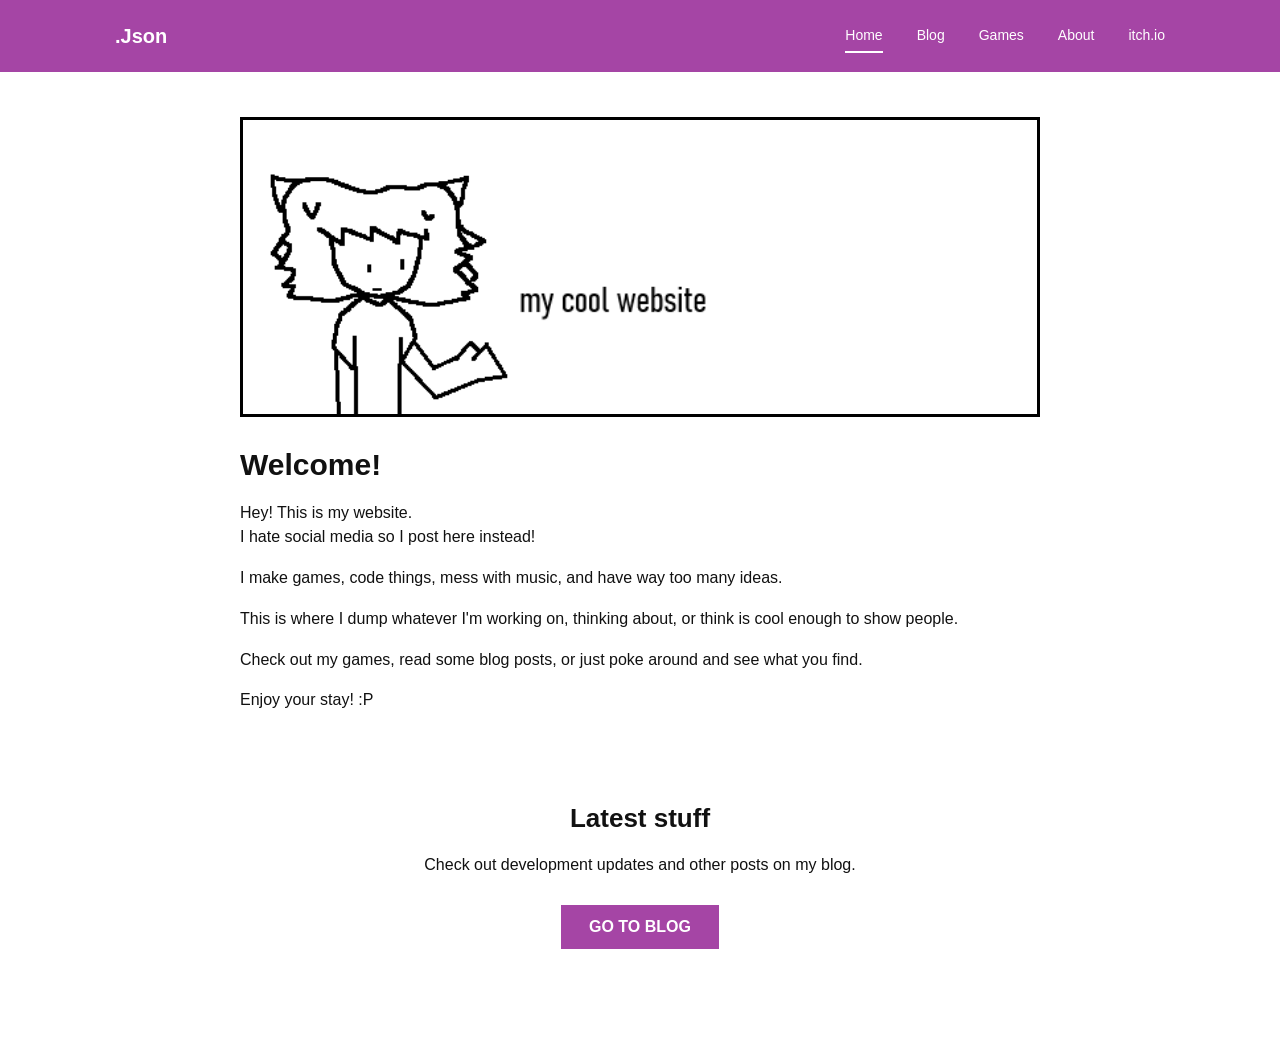
<file: index.html>
<!DOCTYPE html>
<html lang="en">

<head>

    <meta charset="UTF-8">

    <meta
        name="viewport"
        content="width=device-width, initial-scale=1.0"
    >

    <!-- Helps prevent old cached versions -->
    <meta
        http-equiv="Cache-Control"
        content="no-cache, no-store, must-revalidate"
    >

    <meta
        http-equiv="Pragma"
        content="no-cache"
    >

    <meta
        http-equiv="Expires"
        content="0"
    >

    <title>.Json</title>


    <style>

        /* =========================================
           COLORS / SIZES
           ========================================= */

        :root {

            /* PAGE */
            --background-color: #ffffff;
            --text-color: #111111;


            /* TOP BAR */
            --bar-color: #a545a5;
            --bar-text-color: #ffffff;

            --bar-height: 72px;


            /* MAIN CONTENT */
            --content-width: 800px;
            --image-height: 300px;
        }


        /* =========================================
           RESET
           ========================================= */

        * {
            box-sizing: border-box;
        }


        html,
        body {
            margin: 0;
            padding: 0;

            width: 100%;
            min-height: 100%;

            background-color:
                var(--background-color);

            color:
                var(--text-color);

            font-family:
                Arial,
                Helvetica,
                sans-serif;
        }


        body {
            display: block;
        }


        /* =========================================
           TOP BAR
           ========================================= */

        .topbar {

            width: 100%;

            height:
                var(--bar-height);

            background-color:
                var(--bar-color);

            display: flex;

            align-items: center;

            position: relative;

            z-index: 100;
        }


        /* =========================================
           NAVIGATION
           ========================================= */

        .nav-container {

            width: 92%;

            max-width: 1050px;

            margin: 0 auto;

            display: flex;

            justify-content: space-between;

            align-items: center;
        }


        /* =========================================
           WEBSITE NAME
           ========================================= */

        .site-name {

            color:
                var(--bar-text-color);

            text-decoration: none;

            font-size: 20px;

            font-weight: bold;
        }


        /* =========================================
           NAV LINKS
           ========================================= */

        .nav-links {

            display: flex;

            align-items: center;

            gap: 34px;
        }


        .nav-links a {

            color:
                var(--bar-text-color);

            text-decoration: none;

            font-size: 14px;

            padding: 8px 0;

            border-bottom:
                2px solid transparent;

            transition:
                opacity 0.15s,
                border-color 0.15s;
        }


        .nav-links a:hover {

            opacity: 0.8;

            border-bottom-color:
                var(--bar-text-color);
        }


        /* HOME IS CURRENT PAGE */

        .nav-links a.active {

            border-bottom-color:
                var(--bar-text-color);
        }


        /* =========================================
           MAIN PAGE
           ========================================= */

        .home-main {

            width: 92%;

            max-width:
                var(--content-width);

            margin:
                0 auto;

            padding:
                45px 0 100px;
        }


        /* =========================================
           BIG IMAGE
           ========================================= */

        .hero-image {

            width: 100%;

            height:
                var(--image-height);

            border:
                3px solid black;

            overflow: hidden;

            background-color:
                #eeeeee;
        }


        .hero-image img {

            display: block;

            width: 100%;

            height: 100%;

            object-fit: cover;
        }


        /* =========================================
           HOME TEXT
           ========================================= */

        .home-info {

            margin-top:
                25px;
        }


        .home-text {

            font-size:
                16px;

            line-height:
                1.55;
        }


        .home-text h1 {

            margin:
                0 0 12px;

            font-size:
                30px;
        }


        .home-text p {

            margin:
                0 0 16px;
        }


        /* =========================================
           LATEST STUFF
           ========================================= */

        .extra-section {

            margin-top:
                90px;

            text-align:
                center;
        }


        .extra-section h2 {

            font-size:
                26px;
        }


        /* =========================================
           BLOG BUTTON
           ========================================= */

        .blog-button {

            display:
                inline-block;

            margin-top:
                15px;

            padding:
                13px 28px;

            background-color:
                var(--bar-color);

            color:
                var(--bar-text-color);

            text-decoration:
                none;

            font-weight:
                bold;

            transition:
                opacity 0.15s,
                transform 0.15s;
        }


        .blog-button:hover {

            opacity:
                0.8;

            transform:
                translateY(-2px);
        }


        /* =========================================
           MOBILE
           ========================================= */

        @media (max-width: 750px) {

            .topbar {

                height:
                    auto;

                padding:
                    18px 0;
            }


            .nav-container {

                flex-direction:
                    column;

                gap:
                    15px;
            }


            .nav-links {

                gap:
                    20px;

                flex-wrap:
                    wrap;

                justify-content:
                    center;
            }


            .home-main {

                padding-top:
                    30px;
            }


            .hero-image {

                height:
                    230px;
            }
        }

    </style>

</head>


<body>


    <!-- =====================================
         PURPLE TOP BAR
         ===================================== -->

    <header class="topbar">

        <div class="nav-container">


            <!-- WEBSITE NAME -->

            <a
                class="site-name"
                href="index.html"
            >
                .Json
            </a>


            <!-- NAVIGATION -->

            <nav class="nav-links">


                <a
                    href="index.html"
                    class="active"
                >
                    Home
                </a>


                <a href="blog.html">
                    Blog
                </a>


                <a href="games.html">
                    Games
                </a>


                <a href="about.html">
                    About
                </a>


                <a
                    href="https://charlieclip.itch.io/"
                    target="_blank"
                    rel="noopener noreferrer"
                >
                    itch.io
                </a>


            </nav>

        </div>

    </header>



    <!-- =====================================
         MAIN CONTENT
         ===================================== -->

    <main class="home-main">


        <!-- =================================
             MAIN IMAGE
             ================================= -->

        <div class="hero-image">

            <img
                src="images/home.png"
                alt="CharlieClip"
            >

        </div>



        <!-- =================================
             WELCOME
             ================================= -->

        <div class="home-info">

            <div class="home-text">


                <h1>
                    Welcome!
                </h1>


                <p>
                    Hey! This is my website.
                    <br>
                    I hate social media so I post here instead!
                </p>


                <p>
                    I make games, code things, mess with music,
                    and have way too many ideas.
                </p>


                <p>
                    This is where I dump whatever I'm working on,
                    thinking about, or think is cool enough to
                    show people.
                </p>


                <p>
                    Check out my games, read some blog posts,
                    or just poke around and see what you find.
                </p>


                <p>
                    Enjoy your stay! :P
                </p>


            </div>

        </div>



        <!-- =================================
             LATEST STUFF
             ================================= -->

        <section class="extra-section">


            <h2>
                Latest stuff
            </h2>


            <p>
                Check out development updates
                and other posts on my blog.
            </p>


            <a
                class="blog-button"
                href="blog.html"
            >
                GO TO BLOG
            </a>


        </section>


    </main>


</body>

</html>
</file>
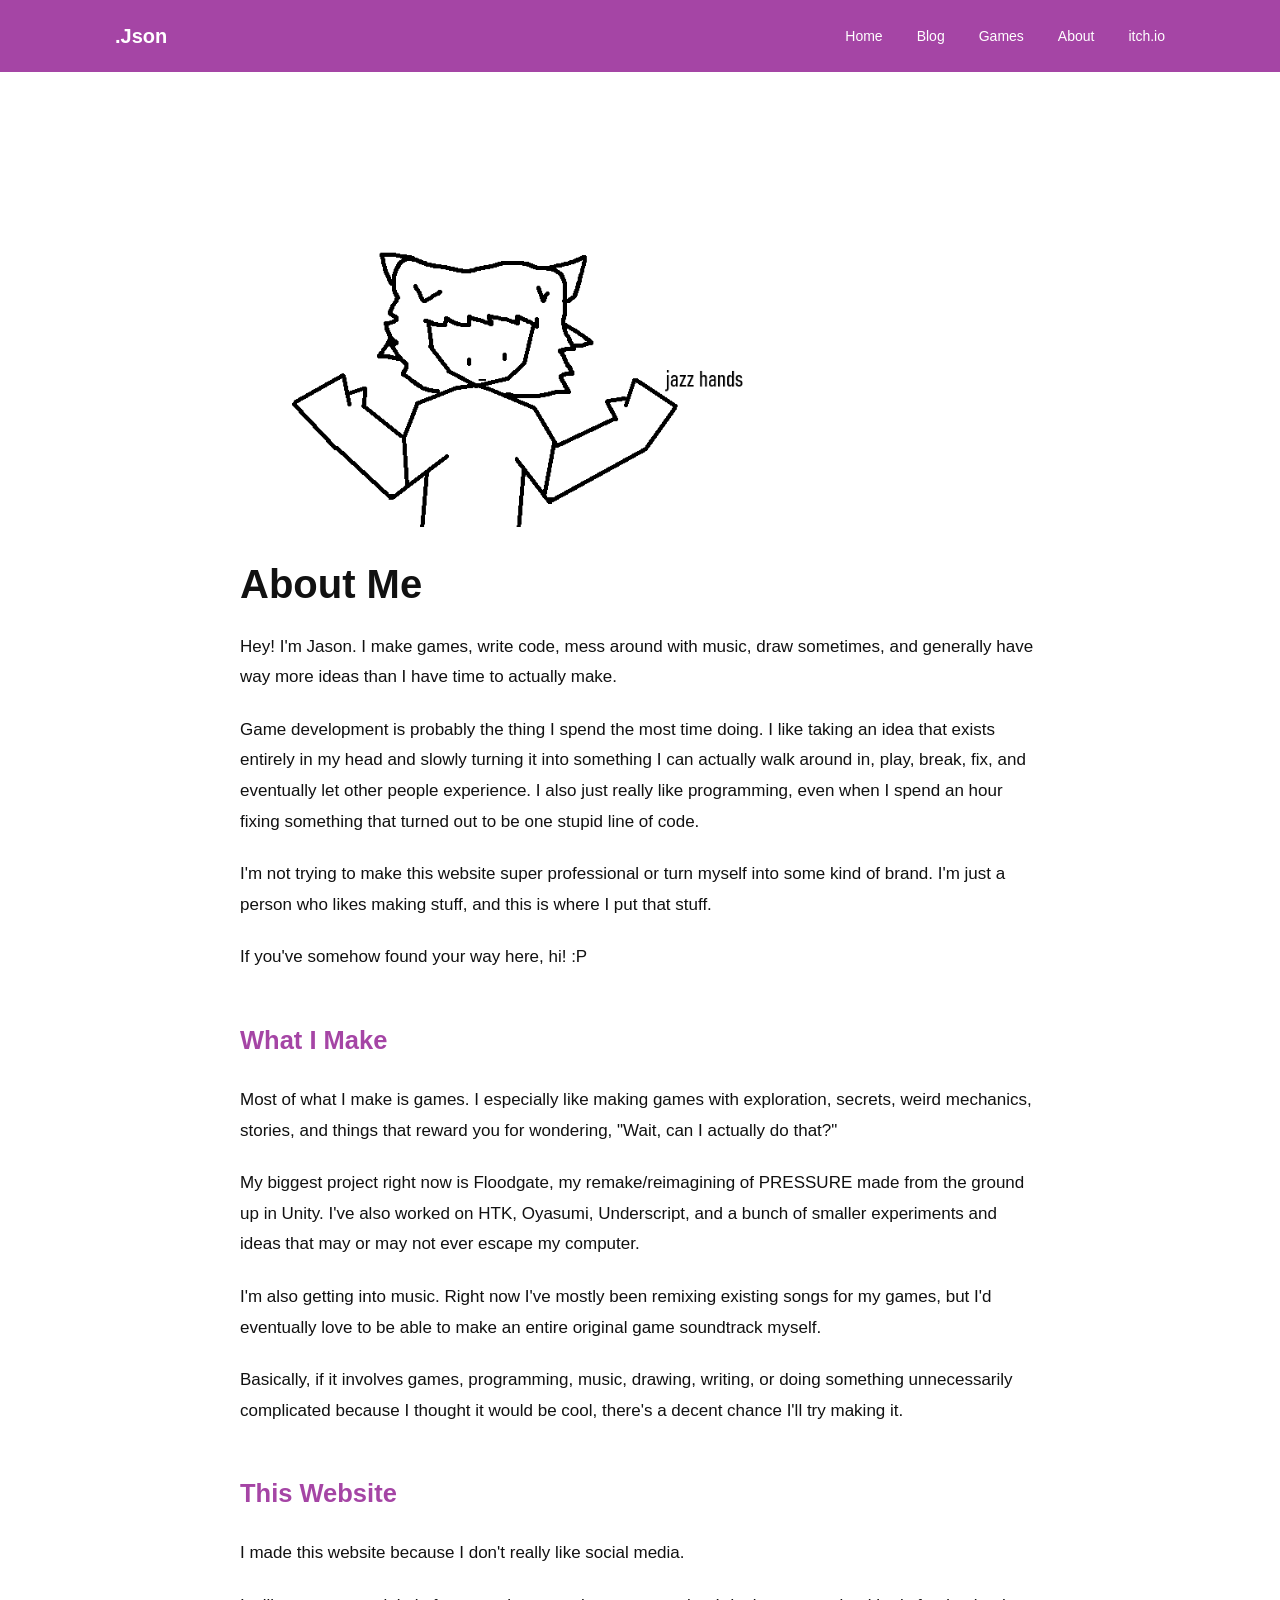
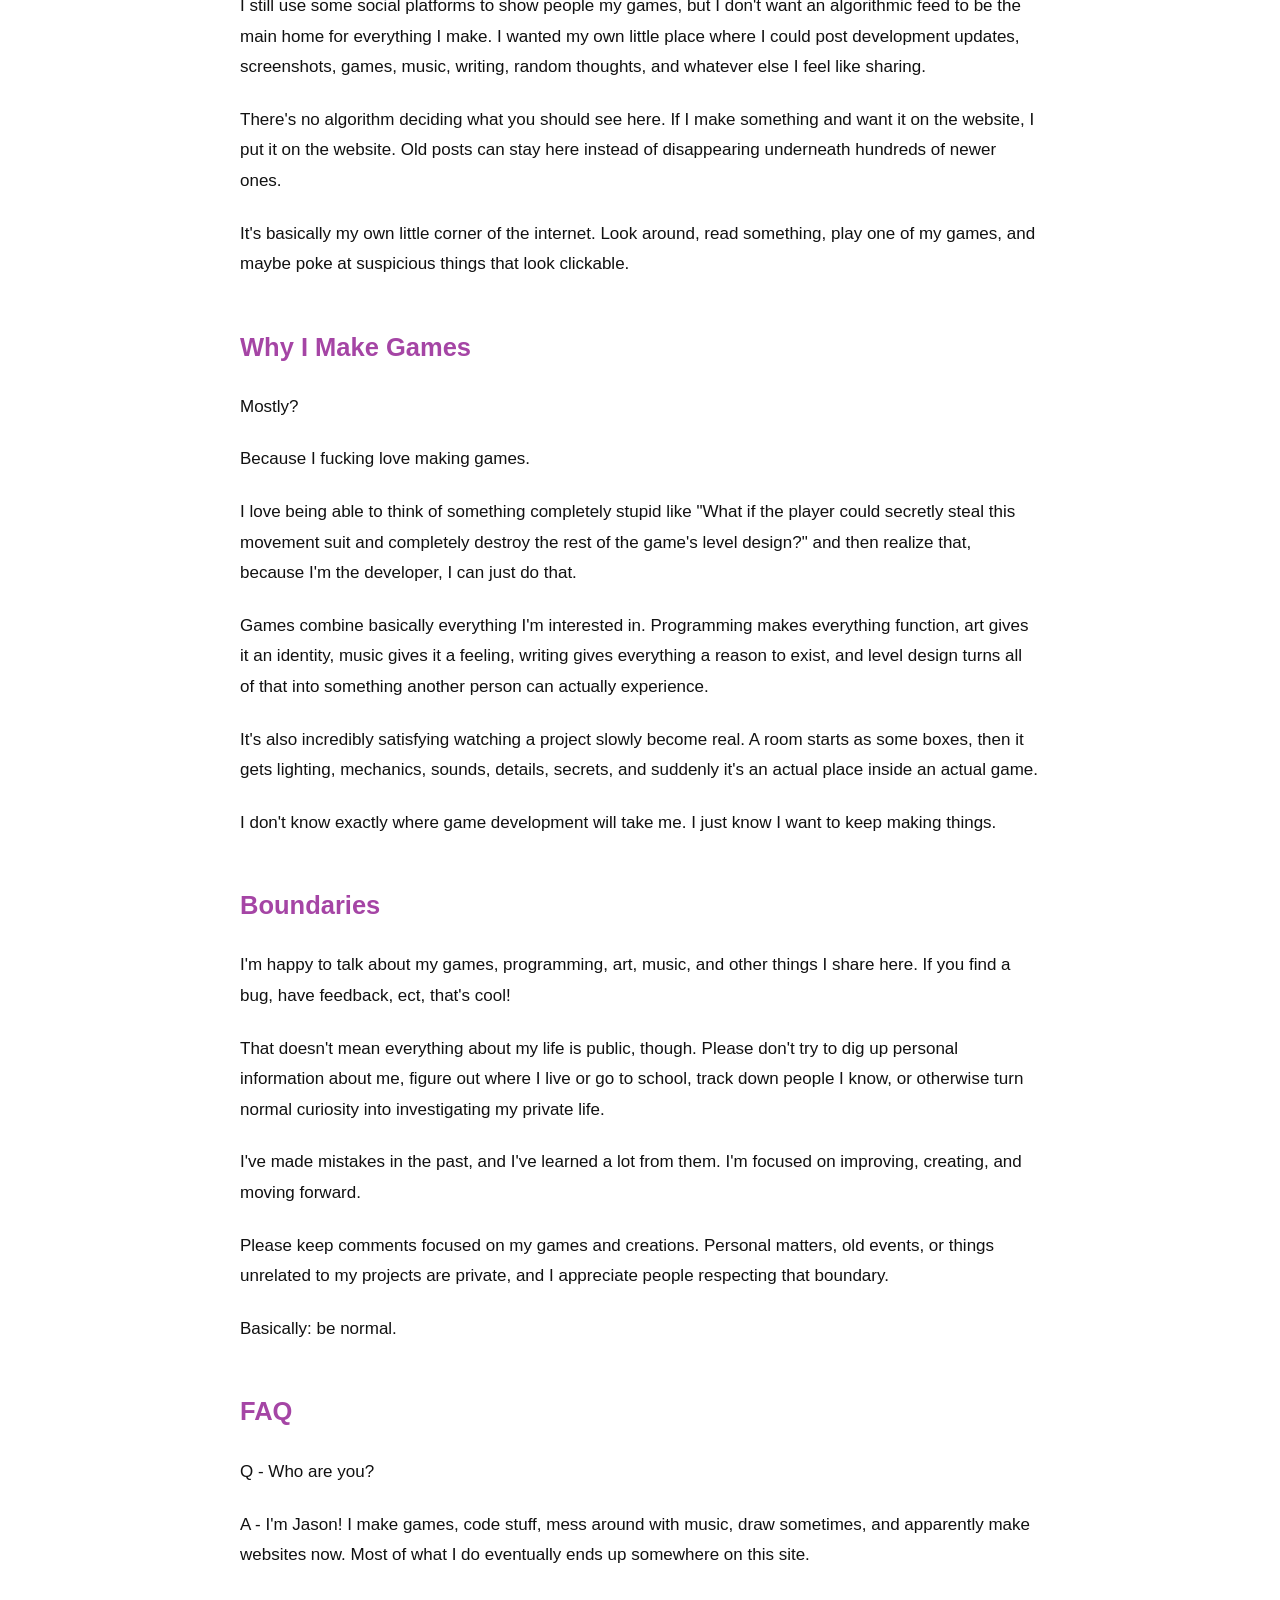
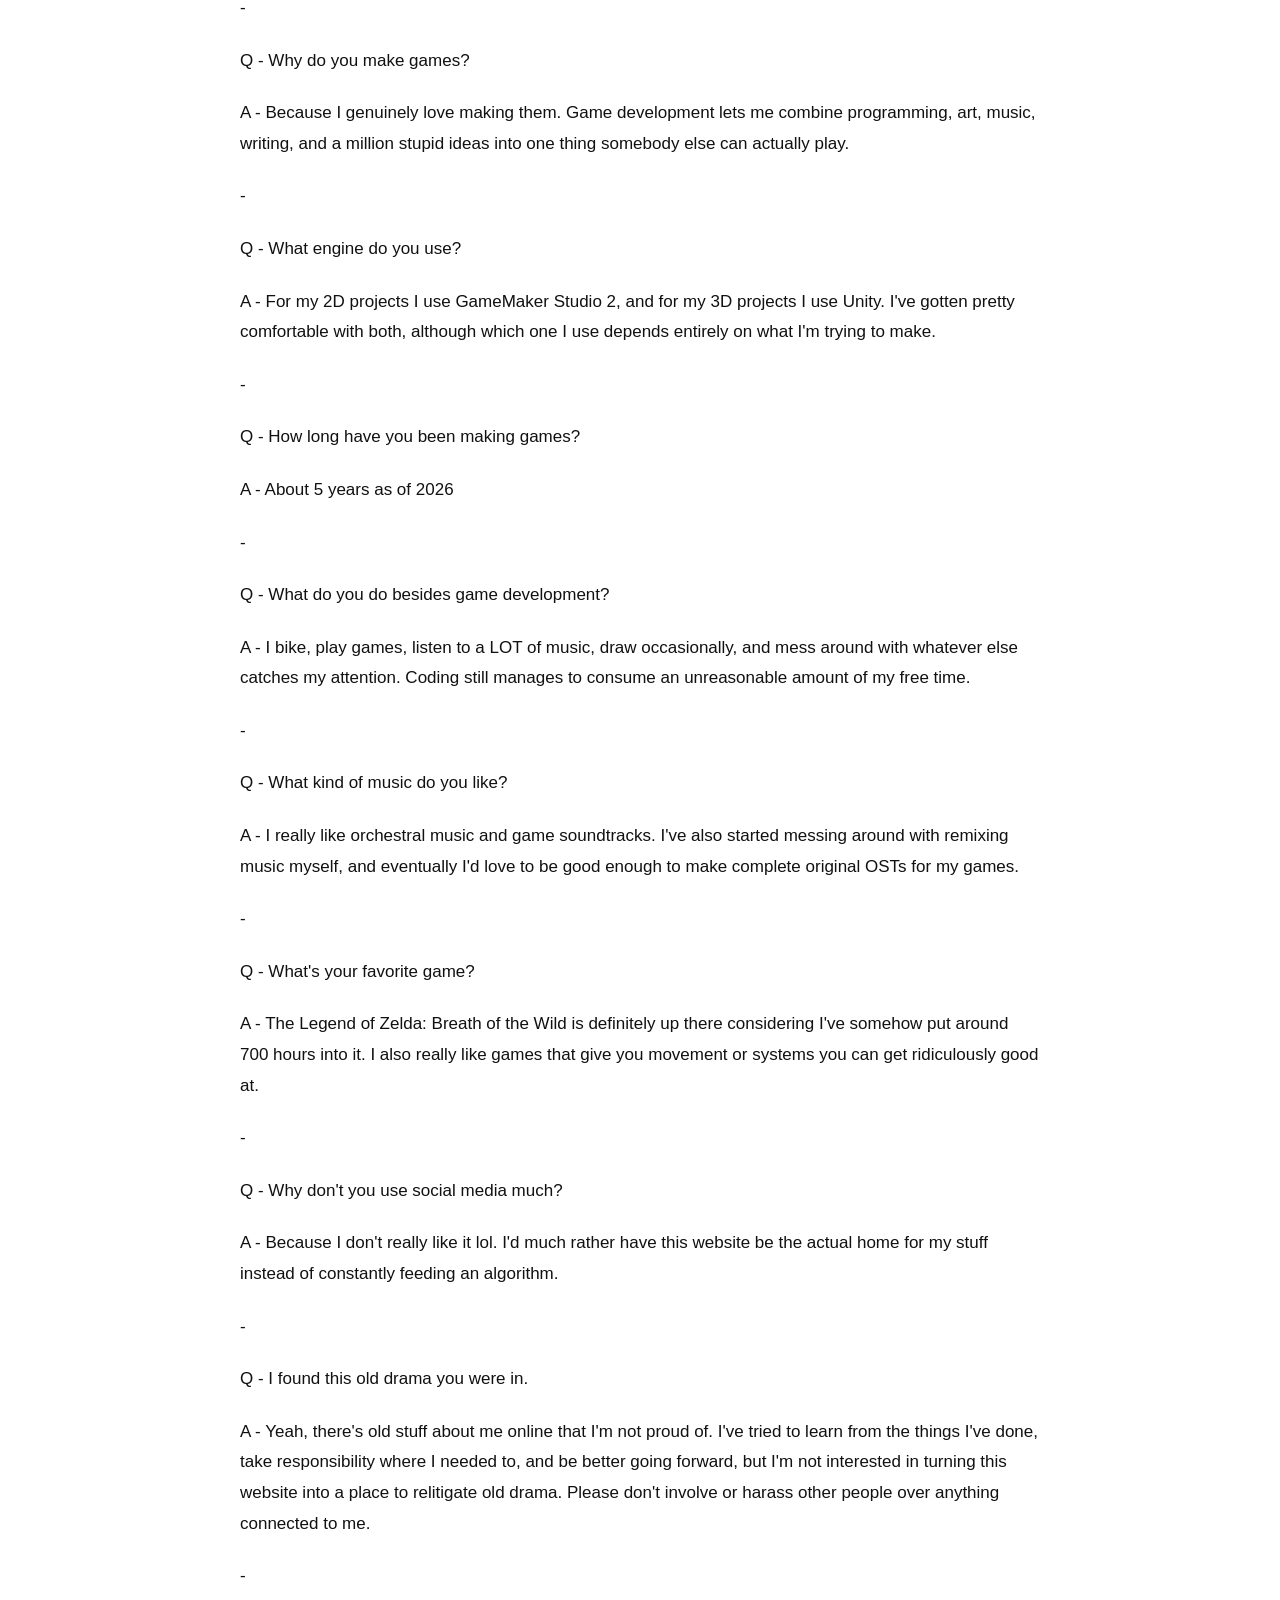
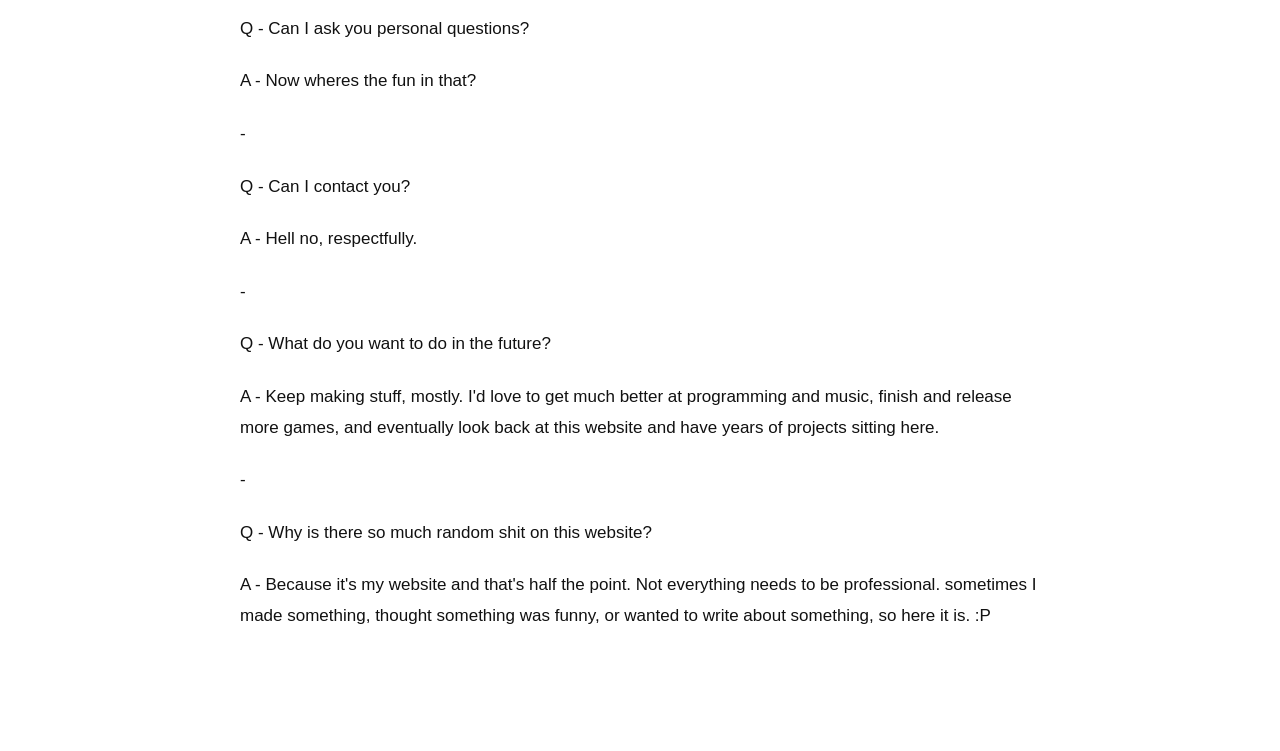
<file: about.html>
<!DOCTYPE html>
<html lang="en">

<head>

    <meta charset="UTF-8">
    <meta name="viewport" content="width=device-width, initial-scale=1.0">

    <title>About - .Json</title>

    <style>

        :root {
            --background: #ffffff;
            --text: #111111;

            --purple: #a545a5;

            --max-width: 800px;
        }


        * {
            box-sizing: border-box;
        }


        body {
            margin: 0;

            background: var(--background);
            color: var(--text);

            font-family: Arial, sans-serif;
        }


        /* TOP BAR */

        .topbar {
            min-height: 72px;

            background: var(--purple);

            display: flex;
            align-items: center;
        }


        .nav {
            width: 92%;
            max-width: 1050px;

            margin: auto;

            display: flex;
            justify-content: space-between;
            align-items: center;
        }


        .logo {
            color: white;

            text-decoration: none;

            font-size: 20px;
            font-weight: bold;
        }


        .links {
            display: flex;

            gap: 34px;
        }


        .links a {
            color: white;

            text-decoration: none;

            font-size: 14px;
        }


        .links a:hover {
            text-decoration: underline;
        }


        /* ABOUT */

        .about {
            width: 92%;
            max-width: var(--max-width);

            margin: 60px auto 120px;
        }


        .about-image {
            width: 100%;

            margin-bottom: 35px;
        }


        .about-image img {
            display: block;

            width: 100%;
            max-height: 400px;

            object-fit: cover;

            background: #dddddd;
        }


        h1 {
            font-size: 40px;

            margin-bottom: 25px;
        }


        .about-text {
            font-size: 17px;

            line-height: 1.8;
        }


        .about-text p {
            margin-bottom: 22px;
        }


        .about-text h2 {
            margin-top: 45px;

            color: var(--purple);
        }


        @media (max-width: 750px) {

            .topbar {
                padding: 18px 0;
            }


            .nav {
                flex-direction: column;

                gap: 15px;
            }


            .links {
                flex-wrap: wrap;

                justify-content: center;

                gap: 20px;
            }

        }

    </style>

</head>


<body>


    <!-- TOP BAR -->

    <header class="topbar">

        <div class="nav">

            <a
                href="index.html"
                class="logo"
            >
                .Json
            </a>


            <div class="links">

                <a href="index.html">
                    Home
                </a>

                <a href="blog.html">
                    Blog
                </a>

                <a href="games.html">
                    Games
                </a>

                <a href="about.html">
                    About
                </a>

                <a
                    href="https://charlieclip.itch.io/"
                    target="_blank"
                    rel="noopener noreferrer"
                >
                    itch.io
                </a>

            </div>

        </div>

    </header>



    <!-- ABOUT PAGE -->

    <main class="about">


        <!-- CHANGE THIS IMAGE -->

        <div class="about-image">

            <img
                src="images/about.png"
                alt="About CharlieClip"
            >

        </div>


        <h1>
            About Me
        </h1>


        <div class="about-text">

            <p>
                Hey! I'm Jason. I make games, write code, mess around with music, draw sometimes, and generally have way more ideas than I have time to actually make.
            <p>
Game development is probably the thing I spend the most time doing. I like taking an idea that exists entirely in my head and slowly turning it into something I can actually walk around in, play, break, fix, and eventually let other people experience. I also just really like programming, even when I spend an hour fixing something that turned out to be one stupid line of code.
            <p>
I'm not trying to make this website super professional or turn myself into some kind of brand. I'm just a person who likes making stuff, and this is where I put that stuff.
            <p>
If you've somehow found your way here, hi! :P
            </p>


            <h2>
                What I Make
            </h2>


            <p>
                Most of what I make is games. I especially like making games with exploration, secrets, weird mechanics, stories, and things that reward you for wondering, "Wait, can I actually do that?"
            <p>
My biggest project right now is Floodgate, my remake/reimagining of PRESSURE made from the ground up in Unity. I've also worked on HTK, Oyasumi, Underscript, and a bunch of smaller experiments and ideas that may or may not ever escape my computer.
            <p>
I'm also getting into music. Right now I've mostly been remixing existing songs for my games, but I'd eventually love to be able to make an entire original game soundtrack myself.
            <p>
Basically, if it involves games, programming, music, drawing, writing, or doing something unnecessarily complicated because I thought it would be cool, there's a decent chance I'll try making it.
            </p>


            <h2>
                This Website
            </h2>


            <p>
I made this website because I don't really like social media.
            <p>
I still use some social platforms to show people my games, but I don't want an algorithmic feed to be the main home for everything I make. I wanted my own little place where I could post development updates, screenshots, games, music, writing, random thoughts, and whatever else I feel like sharing.
            <p>
There's no algorithm deciding what you should see here. If I make something and want it on the website, I put it on the website. Old posts can stay here instead of disappearing underneath hundreds of newer ones.
            <p>
It's basically my own little corner of the internet. Look around, read something, play one of my games, and maybe poke at suspicious things that look clickable.
            </p>


            <h2>
                Why I Make Games
            </h2>
Mostly?
            </p>
Because I fucking love making games.
            </p>
I love being able to think of something completely stupid like "What if the player could secretly steal this movement suit and completely destroy the rest of the game's level design?" and then realize that, because I'm the developer, I can just do that.
            </p>
Games combine basically everything I'm interested in. Programming makes everything function, art gives it an identity, music gives it a feeling, writing gives everything a reason to exist, and level design turns all of that into something another person can actually experience.
            </p>
It's also incredibly satisfying watching a project slowly become real. A room starts as some boxes, then it gets lighting, mechanics, sounds, details, secrets, and suddenly it's an actual place inside an actual game.
            </p>
I don't know exactly where game development will take me. I just know I want to keep making things.
            </p>

            <h2>
                Boundaries
            </h2>
I'm happy to talk about my games, programming, art, music, and other things I share here. If you find a bug, have feedback, ect, that's cool!
            </p>
That doesn't mean everything about my life is public, though. Please don't try to dig up personal information about me, figure out where I live or go to school, track down people I know, or otherwise turn normal curiosity into investigating my private life.
            </p>
I've made mistakes in the past, and I've learned a lot from them. I'm focused on improving, creating, and moving forward.
            </p>
Please keep comments focused on my games and creations. Personal matters, old events, or things unrelated to my projects are private, and I appreciate people respecting that boundary.
            </p>
 
            </p>
Basically: be normal. 
            </p>


            <h2>
                FAQ
            </h2>
            </p>
Q - Who are you?
            </p>
A - I'm Jason! I make games, code stuff, mess around with music, draw sometimes, and apparently make websites now. Most of what I do eventually ends up somewhere on this site.
            </p>
-
            </p>

            </p>
Q - Why do you make games?
            </p>
A - Because I genuinely love making them. Game development lets me combine programming, art, music, writing, and a million stupid ideas into one thing somebody else can actually play.
            </p>
-

            </p>
Q - What engine do you use?
            </p>
A - For my 2D projects I use GameMaker Studio 2, and for my 3D projects I use Unity. I've gotten pretty comfortable with both, although which one I use depends entirely on what I'm trying to make.
            </p>
-

            </p>
Q - How long have you been making games?
            </p>
A - About 5 years as of 2026
            </p>
-

            </p>
Q - What do you do besides game development?
            </p>
A - I bike, play games, listen to a LOT of music, draw occasionally, and mess around with whatever else catches my attention. Coding still manages to consume an unreasonable amount of my free time.
            </p>
-

            </p>
Q - What kind of music do you like?
            </p>
A - I really like orchestral music and game soundtracks. I've also started messing around with remixing music myself, and eventually I'd love to be good enough to make complete original OSTs for my games.
            </p>
-

            </p>
Q - What's your favorite game?
            </p>
A - The Legend of Zelda: Breath of the Wild is definitely up there considering I've somehow put around 700 hours into it. I also really like games that give you movement or systems you can get ridiculously good at.
            </p>
-

            </p>
Q - Why don't you use social media much?
            </p>
A - Because I don't really like it lol. I'd much rather have this website be the actual home for my stuff instead of constantly feeding an algorithm.
            </p>
-

            </p>
Q - I found this old drama you were in.
            </p>
A - Yeah, there's old stuff about me online that I'm not proud of. I've tried to learn from the things I've done, take responsibility where I needed to, and be better going forward, but I'm not interested in turning this website into a place to relitigate old drama. Please don't involve or harass other people over anything connected to me.
            </p>
-

            </p>
Q - Can I ask you personal questions?
            </p>
A - Now wheres the fun in that?
            </p>
-

            </p>
Q - Can I contact you?
            </p>
A - Hell no, respectfully.
            </p>
-

            </p>
Q - What do you want to do in the future?
            </p>
A - Keep making stuff, mostly. I'd love to get much better at programming and music, finish and release more games, and eventually look back at this website and have years of projects sitting here.
            </p>
-

            </p>
Q - Why is there so much random shit on this website?
            </p>
A - Because it's my website and that's half the point. Not everything needs to be professional. sometimes I made something, thought something was funny, or wanted to write about something, so here it is. :P
            </p>



        </div>


    </main>


</body>

</html>
</file>
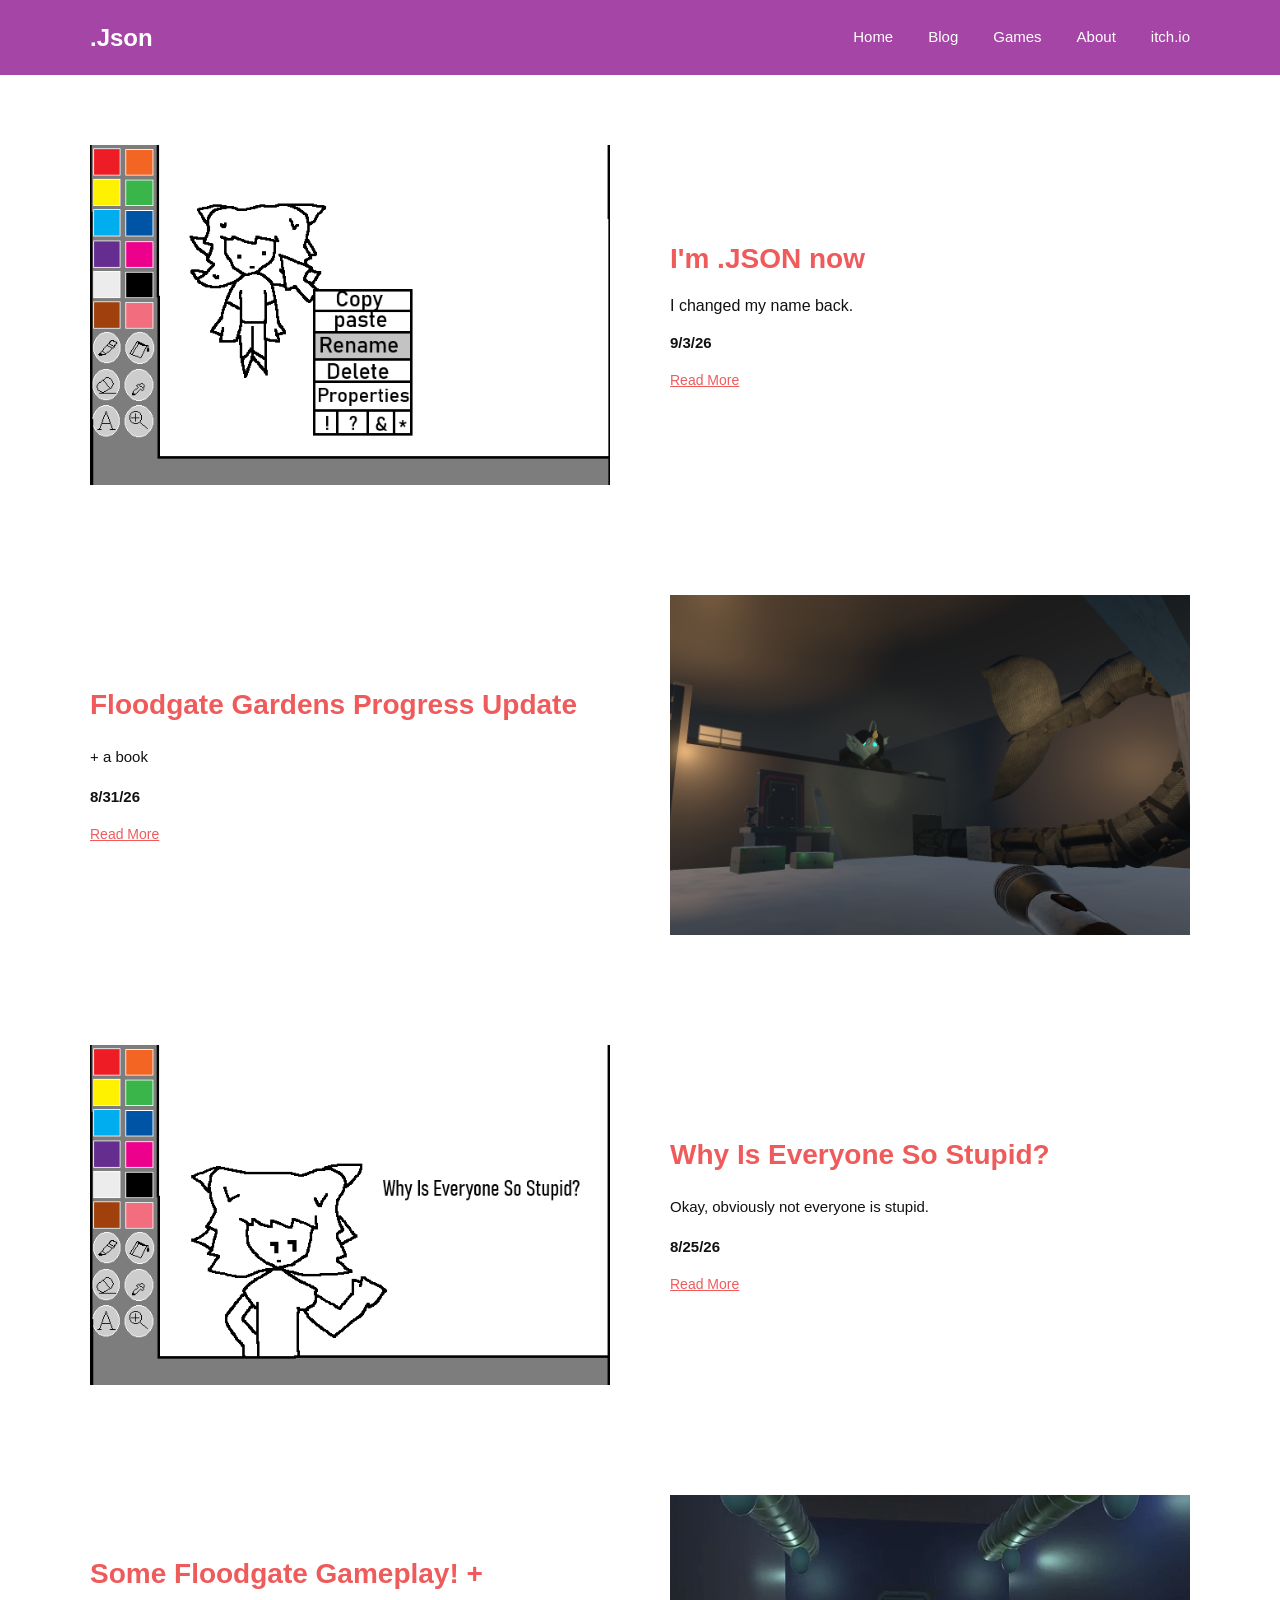
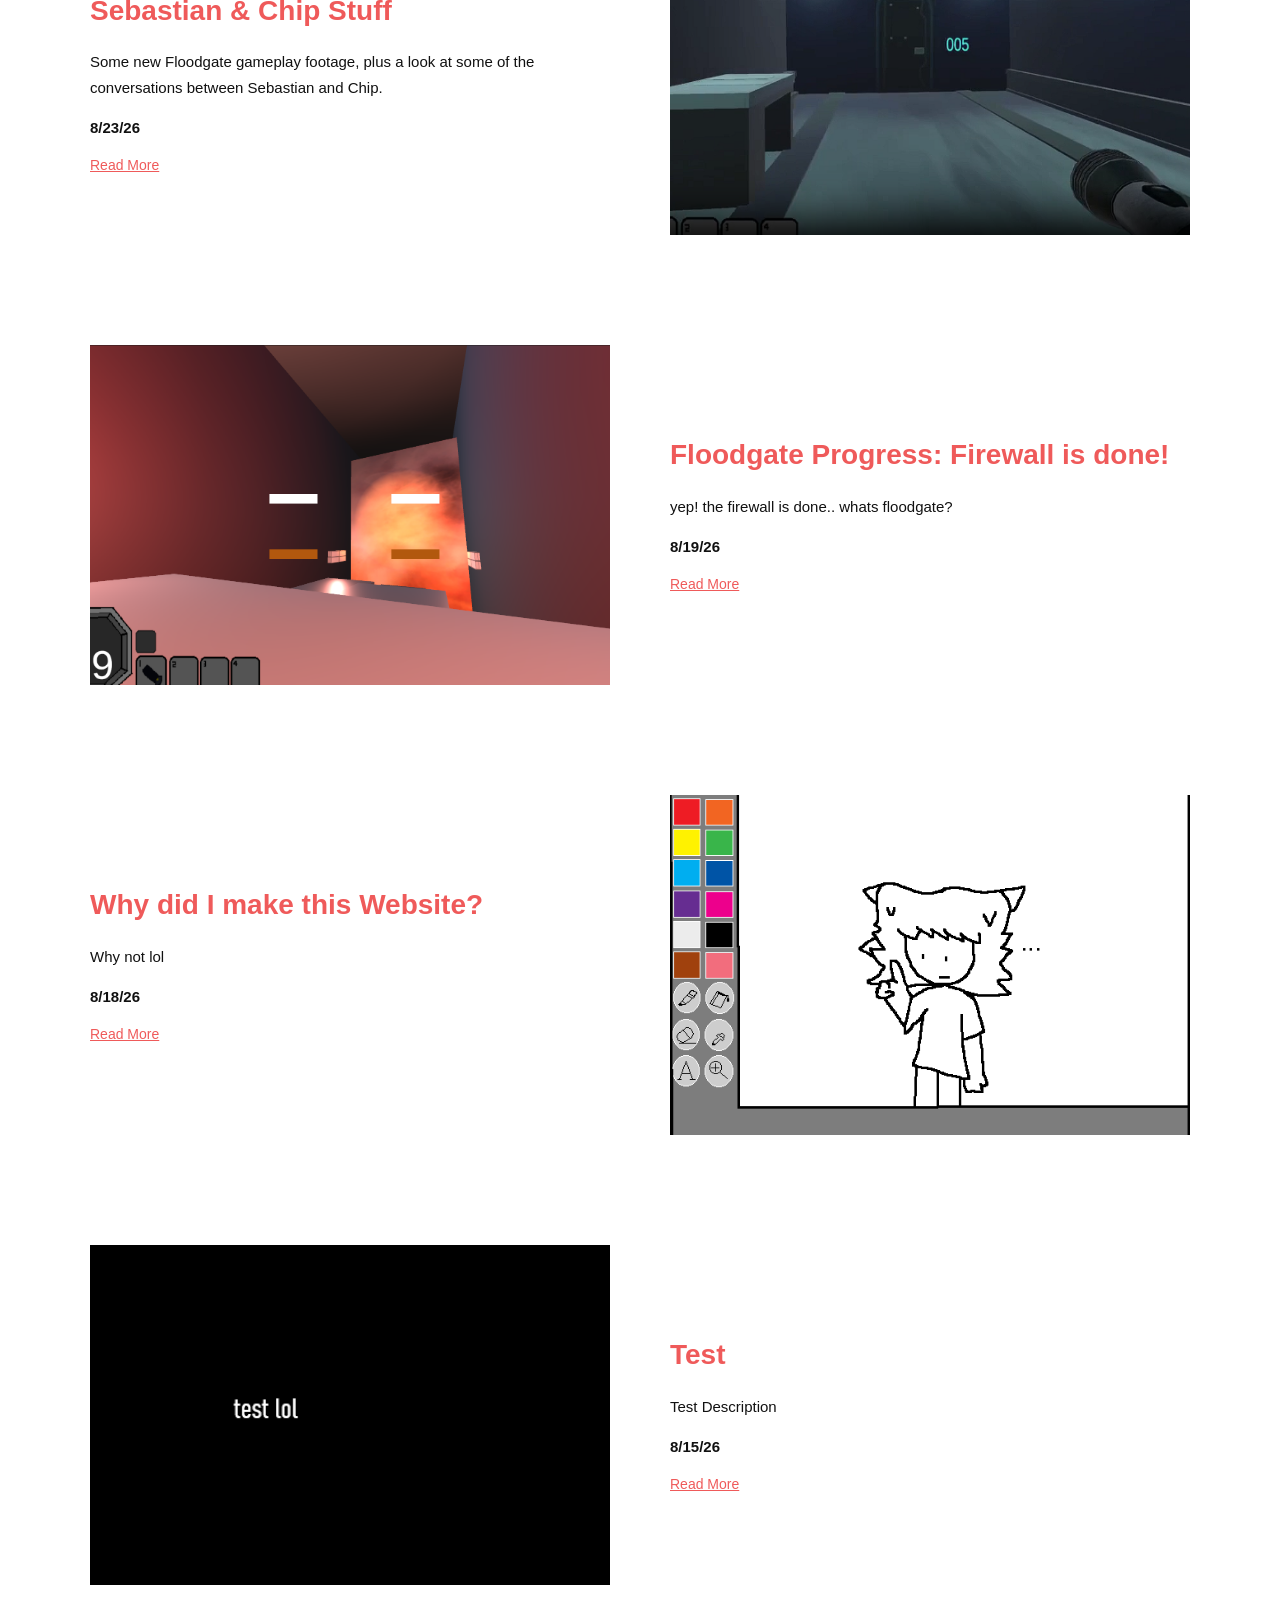
<file: blog.html>
<!DOCTYPE html>
<html lang="en">

<head>

    <meta charset="UTF-8">

    <meta
        name="viewport"
        content="width=device-width, initial-scale=1.0"
    >

    <title>Blog - .Json</title>


    <style>

        /* =========================================
           COLORS
           ========================================= */

        :root {
            --background: #ffffff;

            --bar-color: #a545a5;
            --bar-text: #ffffff;

            --post-title: #ef5a5a;
            --text-color: #111111;

            --max-width: 1100px;
        }


        /* =========================================
           RESET
           ========================================= */

        * {
            box-sizing: border-box;
        }


        html,
        body {
            margin: 0;
            padding: 0;

            width: 100%;
            min-height: 100%;

            background: var(--background);
            color: var(--text-color);

            font-family:
                Arial,
                Helvetica,
                sans-serif;

            overflow-x: hidden;
            overflow-y: auto;
        }


        /* =========================================
           TOP BAR
           ========================================= */

        .topbar {
            width: 100%;

            min-height: 75px;

            background: var(--bar-color);

            display: flex;
            align-items: center;

            position: relative;
            z-index: 100;
        }


        .nav {
            width: 92%;
            max-width: var(--max-width);

            margin: 0 auto;

            display: flex;

            justify-content: space-between;
            align-items: center;
        }


        .logo {
            color: var(--bar-text);

            text-decoration: none;

            font-size: 24px;
            font-weight: bold;
        }


        .links {
            display: flex;

            align-items: center;

            gap: 35px;
        }


        .links a {
            color: var(--bar-text);

            text-decoration: none;

            font-size: 15px;

            padding: 8px 0;

            border-bottom: 2px solid transparent;
        }


        .links a:hover {
            opacity: 0.8;

            border-bottom-color:
                var(--bar-text);
        }


        /* =========================================
           BLOG AREA
           ========================================= */

        .blog {
            width: 92%;

            max-width:
                var(--max-width);

            margin:
                0 auto;

            padding:
                70px 0 100px;
        }


        /* =========================================
           POST
           ========================================= */

        .post {
            width: 100%;

            display: flex;

            align-items: center;

            gap: 60px;

            margin-bottom: 110px;
        }


        .post.reverse {
            flex-direction: row-reverse;
        }


        /* =========================================
           IMAGE
           ========================================= */

        .post-image {
            width: 50%;
        }


        .post-image img {
            display: block;

            width: 100%;
            height: 340px;

            object-fit: cover;

            background: #dddddd;
        }


        /* =========================================
           TEXT
           ========================================= */

        .post-text {
            width: 50%;
        }


        .post-text h2 {
            margin:
                0 0 20px;

            color:
                var(--post-title);

            font-size: 28px;

            line-height: 1.3;
        }


        .post-text p {
            font-size: 15px;

            line-height: 1.7;
        }


        .date {
            font-weight: bold;
        }


        /* =========================================
           READ MORE
           ========================================= */

        .read-more {
            color: var(--post-title);

            text-decoration: underline;

            font-size: 14px;
        }


        .read-more:hover {
            opacity: 0.7;
        }


        /* =========================================
           MOBILE
           ========================================= */

        @media (max-width: 750px) {

            .topbar {
                padding:
                    20px 0;
            }


            .nav {
                flex-direction: column;

                gap: 15px;
            }


            .links {
                flex-wrap: wrap;

                justify-content: center;

                gap: 20px;
            }


            .post,
            .post.reverse {
                flex-direction: column;

                gap: 30px;
            }


            .post-image,
            .post-text {
                width: 100%;
            }


            .post-image img {
                height: auto;
            }
        }

    </style>

</head>


<body>


    <!-- =====================================
         TOP BAR
         ===================================== -->

    <header class="topbar">

        <div class="nav">

            <a
                href="index.html"
                class="logo"
            >
                .Json
            </a>


            <div class="links">

                <a href="index.html">
                    Home
                </a>


                <a href="blog.html">
                    Blog
                </a>


                <a href="games.html">
                    Games
                </a>


                <a href="about.html">
                    About
                </a>


                <a
                    href="https://charlieclip.itch.io/"
                    target="_blank"
                    rel="noopener noreferrer"
                >
                    itch.io
                </a>

            </div>

        </div>

    </header>



    <!-- =====================================
         BLOG POSTS
         ===================================== -->

    <main class="blog">


        <!-- =====================================
             POST 7
             NEWEST POST
             ===================================== -->

        <article class="post">

            <div class="post-image">

                <img
                    src="images/post7.png"
                    alt="Post 7"
                >

            </div>


            <div class="post-text">

                <h2>
                    I'm .JSON now
                </h2>


                </p>
I changed my name back.
                </p>


                <p class="date">
                    9/3/26
                </p>


                <a
                    href="post7.html"
                    class="read-more"
                >
                    Read More
                </a>

            </div>

        </article>



        <!-- =====================================
             POST 6
             ===================================== -->

        <article class="post reverse">

            <div class="post-image">

                <img
                    src="images/post6.png"
                    alt="Post 6"
                >

            </div>


            <div class="post-text">

                <h2>
                    Floodgate Gardens Progress Update
                </h2>


                <p>
                    + a book
                </p>


                <p class="date">
                    8/31/26
                </p>


                <a
                    href="post6.html"
                    class="read-more"
                >
                    Read More
                </a>

            </div>

        </article>



        <!-- =====================================
             POST 5
             ===================================== -->

        <article class="post">

            <div class="post-image">

                <img
                    src="images/post5.png"
                    alt="Post 5"
                >

            </div>


            <div class="post-text">

                <h2>
                    Why Is Everyone So Stupid?
                </h2>


                <p>
                    Okay, obviously not everyone is stupid.
                </p>


                <p class="date">
                    8/25/26
                </p>


                <a
                    href="post5.html"
                    class="read-more"
                >
                    Read More
                </a>

            </div>

        </article>



        <!-- =====================================
             POST 4
             ===================================== -->

        <article class="post reverse">

            <div class="post-image">

                <img
                    src="images/post4.png"
                    alt="Post 4"
                >

            </div>


            <div class="post-text">

                <h2>
                    Some Floodgate Gameplay! + Sebastian & Chip Stuff
                </h2>


                <p>
                    Some new Floodgate gameplay footage, plus a look at some of the conversations between Sebastian and Chip.
                </p>


                <p class="date">
                    8/23/26
                </p>


                <a
                    href="post4.html"
                    class="read-more"
                >
                    Read More
                </a>

            </div>

        </article>



        <!-- =====================================
             POST 1
             ===================================== -->

        <article class="post">

            <div class="post-image">

                <img
                    src="images/post1.png"
                    alt="Post 1"
                >

            </div>


            <div class="post-text">

                <h2>
                    Floodgate Progress: Firewall is done!
                </h2>


                <p>
                    yep! the firewall is done.. whats floodgate?
                </p>


                <p class="date">
                    8/19/26
                </p>


                <a
                    href="post1.html"
                    class="read-more"
                >
                    Read More
                </a>

            </div>

        </article>



        <!-- =====================================
             POST 2
             ===================================== -->

        <article class="post reverse">

            <div class="post-image">

                <img
                    src="images/post2.png"
                    alt="Post 2"
                >

            </div>


            <div class="post-text">

                <h2>
                    Why did I make this Website?
                </h2>


                <p>
                    Why not lol
                </p>


                <p class="date">
                    8/18/26
                </p>


                <a
                    href="post2.html"
                    class="read-more"
                >
                    Read More
                </a>

            </div>

        </article>



        <!-- =====================================
             POST 3
             ===================================== -->

        <article class="post">

            <div class="post-image">

                <img
                    src="images/post3.png"
                    alt="Post 3"
                >

            </div>


            <div class="post-text">

                <h2>
                    Test
                </h2>


                <p>
                    Test Description
                </p>


                <p class="date">
                    8/15/26
                </p>


                <a
                    href="post3.html"
                    class="read-more"
                >
                    Read More
                </a>

            </div>

        </article>


    </main>

</body>

</html>
</file>
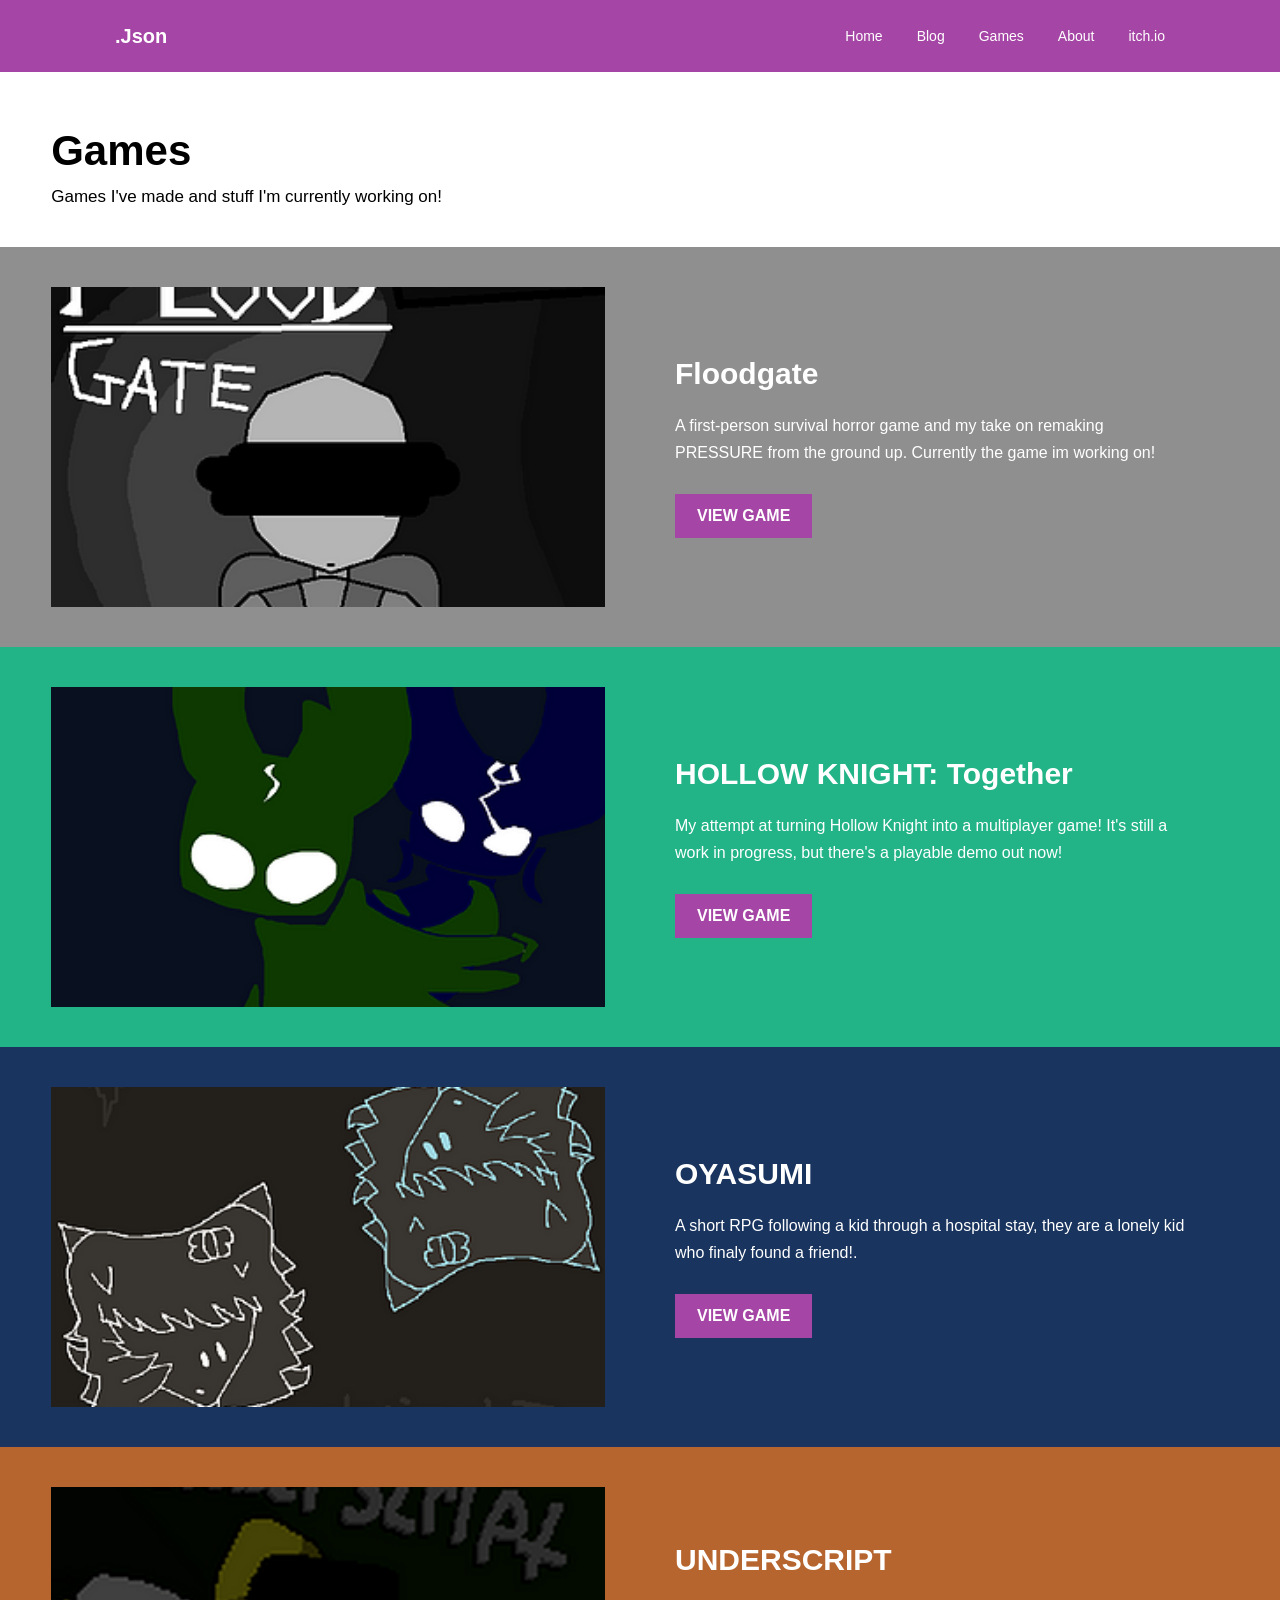
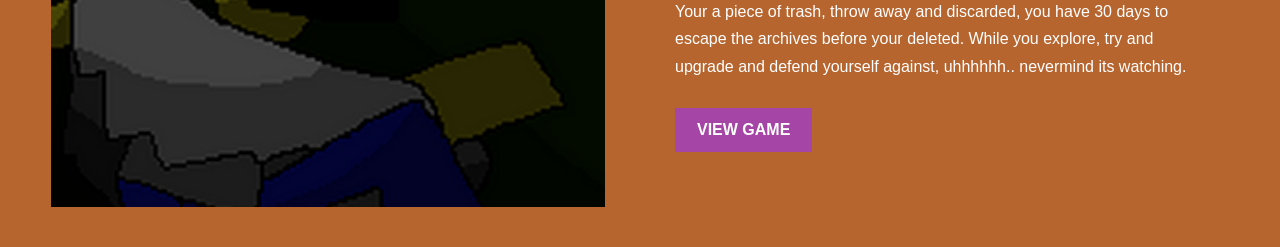
<file: games.html>
<!DOCTYPE html>
<html lang="en">

<head>

    <meta charset="UTF-8">

    <meta
        name="viewport"
        content="width=device-width, initial-scale=1.0"
    >

    <title>Games - .Json</title>


    <style>

        /* =========================================
           COLORS
           ========================================= */

        :root {

            --purple: #a545a5;
            --white: #ffffff;

            /* GAME SECTION COLORS */

            --game1-bg: #8f8f8f;

            --game2-bg: #22b487;

            --game3-bg: #19345e;

            --game4-bg: #b7652f;


            /* TITLES */

            --game-title-color: #FFFFFF;


            /* BUTTON */

            --button-color: #a545a5;
            --button-text-color: #ffffff;

            --max-width: 1200px;
        }


        /* =========================================
           RESET
           ========================================= */

        * {
            box-sizing: border-box;
        }


        html,
        body {
            margin: 0;
            padding: 0;

            width: 100%;

            font-family:
                Arial,
                Helvetica,
                sans-serif;
        }


        body {
            background: white;
        }


        /* =========================================
           TOP BAR
           ========================================= */

        .topbar {

            width: 100%;

            min-height: 72px;

            background:
                var(--purple);

            display: flex;

            align-items: center;
        }


        .nav {

            width: 92%;

            max-width: 1050px;

            margin: 0 auto;

            display: flex;

            align-items: center;

            justify-content: space-between;
        }


        .logo {

            color: white;

            text-decoration: none;

            font-size: 20px;

            font-weight: bold;
        }


        .links {

            display: flex;

            align-items: center;

            gap: 34px;
        }


        .links a {

            color: white;

            text-decoration: none;

            font-size: 14px;
        }


        .links a:hover {

            text-decoration: underline;
        }


        /* =========================================
           PAGE HEADER
           ========================================= */

        .games-header {

            width: 92%;

            max-width:
                var(--max-width);

            margin:
                55px auto 40px;
        }


        .games-header h1 {

            margin:
                0 0 12px;

            font-size: 42px;
        }


        .games-header p {

            margin: 0;

            font-size: 17px;
        }


        /* =========================================
           GAME SECTION
           ========================================= */

        .game-section {

            width: 100%;

            padding:
                40px 0;
        }


        .game-content {

            width: 92%;

            max-width:
                var(--max-width);

            margin: 0 auto;

            display: flex;

            align-items: center;

            gap: 70px;
        }


        /* =========================================
           DIFFERENT BACKGROUNDS
           ========================================= */

        .game1 {
            background:
                var(--game1-bg);
        }


        .game2 {
            background:
                var(--game2-bg);
        }


        .game3 {
            background:
                var(--game3-bg);
        }


        .game4 {
            background:
                var(--game4-bg);
        }


        /* =========================================
           IMAGE
           ========================================= */

        .game-image {

            width: 50%;
        }


        .game-image img {

            display: block;

            width: 100%;

            height: 320px;

            object-fit: cover;

            background: black;
        }


        /* =========================================
           GAME INFO
           ========================================= */

        .game-info {

            width: 50%;

            color: white;
        }


        .game-info h2 {

            margin:
                0 0 20px;

            color:
                var(--game-title-color);

            font-size: 30px;

            line-height: 1.2;
        }


        .game-info p {

            max-width: 520px;

            font-size: 16px;

            line-height: 1.7;
        }


        /* =========================================
           VIEW GAME BUTTON
           ========================================= */

        .game-button {

            display: inline-block;

            margin-top: 12px;

            padding:
                13px 22px;

            background:
                var(--button-color);

            color:
                var(--button-text-color);

            text-decoration: none;

            font-weight: bold;

            transition:
                opacity 0.15s,
                transform 0.15s;
        }


        .game-button:hover {

            opacity: 0.8;

            transform:
                translateY(-2px);
        }


        /* =========================================
           MOBILE
           ========================================= */

        @media (max-width: 800px) {

            .topbar {

                padding:
                    18px 0;
            }


            .nav {

                flex-direction: column;

                gap: 15px;
            }


            .links {

                flex-wrap: wrap;

                justify-content: center;

                gap: 20px;
            }


            .game-content {

                flex-direction: column;

                align-items: stretch;

                gap: 30px;
            }


            .game-image,
            .game-info {

                width: 100%;
            }


            .game-image img {

                height: auto;
            }

        }

    </style>

</head>


<body>


    <!-- =====================================
         TOP BAR
         ===================================== -->

    <header class="topbar">

        <div class="nav">

            <a
                href="index.html"
                class="logo"
            >
                .Json
            </a>


            <div class="links">

                <a href="index.html">
                    Home
                </a>


                <a href="blog.html">
                    Blog
                </a>


                <a href="games.html">
                    Games
                </a>


                <a href="about.html">
                    About
                </a>


                <a
                    href="https://charlieclip.itch.io/"
                    target="_blank"
                    rel="noopener noreferrer"
                >
                    itch.io
                </a>

            </div>

        </div>

    </header>



    <!-- =====================================
         HEADER
         ===================================== -->

    <section class="games-header">

        <h1>
            Games
        </h1>


        <p>
            Games I've made and stuff I'm currently working on!
        </p>

    </section>



    <!-- =====================================
         GAME 1 - GREY
         ===================================== -->

    <section class="game-section game1">

        <div class="game-content">


            <div class="game-image">

                <img
                    src="images/game1.png"
                    alt="Game 1"
                >

            </div>


            <div class="game-info">

                <h2>
                    Floodgate
                </h2>


                <p>
                    A first-person survival horror game and my take on remaking PRESSURE from the ground up. Currently the game im working on!
                </p>


                <!-- CHANGE THIS LINK -->

                <a
                    class="game-button"
                    href="https://charlieclip.itch.io/floodgate"
                    target="_blank"
                    rel="noopener noreferrer"
                >
                    VIEW GAME
                </a>

            </div>

        </div>

    </section>



    <!-- =====================================
         GAME 2 - MINT / GREEN-BLUE
         ===================================== -->

    <section class="game-section game2">

        <div class="game-content">


            <div class="game-image">

                <img
                    src="images/game2.png"
                    alt="Game 2"
                >

            </div>


            <div class="game-info">

                <h2>
                    HOLLOW KNIGHT: Together
                </h2>


                <p>
                    My attempt at turning Hollow Knight into a multiplayer game! It's still a work in progress, but there's a playable demo out now!
                </p>


                <!-- CHANGE THIS LINK -->

                <a
                    class="game-button"
                    href="https://charlieclip.itch.io/hollow-knight-together"
                    target="_blank"
                    rel="noopener noreferrer"
                >
                    VIEW GAME
                </a>

            </div>

        </div>

    </section>



    <!-- =====================================
         GAME 3 - DARK BLUE
         ===================================== -->

    <section class="game-section game3">

        <div class="game-content">


            <div class="game-image">

                <img
                    src="images/game3.png"
                    alt="Game 3"
                >

            </div>


            <div class="game-info">

                <h2>
                    OYASUMI
                </h2>


                <p>
                    A short RPG following a kid through a hospital stay, they are a lonely kid who finaly found a friend!.
                </p>


                <!-- CHANGE THIS LINK -->

                <a
                    class="game-button"
                    href="https://charlieclip.itch.io/oyasumi"
                    target="_blank"
                    rel="noopener noreferrer"
                >
                    VIEW GAME
                </a>

            </div>

        </div>

    </section>



    <!-- =====================================
         GAME 4 - BROWN / ORANGE
         ===================================== -->

    <section class="game-section game4">

        <div class="game-content">


            <div class="game-image">

                <img
                    src="images/game4.png"
                    alt="Game 4"
                >

            </div>


            <div class="game-info">

                <h2>
                    UNDERSCRIPT
                </h2>


                <p>
                    Your a piece of trash, throw away and discarded, you have 30 days to escape the archives before your deleted. While you explore, try and upgrade and defend yourself against, uhhhhhh.. nevermind its watching. 
                </p>


                <!-- CHANGE THIS LINK -->

                <a
                    class="game-button"
                    href="https://charlieclip.itch.io/underscript"
                    target="_blank"
                    rel="noopener noreferrer"
                >
                    VIEW GAME
                </a>

            </div>

        </div>

    </section>


</body>

</html>
</file>
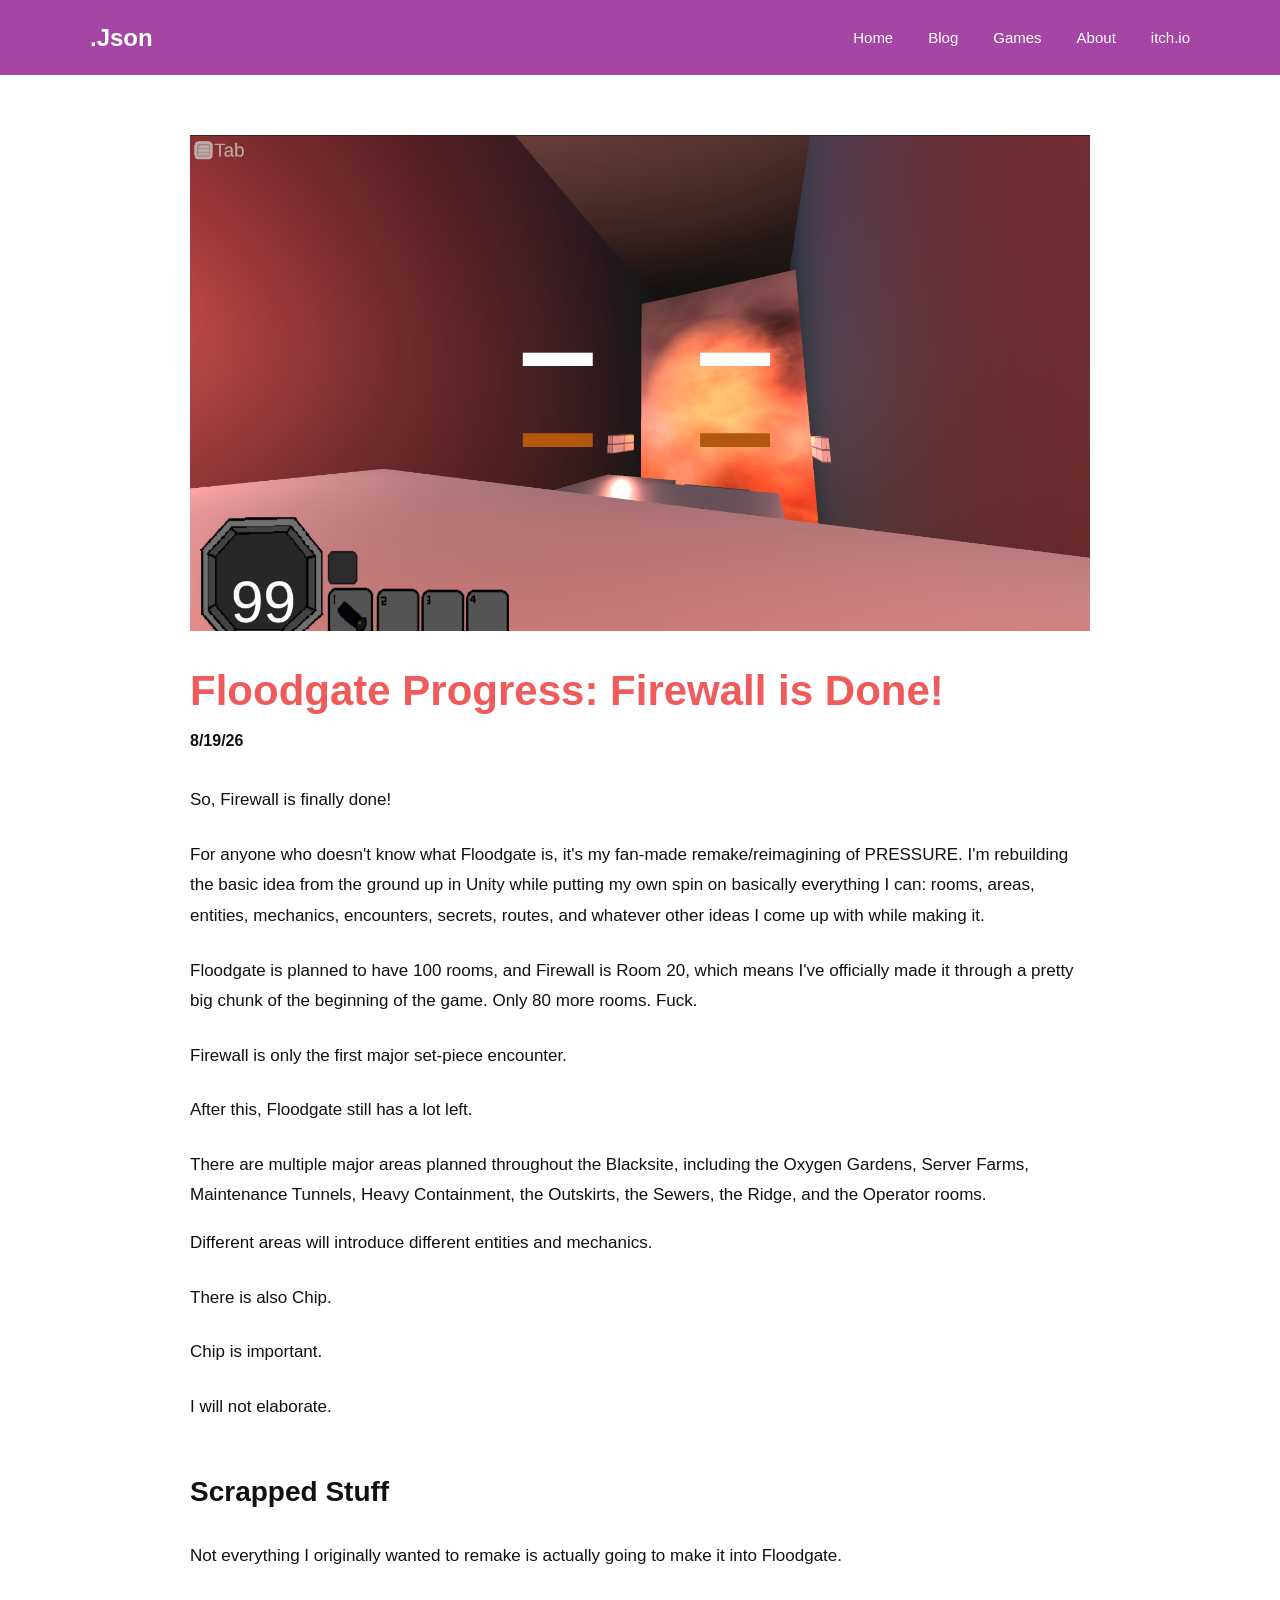
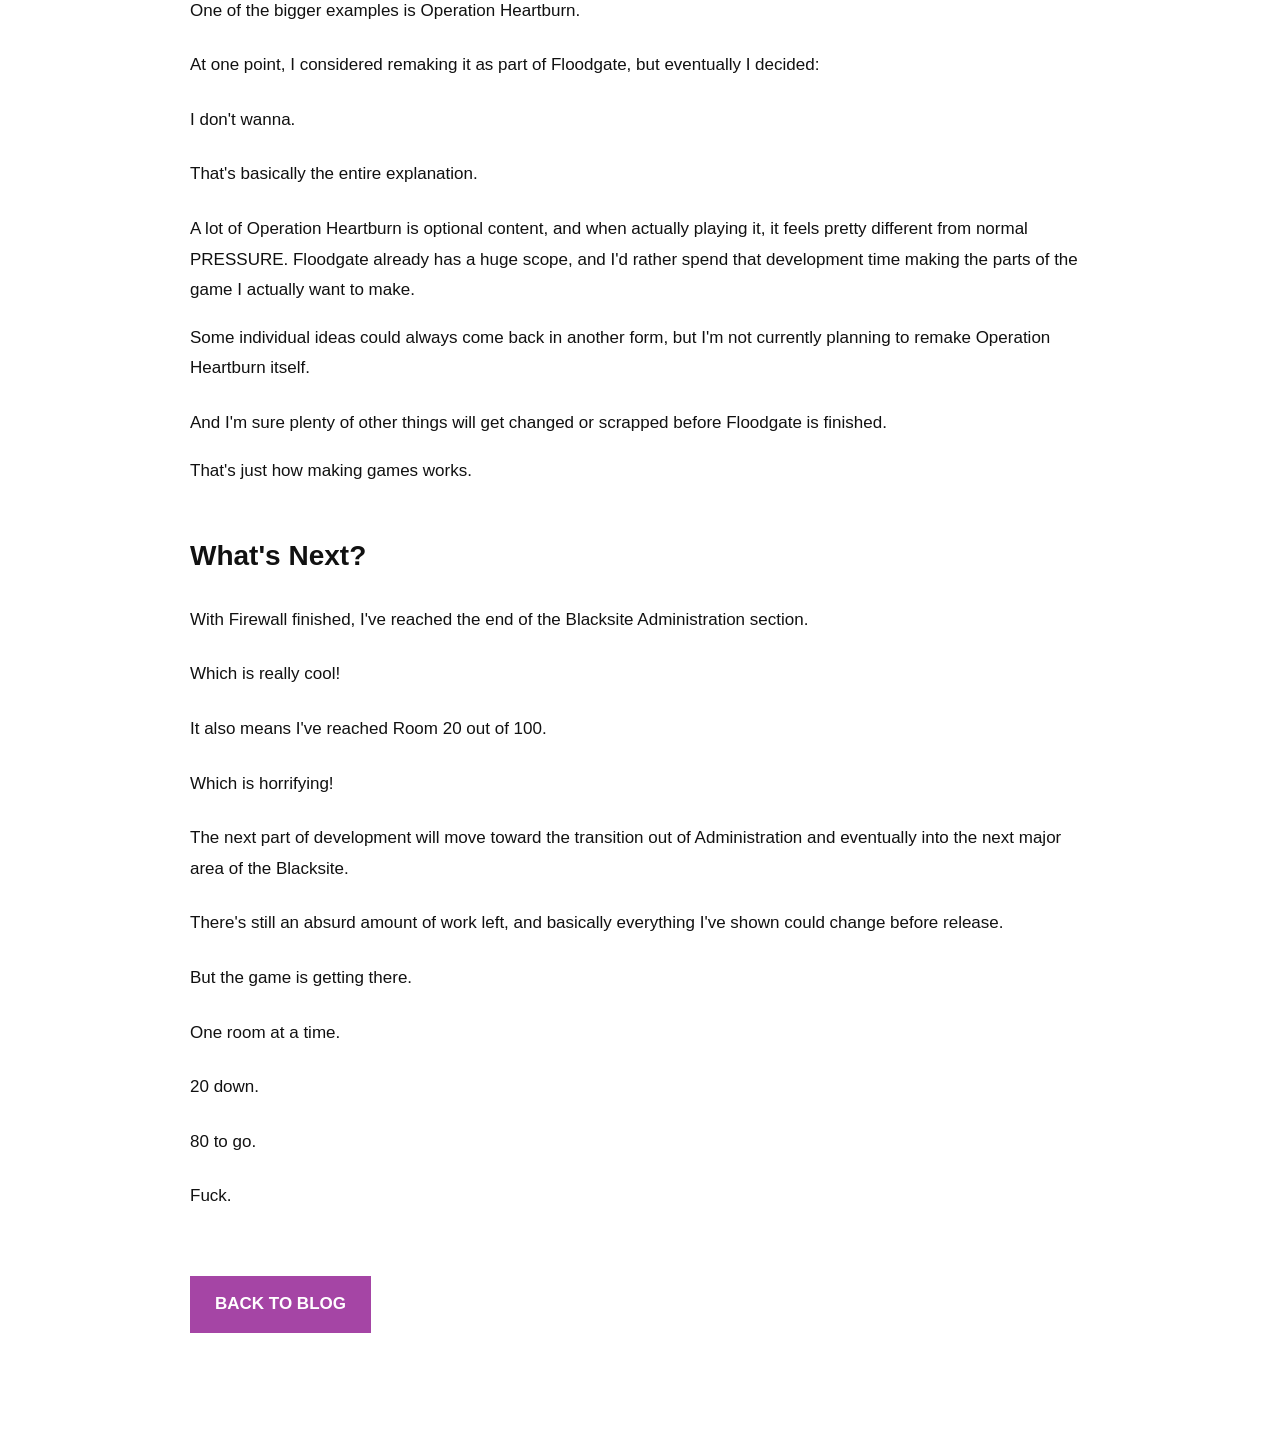
<file: post1.html>
<!DOCTYPE html>
<html lang="en">

<head>

    <meta charset="UTF-8">

    <meta
        name="viewport"
        content="width=device-width, initial-scale=1.0"
    >

    <title>Floodgate Progress: Firewall is Done! - .Json</title>


    <style>

        :root {
            --background: #ffffff;
            --text-color: #111111;

            --bar-color: #a545a5;
            --bar-text: #ffffff;

            --title-color: #ef5a5a;

            --max-width: 900px;
        }


        * {
            box-sizing: border-box;
        }


        html,
        body {
            margin: 0;
            padding: 0;

            background:
                var(--background);

            color:
                var(--text-color);

            font-family:
                Arial,
                Helvetica,
                sans-serif;
        }


        /* =====================================
           TOP BAR
           ===================================== */

        .topbar {
            width: 100%;
            height: 75px;

            background:
                var(--bar-color);

            display: flex;
            align-items: center;
        }


        .nav {
            width: 92%;
            max-width: 1100px;

            margin: 0 auto;

            display: flex;
            justify-content: space-between;
            align-items: center;
        }


        .logo {
            color:
                var(--bar-text);

            text-decoration: none;

            font-size: 24px;
            font-weight: bold;
        }


        .links {
            display: flex;

            gap: 35px;

            align-items: center;
        }


        .links a {
            color:
                var(--bar-text);

            text-decoration: none;

            font-size: 15px;
        }


        .links a:hover {
            text-decoration: underline;
        }


        /* =====================================
           ARTICLE
           ===================================== */

        .article {
            width: 92%;
            max-width:
                var(--max-width);

            margin:
                60px auto 120px;
        }


        /* =====================================
           IMAGE
           ===================================== */

        .article-image {
            width: 100%;

            margin-bottom: 35px;
        }


        .article-image img {
            display: block;

            width: 100%;

            max-height: 500px;

            object-fit: cover;
        }


        /* =====================================
           TITLE
           ===================================== */

        .article h1 {
            margin:
                0 0 10px;

            color:
                var(--title-color);

            font-size: 42px;

            line-height: 1.2;
        }


        .date {
            margin-bottom: 35px;

            font-weight: bold;
        }


        /* =====================================
           TEXT
           ===================================== */

        .article-text {
            font-size: 17px;

            line-height: 1.8;
        }


        .article-text p {
            margin-bottom: 24px;
        }


        .article-text h2 {
            margin-top: 45px;

            font-size: 28px;
        }


        /* =====================================
           BACK BUTTON
           ===================================== */

        .back-button {
            display: inline-block;

            margin-top: 40px;

            padding:
                13px 25px;

            background:
                var(--bar-color);

            color:
                var(--bar-text);

            text-decoration: none;

            font-weight: bold;
        }


        .back-button:hover {
            opacity: 0.8;
        }


        /* =====================================
           MOBILE
           ===================================== */

        @media (max-width: 750px) {

            .topbar {
                height: auto;

                padding:
                    20px 0;
            }


            .nav {
                flex-direction: column;

                gap: 15px;
            }


            .links {
                flex-wrap: wrap;

                justify-content: center;

                gap: 20px;
            }


            .article {
                margin-top: 35px;
            }


            .article h1 {
                font-size: 32px;
            }


            .article-text {
                font-size: 16px;
            }
        }

    </style>

</head>


<body>


    <!-- =====================================
         TOP BAR
         ===================================== -->

    <header class="topbar">

        <div class="nav">

            <a
                href="index.html"
                class="logo"
            >
                .Json
            </a>


            <div class="links">

                <a href="index.html">
                    Home
                </a>

                <a href="blog.html">
                    Blog
                </a>

<a href="games.html">Games</a>
<a href="about.html">About</a>

                <a
                    href="https://charlieclip.itch.io/"
                    target="_blank"
                    rel="noopener noreferrer"
                >
                    itch.io
                </a>

            </div>

        </div>

    </header>



    <!-- =====================================
         FULL BLOG POST
         ===================================== -->

    <main class="article">


        <!-- BIG IMAGE -->

        <div class="article-image">

            <img
                src="images/post1.png"
                alt="Blog post image"
            >

        </div>


        <!-- TITLE -->

        <h1>
            Floodgate Progress: Firewall is Done!
        </h1>


        <!-- DATE -->

        <p class="date">
            8/19/26
        </p>


        <!-- =================================
             ALL YOUR TEXT GOES HERE
             ================================= -->

        <div class="article-text">

            <p>
                So, Firewall is finally done!

  <p>

For anyone who doesn't know what Floodgate is, it's my fan-made remake/reimagining of PRESSURE. I'm rebuilding the basic idea from the ground up in Unity while putting my own spin on basically everything I can: rooms, areas, entities, mechanics, encounters, secrets, routes, and whatever other ideas I come up with while making it.
            </p>


            <p>
Floodgate is planned to have 100 rooms, and Firewall is Room 20, which means I've officially made it through a pretty big chunk of the beginning of the game.

Only 80 more rooms.

Fuck.
            </p>
Firewall is only the first major set-piece encounter.

            </p>
After this, Floodgate still has a lot left.

            </p>
There are multiple major areas planned throughout the Blacksite, including the Oxygen Gardens, Server Farms, Maintenance Tunnels, Heavy Containment, the Outskirts, the Sewers, the Ridge, and the Operator rooms.

            <p>
Different areas will introduce different entities and mechanics.
            </p>

There is also Chip.
            </p>
Chip is important.
            </p>
I will not elaborate.
            </p>

            <h2>
                Scrapped Stuff
            </h2>


            <p>
Not everything I originally wanted to remake is actually going to make it into Floodgate.
            <p>
One of the bigger examples is Operation Heartburn.
            <p>
At one point, I considered remaking it as part of Floodgate, but eventually I decided:
            <p>
I don't wanna.
            <p>
That's basically the entire explanation.
            </p>
A lot of Operation Heartburn is optional content, and when actually playing it, it feels pretty different from normal PRESSURE. Floodgate already has a huge scope, and I'd rather spend that development time making the parts of the game I actually want to make.

            <p>
Some individual ideas could always come back in another form, but I'm not currently planning to remake Operation Heartburn itself.
            </p>
And I'm sure plenty of other things will get changed or scrapped before Floodgate is finished.
            <p>
That's just how making games works.

            <h2>
                What's Next?
            </h2>
            <p>
With Firewall finished, I've reached the end of the Blacksite Administration section.
            <p>
Which is really cool!
            <p>
It also means I've reached Room 20 out of 100.
            <p>
Which is horrifying!
            <p>
The next part of development will move toward the transition out of Administration and eventually into the next major area of the Blacksite.
            <p>
There's still an absurd amount of work left, and basically everything I've shown could change before release.
            <p>
But the game is getting there.
            <p>
One room at a time.
            <p>
20 down.
            <p>
80 to go.
            <p>
Fuck.
            </p>


            <a
                class="back-button"
                href="blog.html"
            >
                BACK TO BLOG
            </a>

        </div>

    </main>


</body>

</html>
</file>
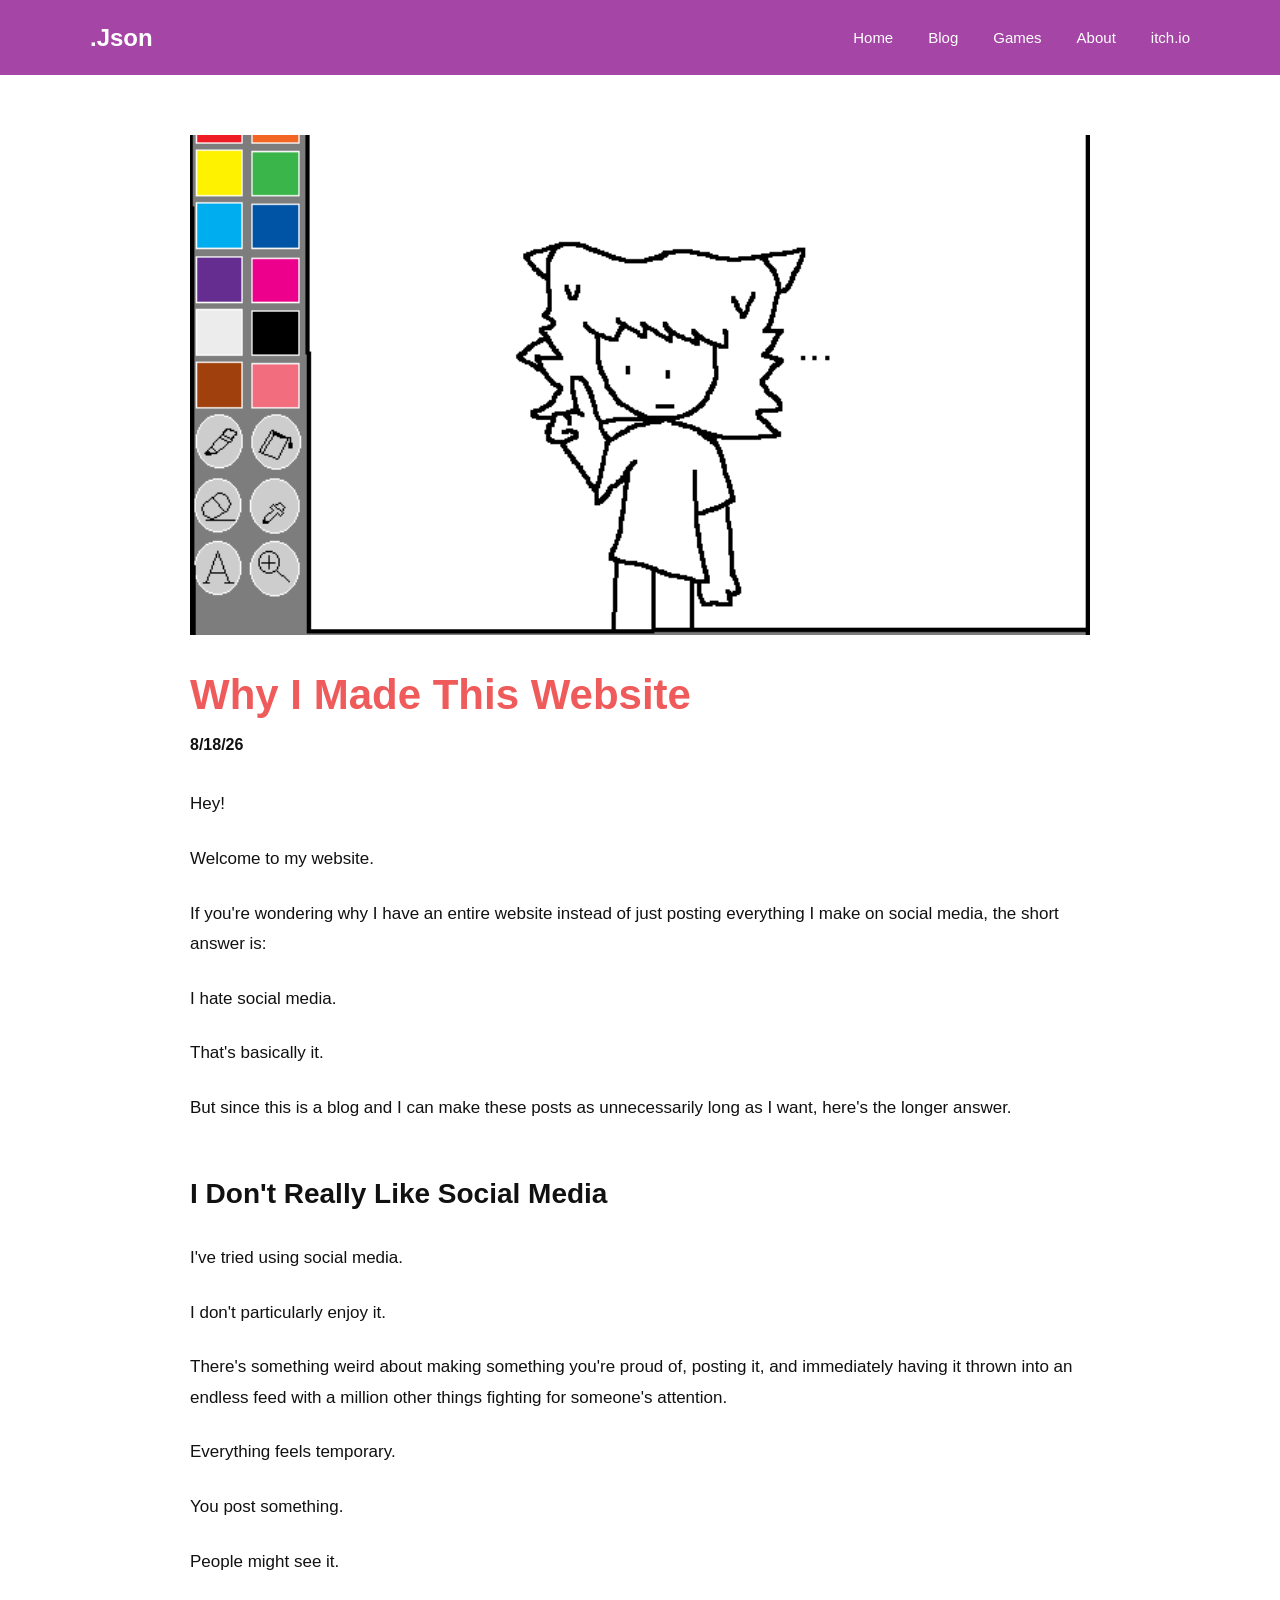
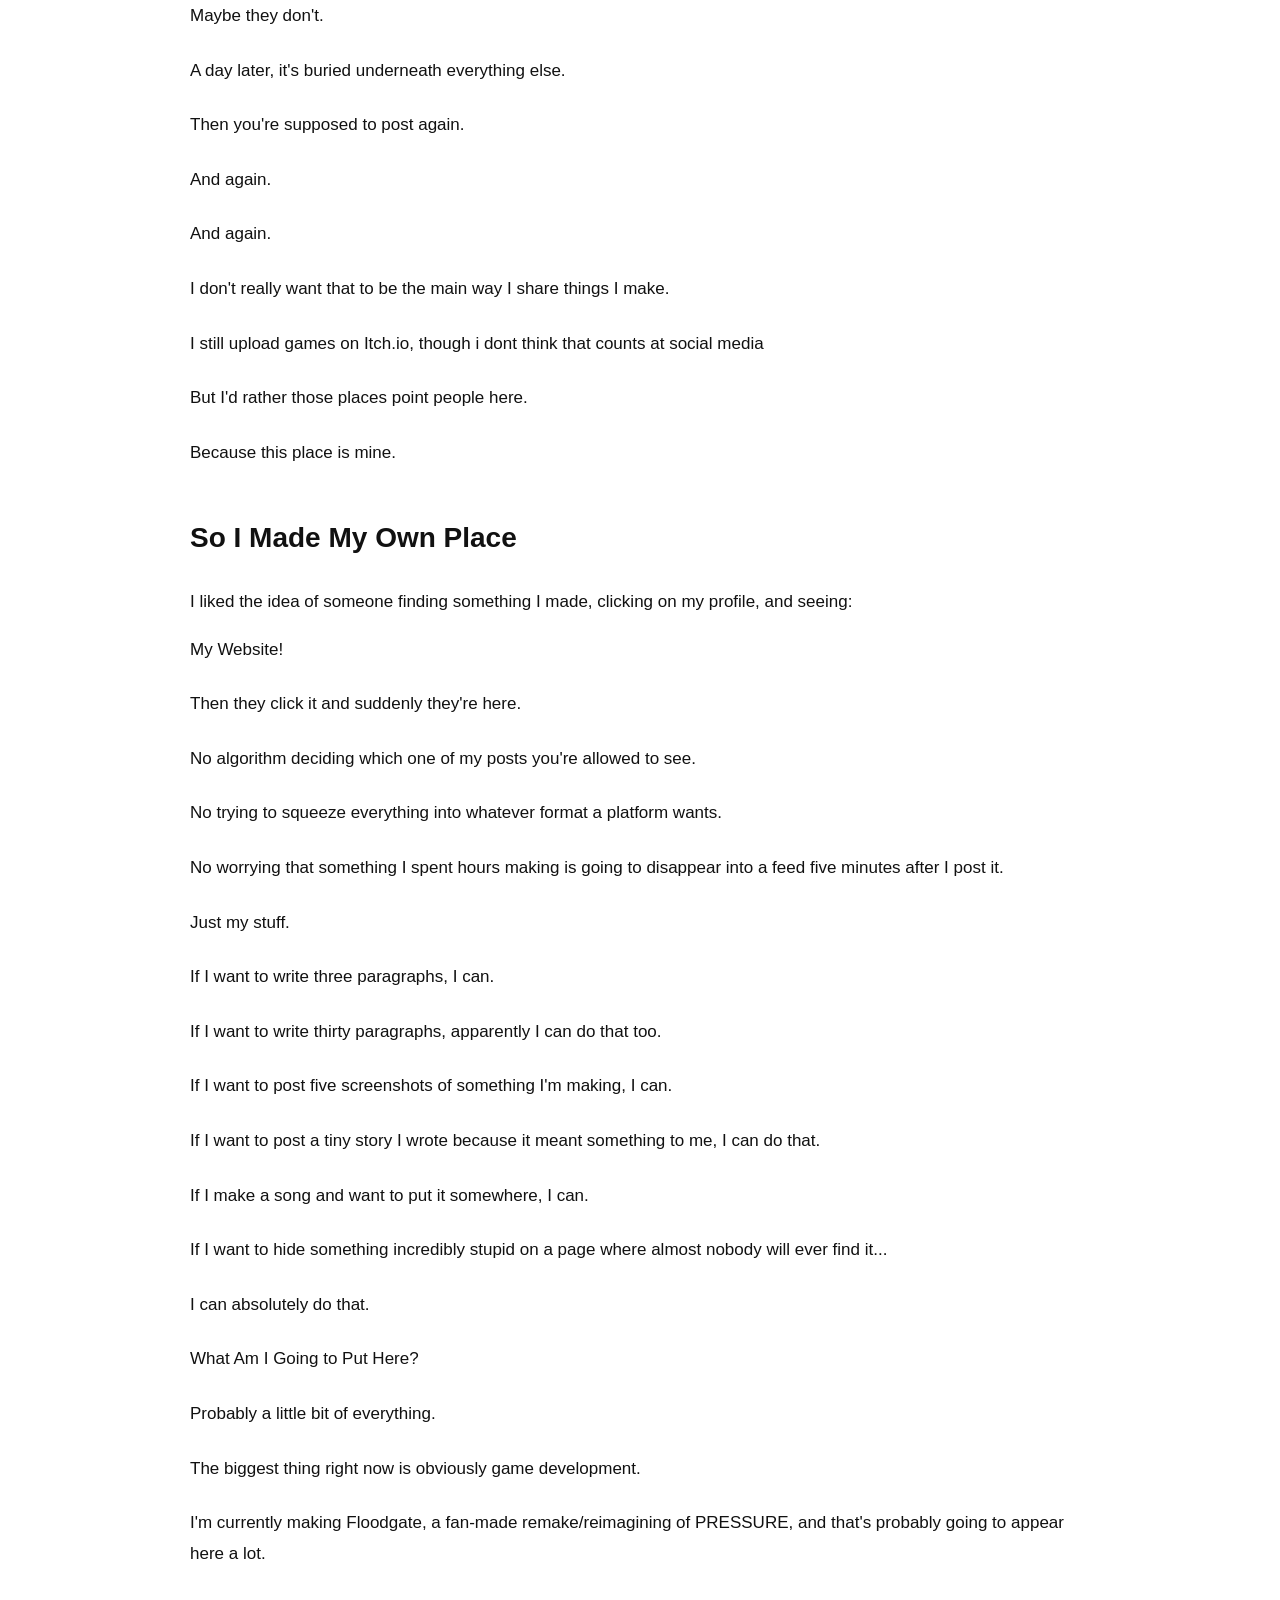
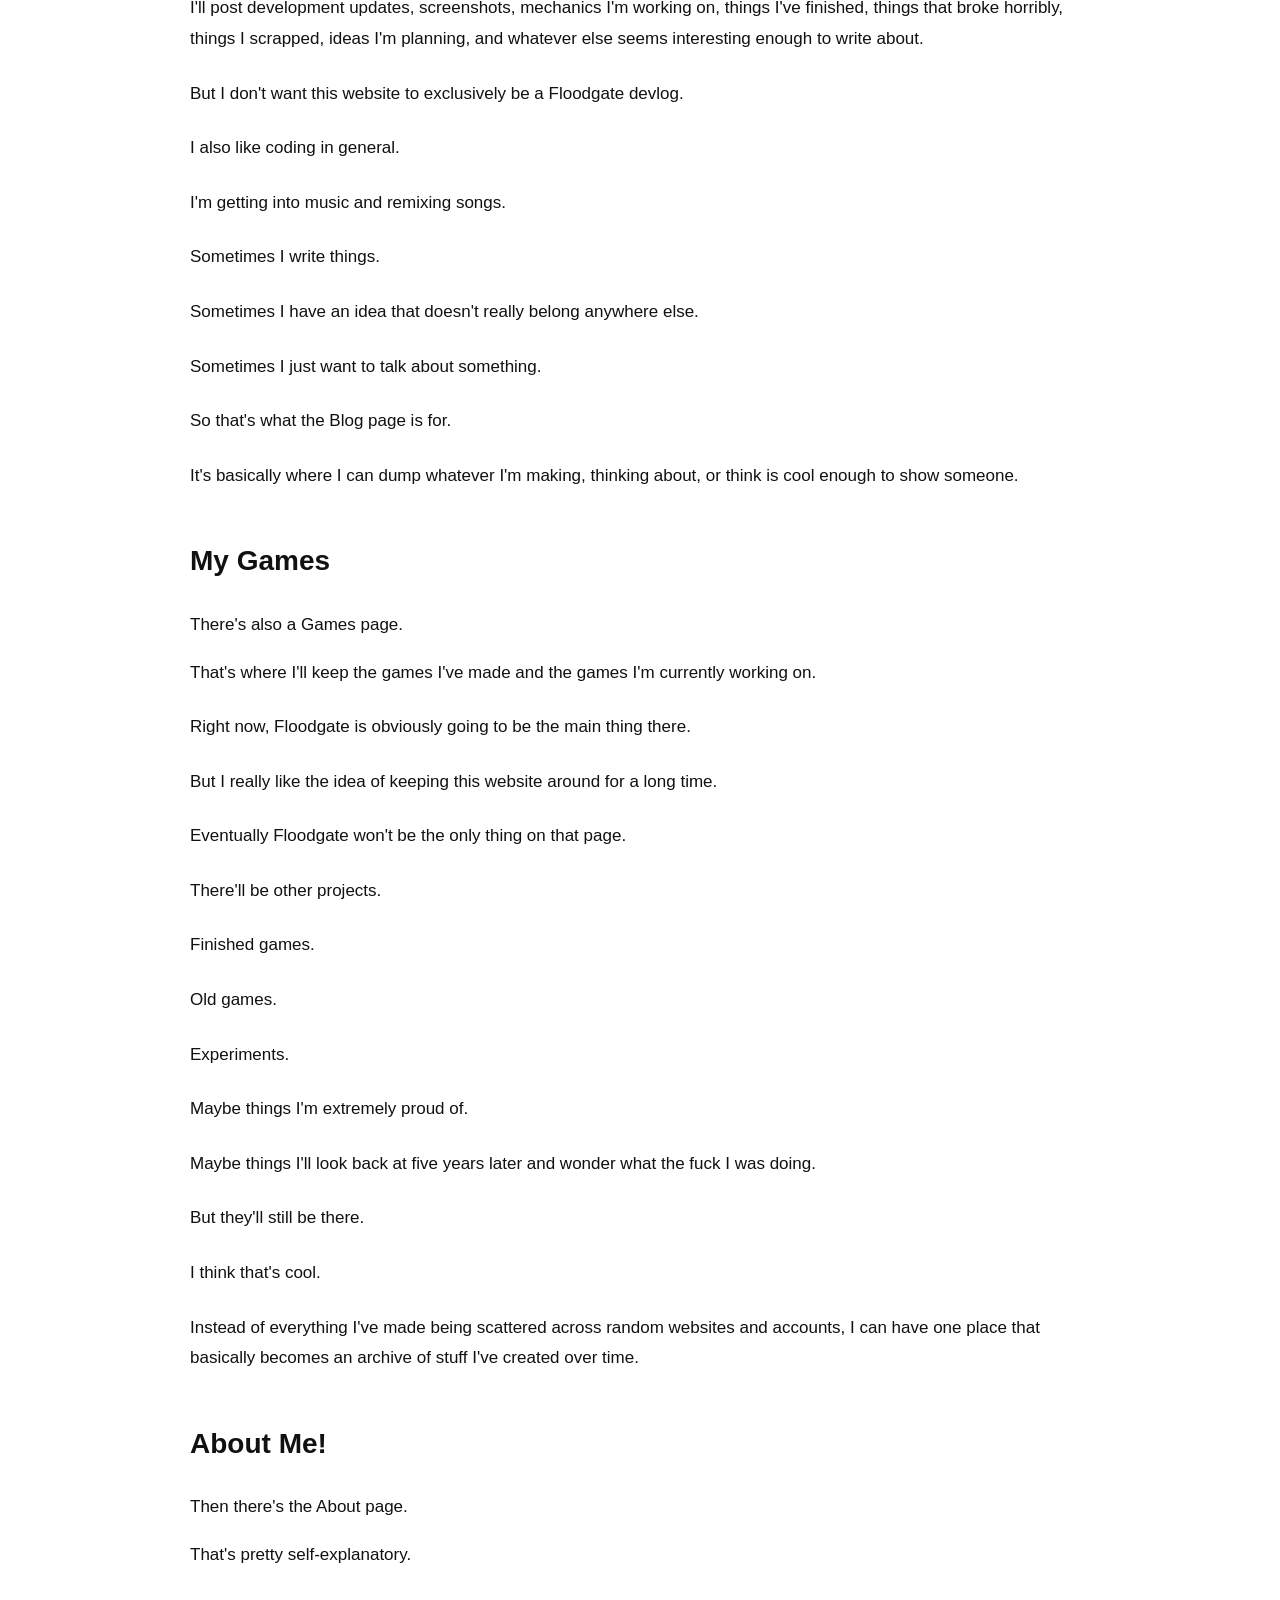
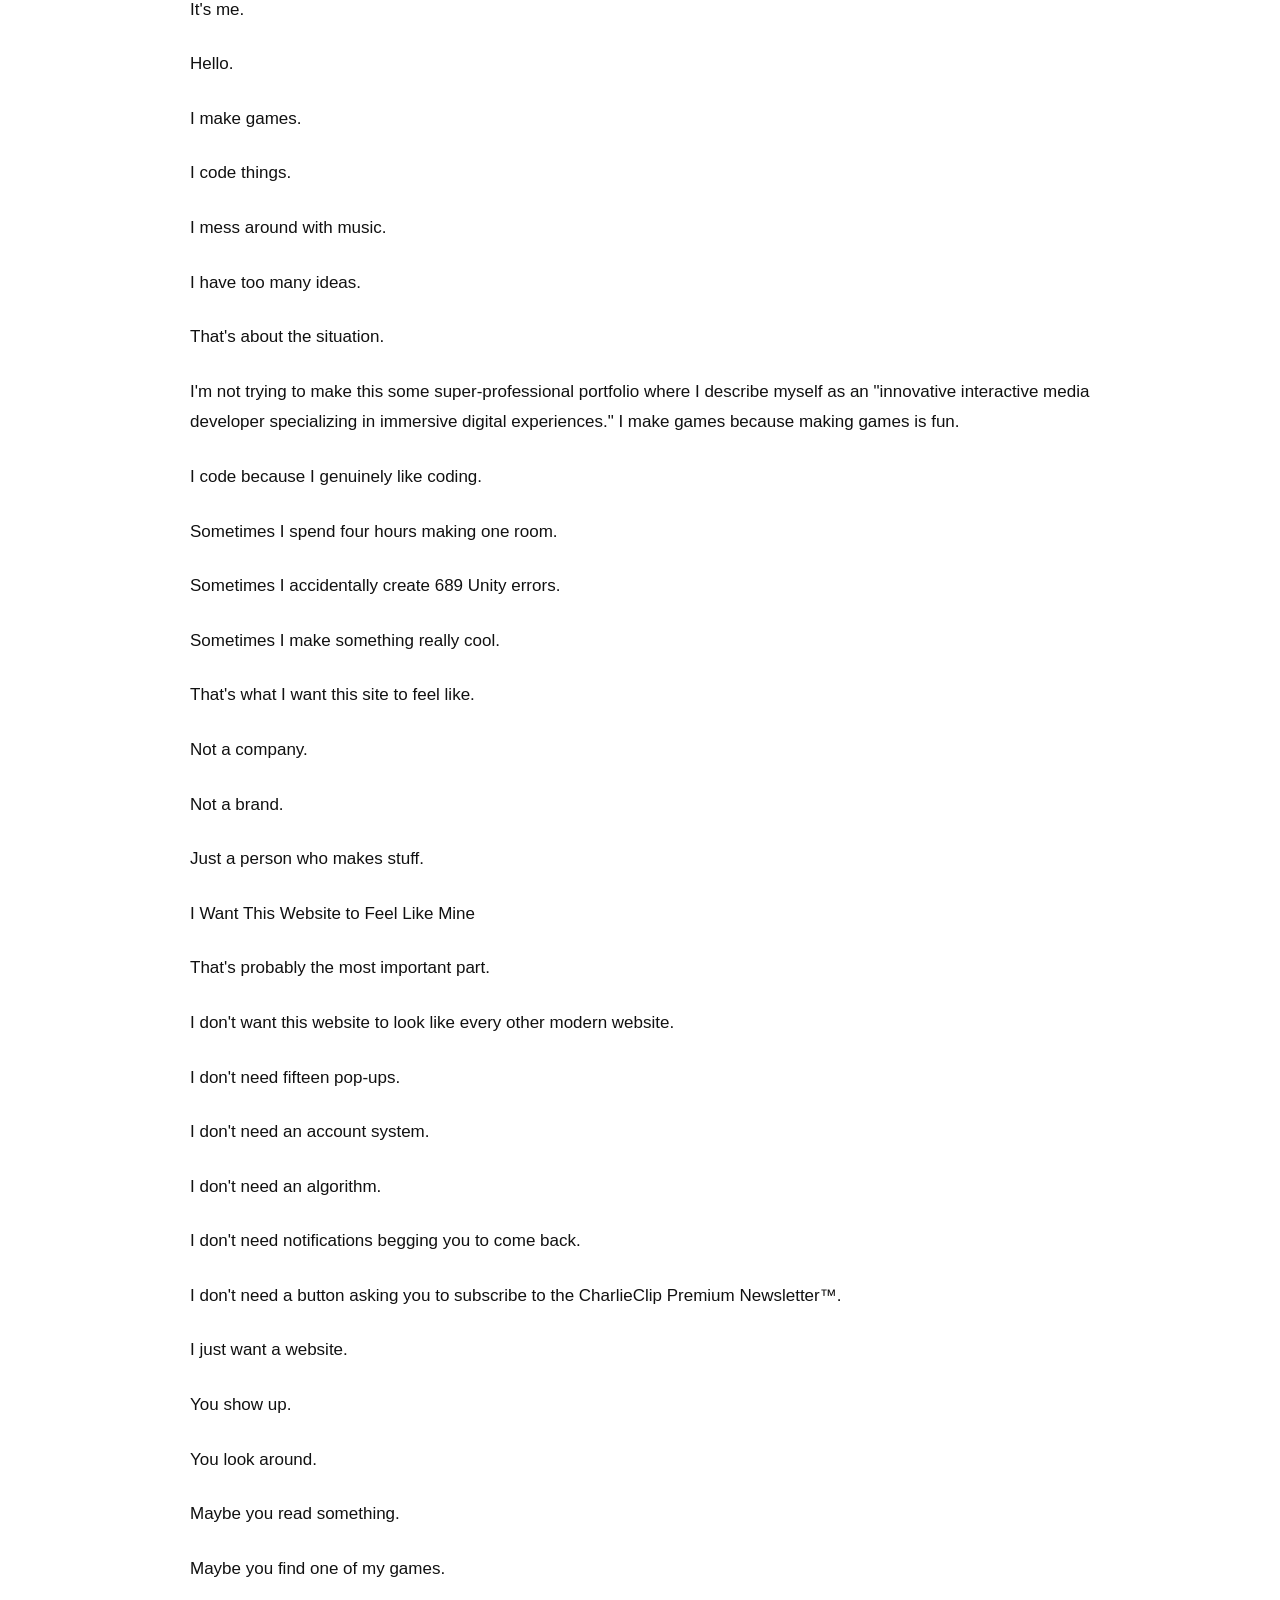
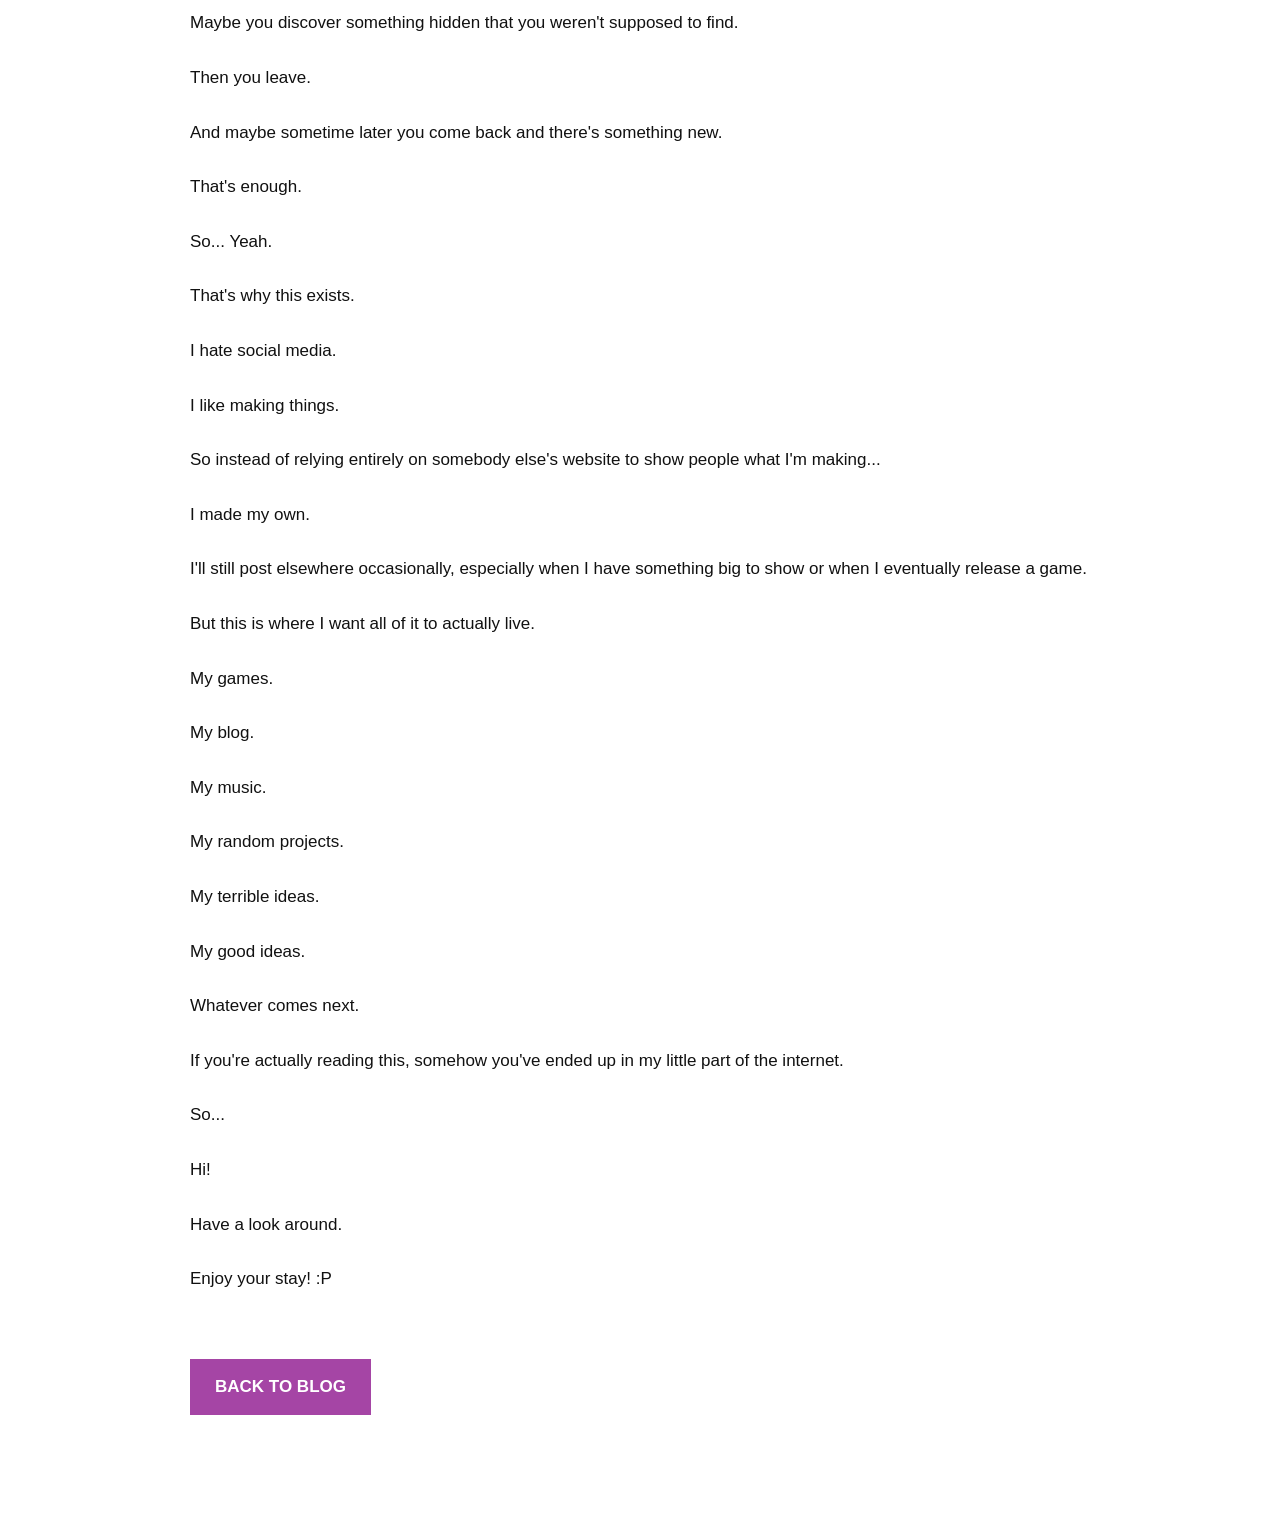
<file: post2.html>
<!DOCTYPE html>
<html lang="en">

<head>

    <meta charset="UTF-8">

    <meta
        name="viewport"
        content="width=device-width, initial-scale=1.0"
    >

    <title>Why i made this website - .Json</title>


    <style>

        :root {
            --background: #ffffff;
            --text-color: #111111;

            --bar-color: #a545a5;
            --bar-text: #ffffff;

            --title-color: #ef5a5a;

            --max-width: 900px;
        }


        * {
            box-sizing: border-box;
        }


        html,
        body {
            margin: 0;
            padding: 0;

            background:
                var(--background);

            color:
                var(--text-color);

            font-family:
                Arial,
                Helvetica,
                sans-serif;
        }


        /* =====================================
           TOP BAR
           ===================================== */

        .topbar {
            width: 100%;
            height: 75px;

            background:
                var(--bar-color);

            display: flex;
            align-items: center;
        }


        .nav {
            width: 92%;
            max-width: 1100px;

            margin: 0 auto;

            display: flex;
            justify-content: space-between;
            align-items: center;
        }


        .logo {
            color:
                var(--bar-text);

            text-decoration: none;

            font-size: 24px;
            font-weight: bold;
        }


        .links {
            display: flex;

            gap: 35px;

            align-items: center;
        }


        .links a {
            color:
                var(--bar-text);

            text-decoration: none;

            font-size: 15px;
        }


        .links a:hover {
            text-decoration: underline;
        }


        /* =====================================
           ARTICLE
           ===================================== */

        .article {
            width: 92%;
            max-width:
                var(--max-width);

            margin:
                60px auto 120px;
        }


        /* =====================================
           IMAGE
           ===================================== */

        .article-image {
            width: 100%;

            margin-bottom: 35px;
        }


        .article-image img {
            display: block;

            width: 100%;

            max-height: 500px;

            object-fit: cover;
        }


        /* =====================================
           TITLE
           ===================================== */

        .article h1 {
            margin:
                0 0 10px;

            color:
                var(--title-color);

            font-size: 42px;

            line-height: 1.2;
        }


        .date {
            margin-bottom: 35px;

            font-weight: bold;
        }


        /* =====================================
           TEXT
           ===================================== */

        .article-text {
            font-size: 17px;

            line-height: 1.8;
        }


        .article-text p {
            margin-bottom: 24px;
        }


        .article-text h2 {
            margin-top: 45px;

            font-size: 28px;
        }


        /* =====================================
           BACK BUTTON
           ===================================== */

        .back-button {
            display: inline-block;

            margin-top: 40px;

            padding:
                13px 25px;

            background:
                var(--bar-color);

            color:
                var(--bar-text);

            text-decoration: none;

            font-weight: bold;
        }


        .back-button:hover {
            opacity: 0.8;
        }


        /* =====================================
           MOBILE
           ===================================== */

        @media (max-width: 750px) {

            .topbar {
                height: auto;

                padding:
                    20px 0;
            }


            .nav {
                flex-direction: column;

                gap: 15px;
            }


            .links {
                flex-wrap: wrap;

                justify-content: center;

                gap: 20px;
            }


            .article {
                margin-top: 35px;
            }


            .article h1 {
                font-size: 32px;
            }


            .article-text {
                font-size: 16px;
            }
        }

    </style>

</head>


<body>


    <!-- =====================================
         TOP BAR
         ===================================== -->

    <header class="topbar">

        <div class="nav">

            <a
                href="index.html"
                class="logo"
            >
                .Json
            </a>


            <div class="links">

                <a href="index.html">
                    Home
                </a>

                <a href="blog.html">
                    Blog
                </a>

<a href="games.html">Games</a>
<a href="about.html">About</a>

                <a
                    href="https://charlieclip.itch.io/"
                    target="_blank"
                    rel="noopener noreferrer"
                >
                    itch.io
                </a>

            </div>

        </div>

    </header>



    <!-- =====================================
         FULL BLOG POST
         ===================================== -->

    <main class="article">


        <!-- BIG IMAGE -->

        <div class="article-image">

            <img
                src="images/post2.png"
                alt="Blog post image"
            >

        </div>


        <!-- TITLE -->

        <h1>
            Why I Made This Website
        </h1>


        <!-- DATE -->

        <p class="date">
            8/18/26
        </p>


        <!-- =================================
             ALL YOUR TEXT GOES HERE
             ================================= -->

        <div class="article-text">

            <p>
Hey!
            <p>
Welcome to my website.
            <p>
If you're wondering why I have an entire website instead of just posting everything I make on social media, the short answer is:
            <p>
I hate social media.
            <p>
That's basically it.
            <p>
But since this is a blog and I can make these posts as unnecessarily long as I want, here's the longer answer.
            <h2>
I Don't Really Like Social Media
            </h2>
            </p>
I've tried using social media.
            </p>
I don't particularly enjoy it.
            </p>
There's something weird about making something you're proud of, posting it, and immediately having it thrown into an endless feed with a million other things fighting for someone's attention.
            </p>
Everything feels temporary.
            </p>
You post something.
            </p>
People might see it.
            </p>
Maybe they don't.
            </p>
A day later, it's buried underneath everything else.
            </p>
Then you're supposed to post again.
            </p>
And again.
            </p>
And again.
            </p>
I don't really want that to be the main way I share things I make.
            </p>
I still upload games on Itch.io, though i dont think that counts at social media
            </p>
But I'd rather those places point people here.
            </p>
Because this place is mine.
            </p>


            <p>

            <h2>
                So I Made My Own Place
            </h2>
I liked the idea of someone finding something I made, clicking on my profile, and seeing:
            <p>
My Website!
            <p>
Then they click it and suddenly they're here.
            <p>
No algorithm deciding which one of my posts you're allowed to see.
            <p>
No trying to squeeze everything into whatever format a platform wants.
            <p>
No worrying that something I spent hours making is going to disappear into a feed five minutes after I post it.
            <p>
Just my stuff.
            <p>
If I want to write three paragraphs, I can.
            <p>
If I want to write thirty paragraphs, apparently I can do that too.
            <p>
If I want to post five screenshots of something I'm making, I can.
            <p>
If I want to post a tiny story I wrote because it meant something to me, I can do that.
            <p>
If I make a song and want to put it somewhere, I can.
            <p>
If I want to hide something incredibly stupid on a page where almost nobody will ever find it...
            <p>
I can absolutely do that.
            <p>
What Am I Going to Put Here?
            <p>
Probably a little bit of everything.
            <p>
The biggest thing right now is obviously game development.
            <p>
I'm currently making Floodgate, a fan-made remake/reimagining of PRESSURE, and that's probably going to appear here a lot.
            <p>
I'll post development updates, screenshots, mechanics I'm working on, things I've finished, things that broke horribly, things I scrapped, ideas I'm planning, and whatever else seems interesting enough to write about.
            <p>
But I don't want this website to exclusively be a Floodgate devlog.
            <p>
I also like coding in general.
            <p>
I'm getting into music and remixing songs.
            <p>
Sometimes I write things.
            <p>
Sometimes I have an idea that doesn't really belong anywhere else.
            <p>
Sometimes I just want to talk about something.
            <p>
So that's what the Blog page is for.
            <p>
It's basically where I can dump whatever I'm making, thinking about, or think is cool enough to show someone.


            <h2>
                My Games
            </h2>

There's also a Games page.
            <p>
That's where I'll keep the games I've made and the games I'm currently working on.
            <p>
Right now, Floodgate is obviously going to be the main thing there.
            <p>
But I really like the idea of keeping this website around for a long time.
            <p>
Eventually Floodgate won't be the only thing on that page.
            <p>
There'll be other projects.
            <p>
Finished games.
            <p>
Old games.
            <p>
Experiments.
            <p>
Maybe things I'm extremely proud of.
            <p>
Maybe things I'll look back at five years later and wonder what the fuck I was doing.
            <p>
But they'll still be there.
            <p>
I think that's cool.
            <p>
Instead of everything I've made being scattered across random websites and accounts, I can have one place that basically becomes an archive of stuff I've created over time.
            <p>

            <h2>
                About Me!
            </h2>
Then there's the About page.
            <p>
That's pretty self-explanatory.
            <p>
It's me.
            <p>
Hello.
            <p>
I make games.
            <p>
I code things.
            <p>
I mess around with music.
            <p>
I have too many ideas.
            <p>
That's about the situation.
            <p>
I'm not trying to make this some super-professional portfolio where I describe myself as an "innovative interactive media developer specializing in immersive digital experiences."

I make games because making games is fun.
            <p>
I code because I genuinely like coding.
            <p>
Sometimes I spend four hours making one room.
            <p>
Sometimes I accidentally create 689 Unity errors.
            <p>
Sometimes I make something really cool.
            <p>
That's what I want this site to feel like.
            <p>
Not a company.
            <p>
Not a brand.
            <p>
Just a person who makes stuff.
            <p>
I Want This Website to Feel Like Mine
            <p>
That's probably the most important part.
            <p>
I don't want this website to look like every other modern website.
            <p>
I don't need fifteen pop-ups.
            <p>
I don't need an account system.
            <p>
I don't need an algorithm.
            <p>
I don't need notifications begging you to come back.
            <p>
I don't need a button asking you to subscribe to the CharlieClip Premium Newsletter™.
            <p>
I just want a website.
            <p>
You show up.
            <p>
You look around.
            <p>
Maybe you read something.
            <p>
Maybe you find one of my games.
            <p>
Maybe you discover something hidden that you weren't supposed to find.
            <p>
Then you leave.
            <p>
And maybe sometime later you come back and there's something new.
            <p>
That's enough.
            <p>
So... Yeah.
            <p>
That's why this exists.
            <p>
I hate social media.
            <p>
I like making things.
            <p>
So instead of relying entirely on somebody else's website to show people what I'm making...
            <p>
I made my own.
            <p>
I'll still post elsewhere occasionally, especially when I have something big to show or when I eventually release a game.
            <p>
But this is where I want all of it to actually live.
            <p>
My games.
            <p>
My blog.
            <p>
My music.
            <p>
My random projects.
            <p>
My terrible ideas.
            <p>
My good ideas.
            <p>
Whatever comes next.
            <p>
If you're actually reading this, somehow you've ended up in my little part of the internet.
            <p>
So...
            <p>
Hi!
            <p>
Have a look around.
            <p>
Enjoy your stay! :P
            </p>



            <a
                class="back-button"
                href="blog.html"
            >
                BACK TO BLOG
            </a>

        </div>

    </main>


</body>

</html>
</file>
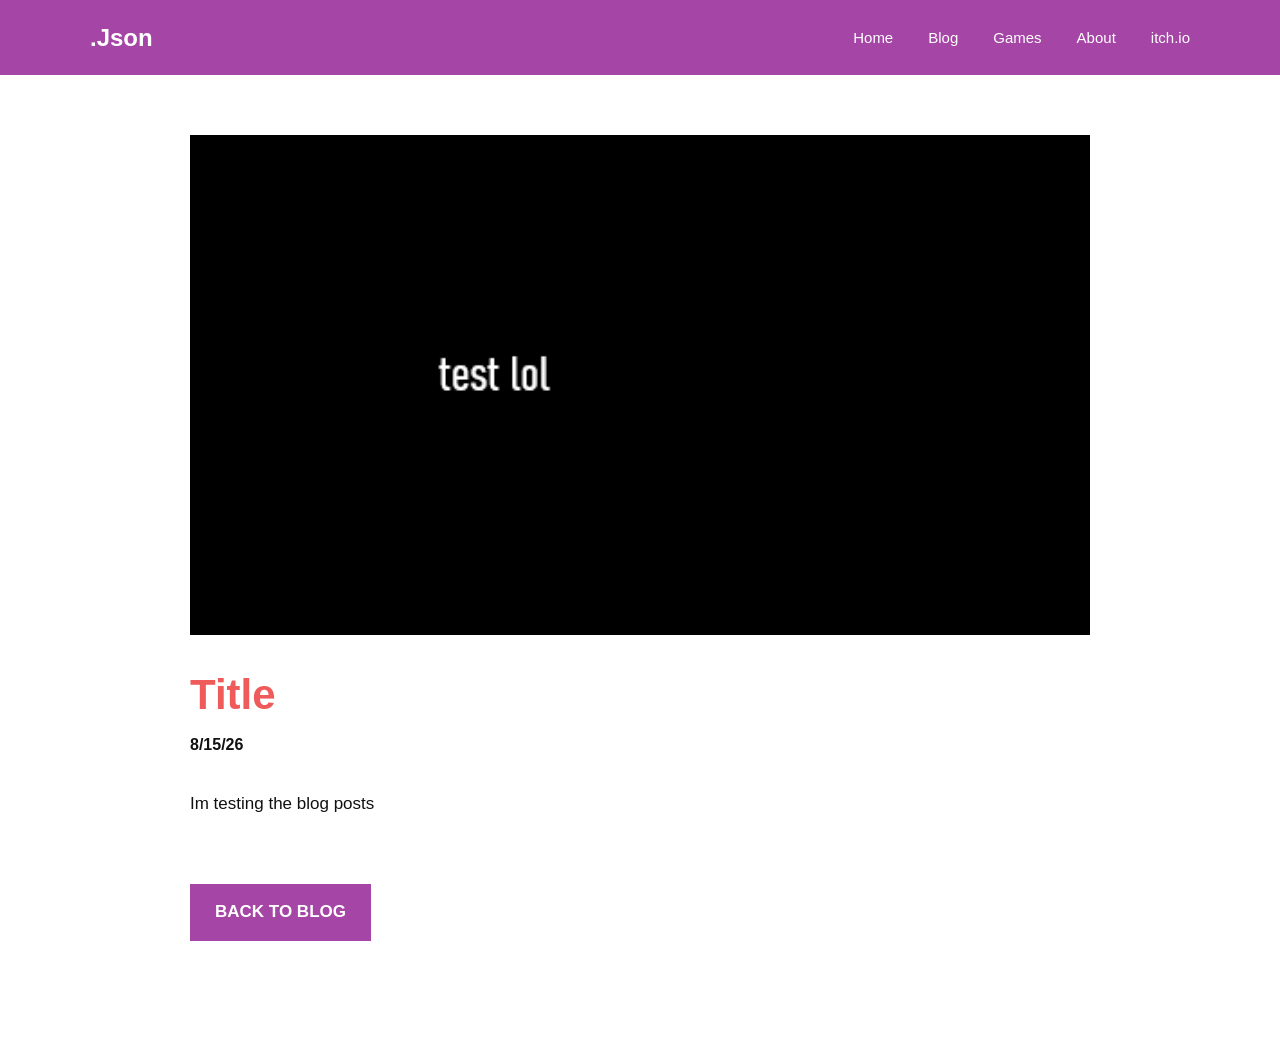
<file: post3.html>
<!DOCTYPE html>
<html lang="en">

<head>

    <meta charset="UTF-8">

    <meta
        name="viewport"
        content="width=device-width, initial-scale=1.0"
    >

    <title>test page - .Json</title>


    <style>

        :root {
            --background: #ffffff;
            --text-color: #111111;

            --bar-color: #a545a5;
            --bar-text: #ffffff;

            --title-color: #ef5a5a;

            --max-width: 900px;
        }


        * {
            box-sizing: border-box;
        }


        html,
        body {
            margin: 0;
            padding: 0;

            background:
                var(--background);

            color:
                var(--text-color);

            font-family:
                Arial,
                Helvetica,
                sans-serif;
        }


        /* =====================================
           TOP BAR
           ===================================== */

        .topbar {
            width: 100%;
            height: 75px;

            background:
                var(--bar-color);

            display: flex;
            align-items: center;
        }


        .nav {
            width: 92%;
            max-width: 1100px;

            margin: 0 auto;

            display: flex;
            justify-content: space-between;
            align-items: center;
        }


        .logo {
            color:
                var(--bar-text);

            text-decoration: none;

            font-size: 24px;
            font-weight: bold;
        }


        .links {
            display: flex;

            gap: 35px;

            align-items: center;
        }


        .links a {
            color:
                var(--bar-text);

            text-decoration: none;

            font-size: 15px;
        }


        .links a:hover {
            text-decoration: underline;
        }


        /* =====================================
           ARTICLE
           ===================================== */

        .article {
            width: 92%;
            max-width:
                var(--max-width);

            margin:
                60px auto 120px;
        }


        /* =====================================
           IMAGE
           ===================================== */

        .article-image {
            width: 100%;

            margin-bottom: 35px;
        }


        .article-image img {
            display: block;

            width: 100%;

            max-height: 500px;

            object-fit: cover;
        }


        /* =====================================
           TITLE
           ===================================== */

        .article h1 {
            margin:
                0 0 10px;

            color:
                var(--title-color);

            font-size: 42px;

            line-height: 1.2;
        }


        .date {
            margin-bottom: 35px;

            font-weight: bold;
        }


        /* =====================================
           TEXT
           ===================================== */

        .article-text {
            font-size: 17px;

            line-height: 1.8;
        }


        .article-text p {
            margin-bottom: 24px;
        }


        .article-text h2 {
            margin-top: 45px;

            font-size: 28px;
        }


        /* =====================================
           BACK BUTTON
           ===================================== */

        .back-button {
            display: inline-block;

            margin-top: 40px;

            padding:
                13px 25px;

            background:
                var(--bar-color);

            color:
                var(--bar-text);

            text-decoration: none;

            font-weight: bold;
        }


        .back-button:hover {
            opacity: 0.8;
        }


        /* =====================================
           MOBILE
           ===================================== */

        @media (max-width: 750px) {

            .topbar {
                height: auto;

                padding:
                    20px 0;
            }


            .nav {
                flex-direction: column;

                gap: 15px;
            }


            .links {
                flex-wrap: wrap;

                justify-content: center;

                gap: 20px;
            }


            .article {
                margin-top: 35px;
            }


            .article h1 {
                font-size: 32px;
            }


            .article-text {
                font-size: 16px;
            }
        }

    </style>

</head>


<body>


    <!-- =====================================
         TOP BAR
         ===================================== -->

    <header class="topbar">

        <div class="nav">

            <a
                href="index.html"
                class="logo"
            >
                .Json
            </a>


            <div class="links">

                <a href="index.html">
                    Home
                </a>

                <a href="blog.html">
                    Blog
                </a>

<a href="games.html">Games</a>
<a href="about.html">About</a>

                <a
                    href="https://charlieclip.itch.io/"
                    target="_blank"
                    rel="noopener noreferrer"
                >
                    itch.io
                </a>

            </div>

        </div>

    </header>



    <!-- =====================================
         FULL BLOG POST
         ===================================== -->

    <main class="article">


        <!-- BIG IMAGE -->

        <div class="article-image">

            <img
                src="images/post3.png"
                alt="Blog post image"
            >

        </div>


        <!-- TITLE -->

        <h1>
            Title
        </h1>


        <!-- DATE -->

        <p class="date">
            8/15/26
        </p>


        <!-- =================================
             ALL YOUR TEXT GOES HERE
             ================================= -->

        <div class="article-text">

            <p>
                Im testing the blog posts
            </p>


  
            <a
                class="back-button"
                href="blog.html"
            >
                BACK TO BLOG
            </a>

        </div>

    </main>


</body>

</html>
</file>
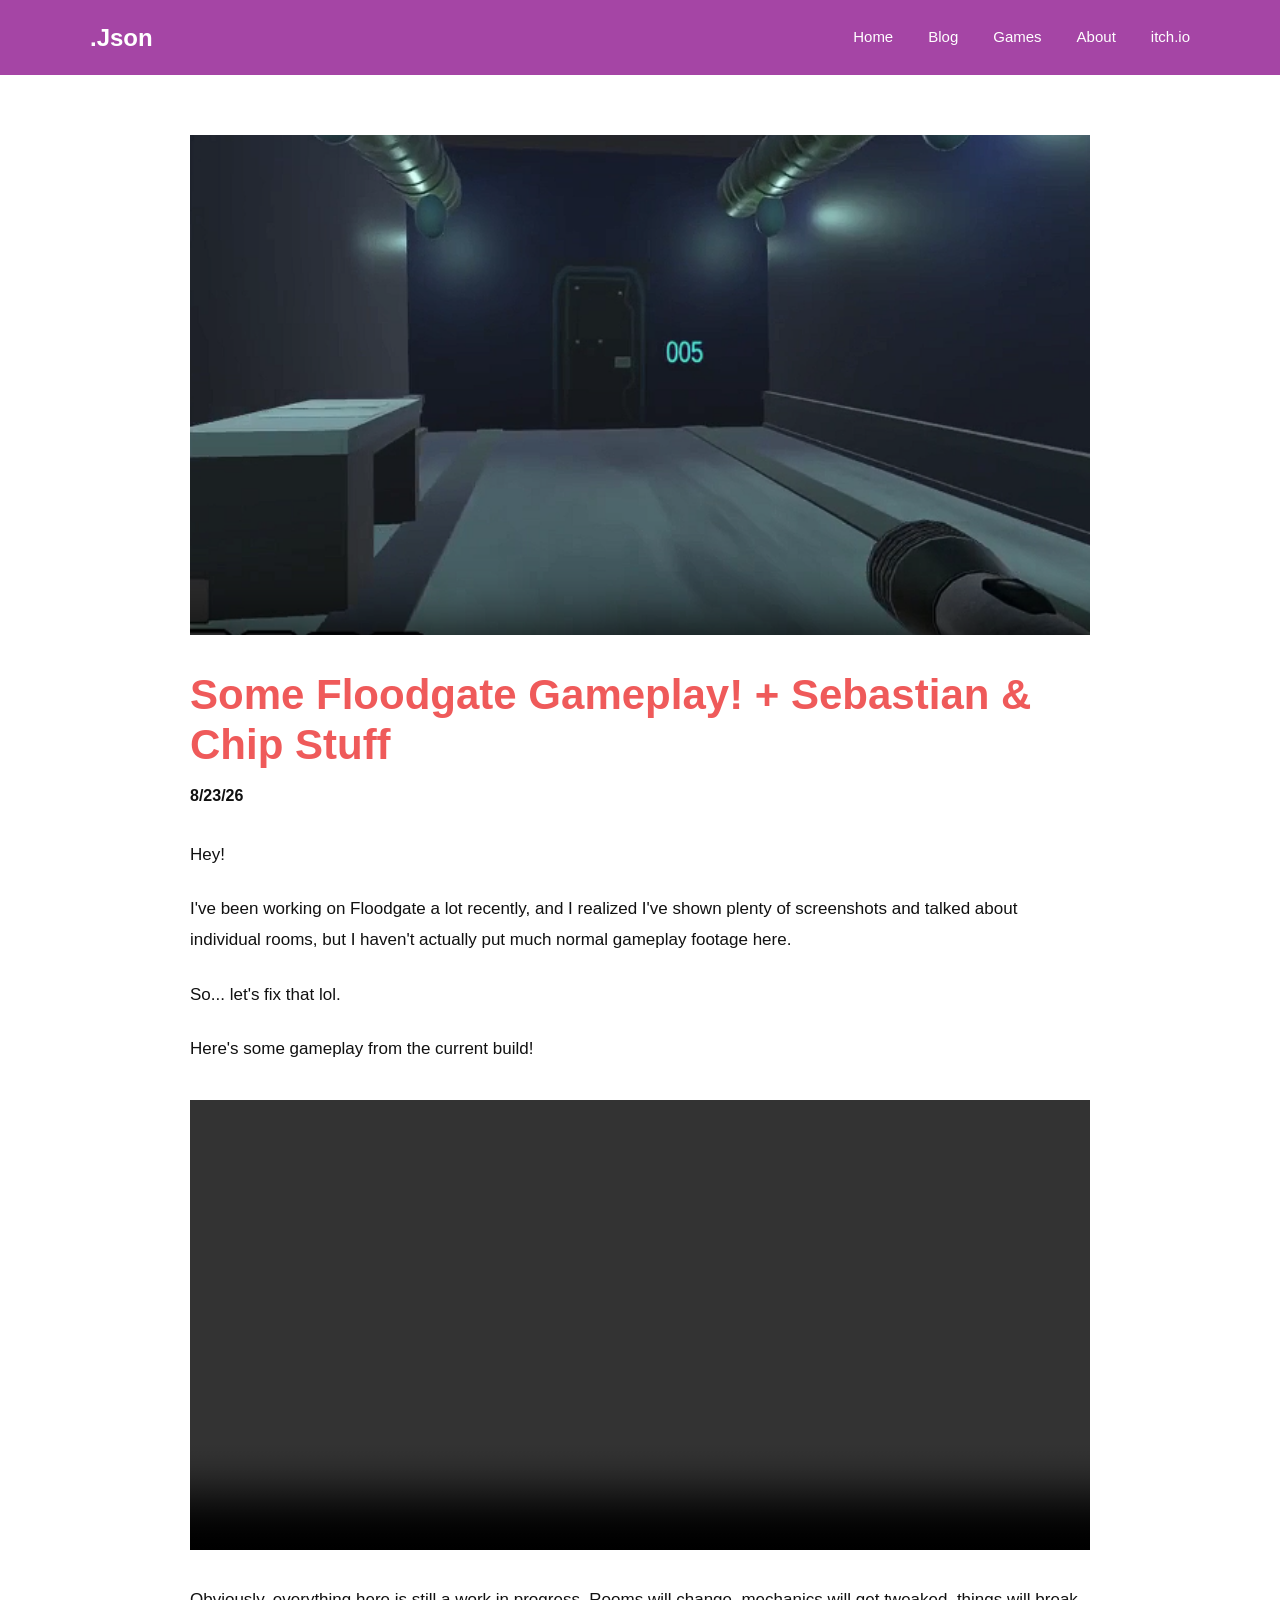
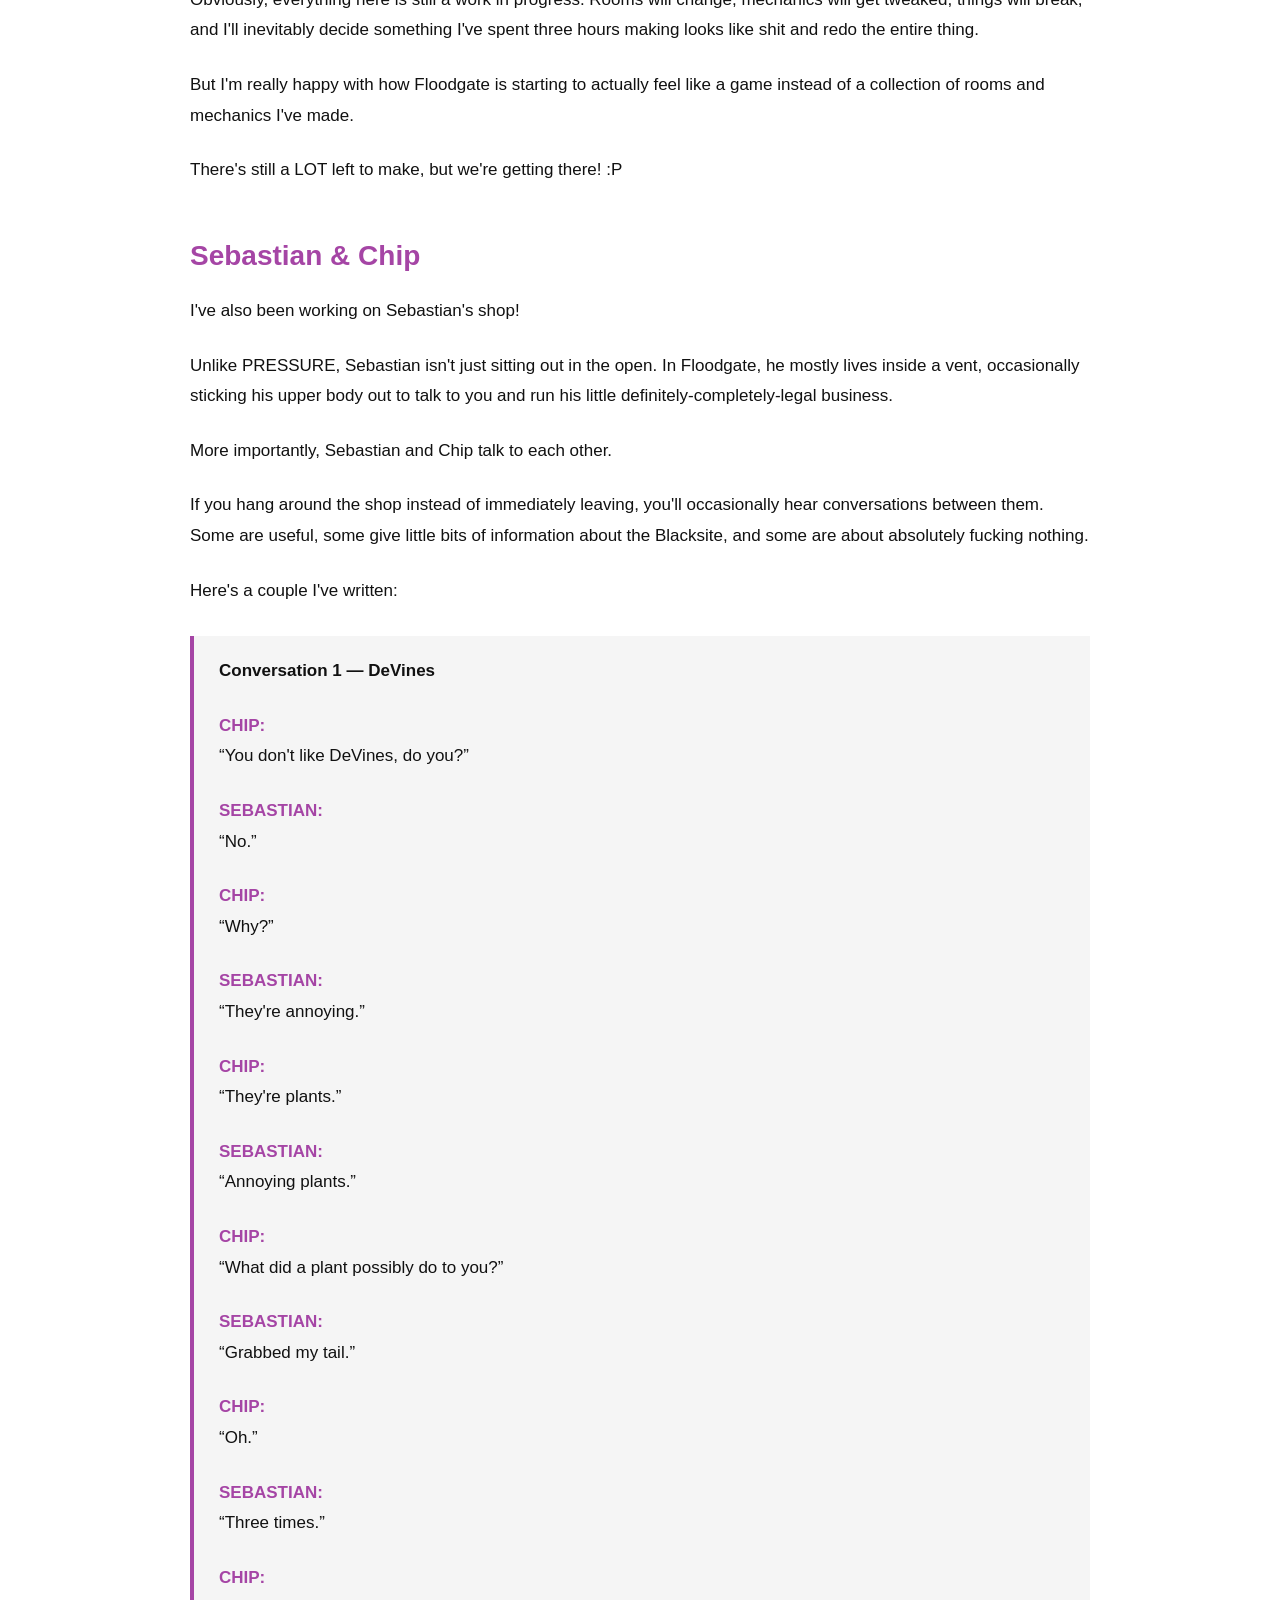
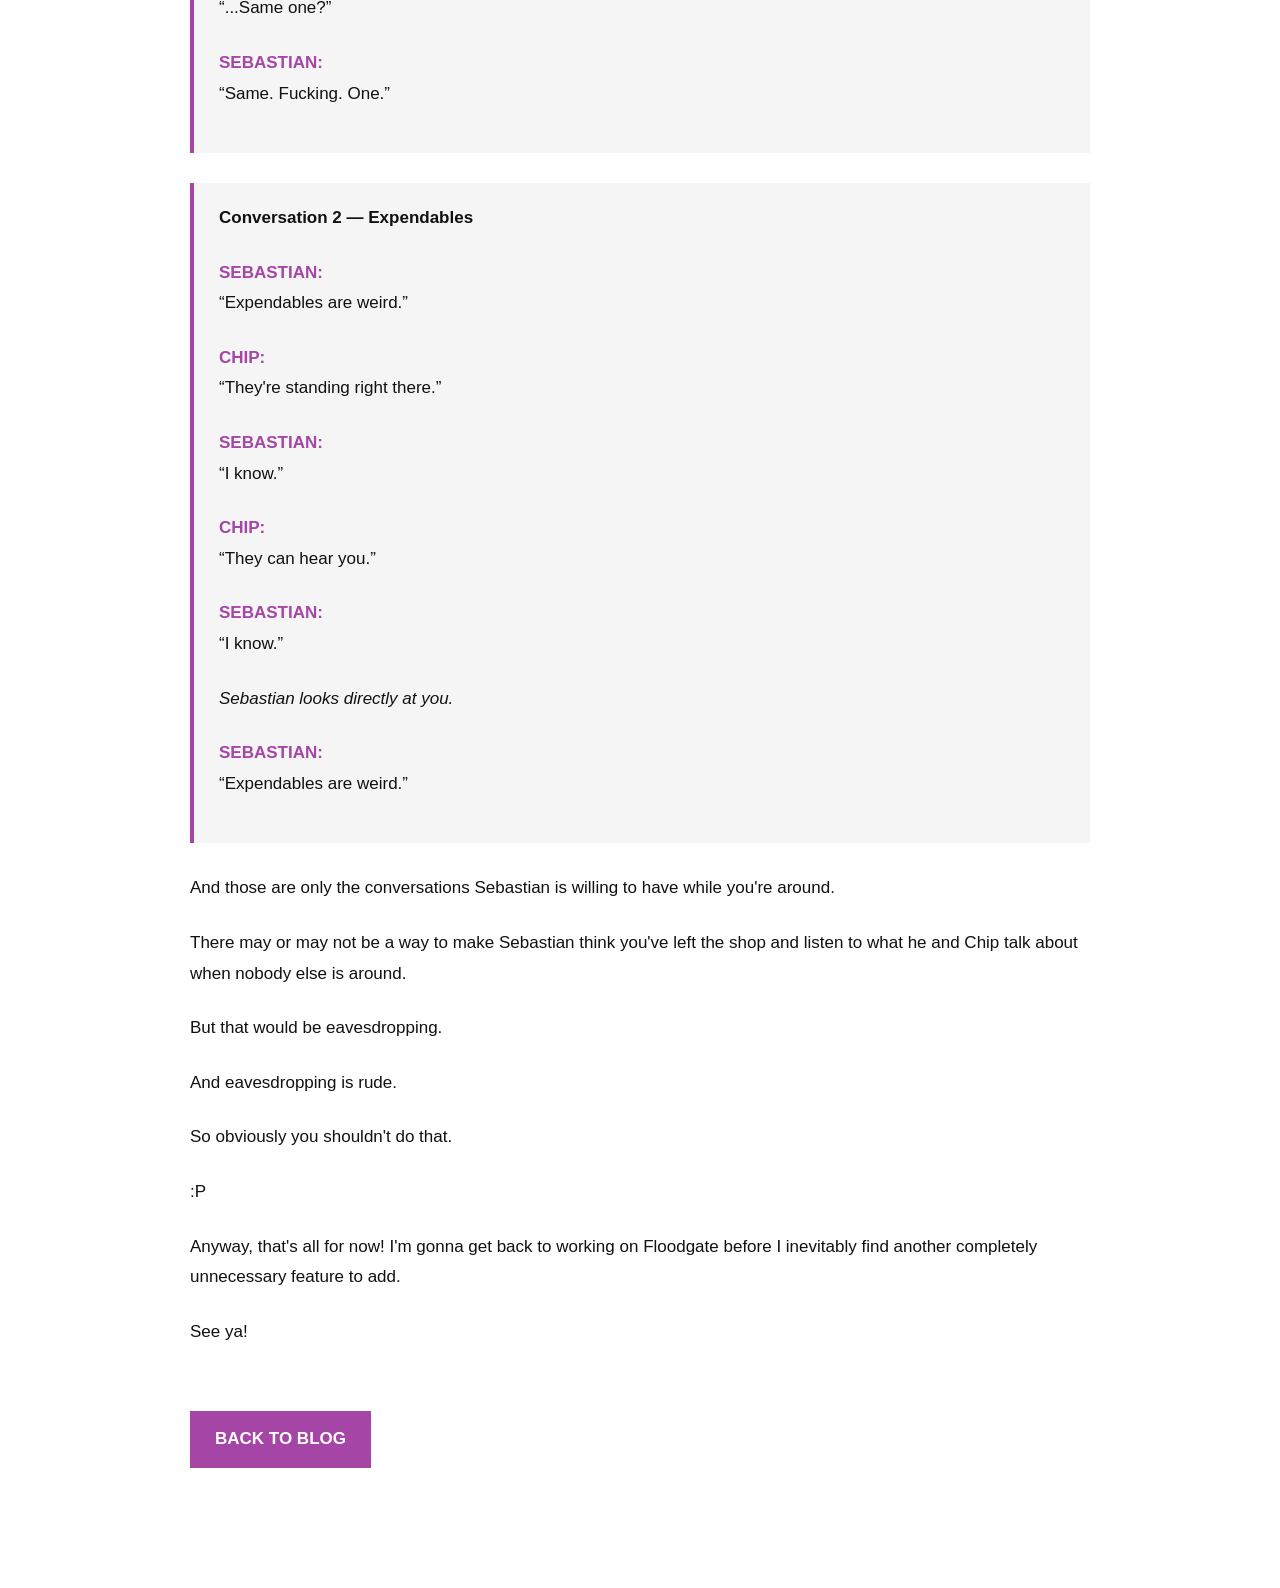
<file: post4.html>
<!DOCTYPE html>
<html lang="en">

<head>

    <meta charset="UTF-8">

    <meta
        name="viewport"
        content="width=device-width, initial-scale=1.0"
    >

    <title>Some Floodgate Gameplay! + Sebastian & Chip Stuff - .Json</title>


    <style>

        /* =========================================
           COLORS - CHANGE THESE IF YOU WANT
           ========================================= */

        :root {
            --background: #ffffff;
            --text-color: #111111;

            --bar-color: #a545a5;
            --bar-text: #ffffff;

            --title-color: #ef5a5a;

            --max-width: 900px;
        }


        /* =========================================
           RESET
           ========================================= */

        * {
            box-sizing: border-box;
        }


        html,
        body {
            margin: 0;
            padding: 0;

            width: 100%;
            min-height: 100%;

            background-color: var(--background);
            color: var(--text-color);

            font-family:
                Arial,
                Helvetica,
                sans-serif;

            overflow-x: hidden;
            overflow-y: auto;
        }


        /* =========================================
           TOP BAR
           ========================================= */

        .topbar {
            width: 100%;
            min-height: 75px;

            background-color: var(--bar-color);

            display: flex;
            align-items: center;
        }


        .nav {
            width: 92%;
            max-width: 1100px;

            margin: 0 auto;

            display: flex;
            justify-content: space-between;
            align-items: center;
        }


        .logo {
            color: var(--bar-text);

            text-decoration: none;

            font-size: 24px;
            font-weight: bold;
        }


        .links {
            display: flex;
            align-items: center;

            gap: 35px;
        }


        .links a {
            color: var(--bar-text);

            text-decoration: none;

            font-size: 15px;

            padding: 8px 0;

            border-bottom: 2px solid transparent;
        }


        .links a:hover {
            border-bottom-color: var(--bar-text);
        }


        /* =========================================
           ARTICLE
           ========================================= */

        .article {
            width: 92%;
            max-width: var(--max-width);

            margin: 60px auto 120px;
        }


        /* =========================================
           TOP IMAGE
           ========================================= */

        .article-image {
            width: 100%;

            margin-bottom: 35px;
        }


        .article-image img {
            display: block;

            width: 100%;
            max-height: 500px;

            object-fit: cover;

            background-color: #eeeeee;
        }


        /* =========================================
           TITLE
           ========================================= */

        .article h1 {
            margin: 0 0 10px;

            color: var(--title-color);

            font-size: 42px;

            line-height: 1.2;
        }


        /* =========================================
           DATE
           ========================================= */

        .date {
            margin-bottom: 35px;

            font-weight: bold;
        }


        /* =========================================
           BLOG TEXT
           ========================================= */

        .article-text {
            font-size: 17px;

            line-height: 1.8;
        }


        .article-text p {
            margin: 0 0 24px;
        }


        .article-text h2 {
            margin-top: 45px;
            margin-bottom: 15px;

            color: var(--bar-color);

            font-size: 28px;
        }


        /* =========================================
           VIDEO
           ========================================= */

        .article-video {
            width: 100%;

            margin: 35px 0;
        }


        .article-video video {
            display: block;

            width: 100%;
            height: auto;

            max-height: 600px;

            background-color: black;
        }


        /* =========================================
           OPTIONAL EXTRA IMAGES
           ========================================= */

        .article-extra-image {
            width: 100%;

            margin: 35px 0;
        }


        .article-extra-image img {
            display: block;

            width: 100%;
            height: auto;
        }


        /* =========================================
           CONVERSATIONS
           ========================================= */

        .conversation {
            margin: 30px 0;

            padding: 20px 25px;

            border-left: 4px solid var(--bar-color);

            background-color: #f5f5f5;
        }


        .conversation-title {
            font-weight: bold;

            margin-bottom: 20px;
        }


        .speaker {
            font-weight: bold;

            color: var(--bar-color);
        }


        /* =========================================
           BACK BUTTON
           ========================================= */

        .back-button {
            display: inline-block;

            margin-top: 40px;

            padding: 13px 25px;

            background-color: var(--bar-color);
            color: var(--bar-text);

            text-decoration: none;

            font-weight: bold;
        }


        .back-button:hover {
            opacity: 0.8;
        }


        /* =========================================
           MOBILE
           ========================================= */

        @media (max-width: 750px) {

            .topbar {
                padding: 20px 0;
            }


            .nav {
                flex-direction: column;

                gap: 15px;
            }


            .links {
                flex-wrap: wrap;

                justify-content: center;

                gap: 20px;
            }


            .article {
                margin-top: 35px;
            }


            .article h1 {
                font-size: 32px;
            }


            .article-text {
                font-size: 16px;
            }

        }

    </style>

</head>


<body>


    <!-- =====================================
         TOP BAR
         ===================================== -->

    <header class="topbar">

        <div class="nav">

            <a
                href="index.html"
                class="logo"
            >
                .Json
            </a>


            <div class="links">

                <a href="index.html">
                    Home
                </a>


                <a href="blog.html">
                    Blog
                </a>


                <a href="games.html">
                    Games
                </a>


                <a href="about.html">
                    About
                </a>


                <a
                    href="https://charlieclip.itch.io/"
                    target="_blank"
                    rel="noopener noreferrer"
                >
                    itch.io
                </a>

            </div>

        </div>

    </header>



    <!-- =====================================
         BLOG POST
         ===================================== -->

    <main class="article">


        <!-- =================================
             MAIN IMAGE
             ================================= -->

        <div class="article-image">

            <img
                src="images/post4.png"
                alt="Floodgate blog post image"
            >

        </div>



        <!-- =================================
             TITLE
             ================================= -->

        <h1>
            Some Floodgate Gameplay! + Sebastian & Chip Stuff
        </h1>


        <!-- =================================
             DATE
             ================================= -->

        <p class="date">
            8/23/26
        </p>



        <!-- =================================
             ARTICLE TEXT
             ================================= -->

        <div class="article-text">


            <p>
                Hey!
            </p>


            <p>
                I've been working on Floodgate a lot recently,
                and I realized I've shown plenty of screenshots
                and talked about individual rooms, but I haven't
                actually put much normal gameplay footage here.
            </p>


            <p>
                So... let's fix that lol.
            </p>


            <p>
                Here's some gameplay from the current build!
            </p>



            <!-- =================================
                 FLOODGATE GAMEPLAY VIDEO

                 FILE MUST BE BESIDE post4.html:
                 floodgate-gameplay.mp4
                 ================================= -->

            <div class="article-video">

                <video
                    controls
                    preload="metadata"
                    playsinline
                >

                    <source
                        src="floodgate-gameplay.mp4"
                        type="video/mp4"
                    >

                    Your browser does not support the video tag.

                </video>

            </div>



            <p>
                Obviously, everything here is still a work in
                progress. Rooms will change, mechanics will get
                tweaked, things will break, and I'll inevitably
                decide something I've spent three hours making
                looks like shit and redo the entire thing.
            </p>


            <p>
                But I'm really happy with how Floodgate is
                starting to actually feel like a game instead
                of a collection of rooms and mechanics I've made.
            </p>


            <p>
                There's still a LOT left to make, but we're
                getting there! :P
            </p>



            <h2>
                Sebastian & Chip
            </h2>


            <p>
                I've also been working on Sebastian's shop!
            </p>


            <p>
                Unlike PRESSURE, Sebastian isn't just sitting
                out in the open. In Floodgate, he mostly lives
                inside a vent, occasionally sticking his upper
                body out to talk to you and run his little
                definitely-completely-legal business.
            </p>


            <p>
                More importantly, Sebastian and Chip talk to
                each other.
            </p>


            <p>
                If you hang around the shop instead of immediately
                leaving, you'll occasionally hear conversations
                between them. Some are useful, some give little
                bits of information about the Blacksite, and
                some are about absolutely fucking nothing.
            </p>


            <p>
                Here's a couple I've written:
            </p>



            <div class="conversation">

                <p class="conversation-title">
                    Conversation 1 — DeVines
                </p>


                <p>
                    <span class="speaker">CHIP:</span><br>
                    “You don't like DeVines, do you?”
                </p>


                <p>
                    <span class="speaker">SEBASTIAN:</span><br>
                    “No.”
                </p>


                <p>
                    <span class="speaker">CHIP:</span><br>
                    “Why?”
                </p>


                <p>
                    <span class="speaker">SEBASTIAN:</span><br>
                    “They're annoying.”
                </p>


                <p>
                    <span class="speaker">CHIP:</span><br>
                    “They're plants.”
                </p>


                <p>
                    <span class="speaker">SEBASTIAN:</span><br>
                    “Annoying plants.”
                </p>


                <p>
                    <span class="speaker">CHIP:</span><br>
                    “What did a plant possibly do to you?”
                </p>


                <p>
                    <span class="speaker">SEBASTIAN:</span><br>
                    “Grabbed my tail.”
                </p>


                <p>
                    <span class="speaker">CHIP:</span><br>
                    “Oh.”
                </p>


                <p>
                    <span class="speaker">SEBASTIAN:</span><br>
                    “Three times.”
                </p>


                <p>
                    <span class="speaker">CHIP:</span><br>
                    “...Same one?”
                </p>


                <p>
                    <span class="speaker">SEBASTIAN:</span><br>
                    “Same. Fucking. One.”
                </p>

            </div>



            <div class="conversation">

                <p class="conversation-title">
                    Conversation 2 — Expendables
                </p>


                <p>
                    <span class="speaker">SEBASTIAN:</span><br>
                    “Expendables are weird.”
                </p>


                <p>
                    <span class="speaker">CHIP:</span><br>
                    “They're standing right there.”
                </p>


                <p>
                    <span class="speaker">SEBASTIAN:</span><br>
                    “I know.”
                </p>


                <p>
                    <span class="speaker">CHIP:</span><br>
                    “They can hear you.”
                </p>


                <p>
                    <span class="speaker">SEBASTIAN:</span><br>
                    “I know.”
                </p>


                <p>
                    <em>Sebastian looks directly at you.</em>
                </p>


                <p>
                    <span class="speaker">SEBASTIAN:</span><br>
                    “Expendables are weird.”
                </p>

            </div>



            <p>
                And those are only the conversations Sebastian
                is willing to have while you're around.
            </p>


            <p>
                There may or may not be a way to make Sebastian
                think you've left the shop and listen to what
                he and Chip talk about when nobody else is around.
            </p>


            <p>
                But that would be eavesdropping.
            </p>


            <p>
                And eavesdropping is rude.
            </p>


            <p>
                So obviously you shouldn't do that.
            </p>


            <p>
                :P
            </p>


            <p>
                Anyway, that's all for now! I'm gonna get back
                to working on Floodgate before I inevitably find
                another completely unnecessary feature to add.
            </p>


            <p>
                See ya!
            </p>



            <a
                href="blog.html"
                class="back-button"
            >
                BACK TO BLOG
            </a>


        </div>

    </main>


</body>

</html>
</file>
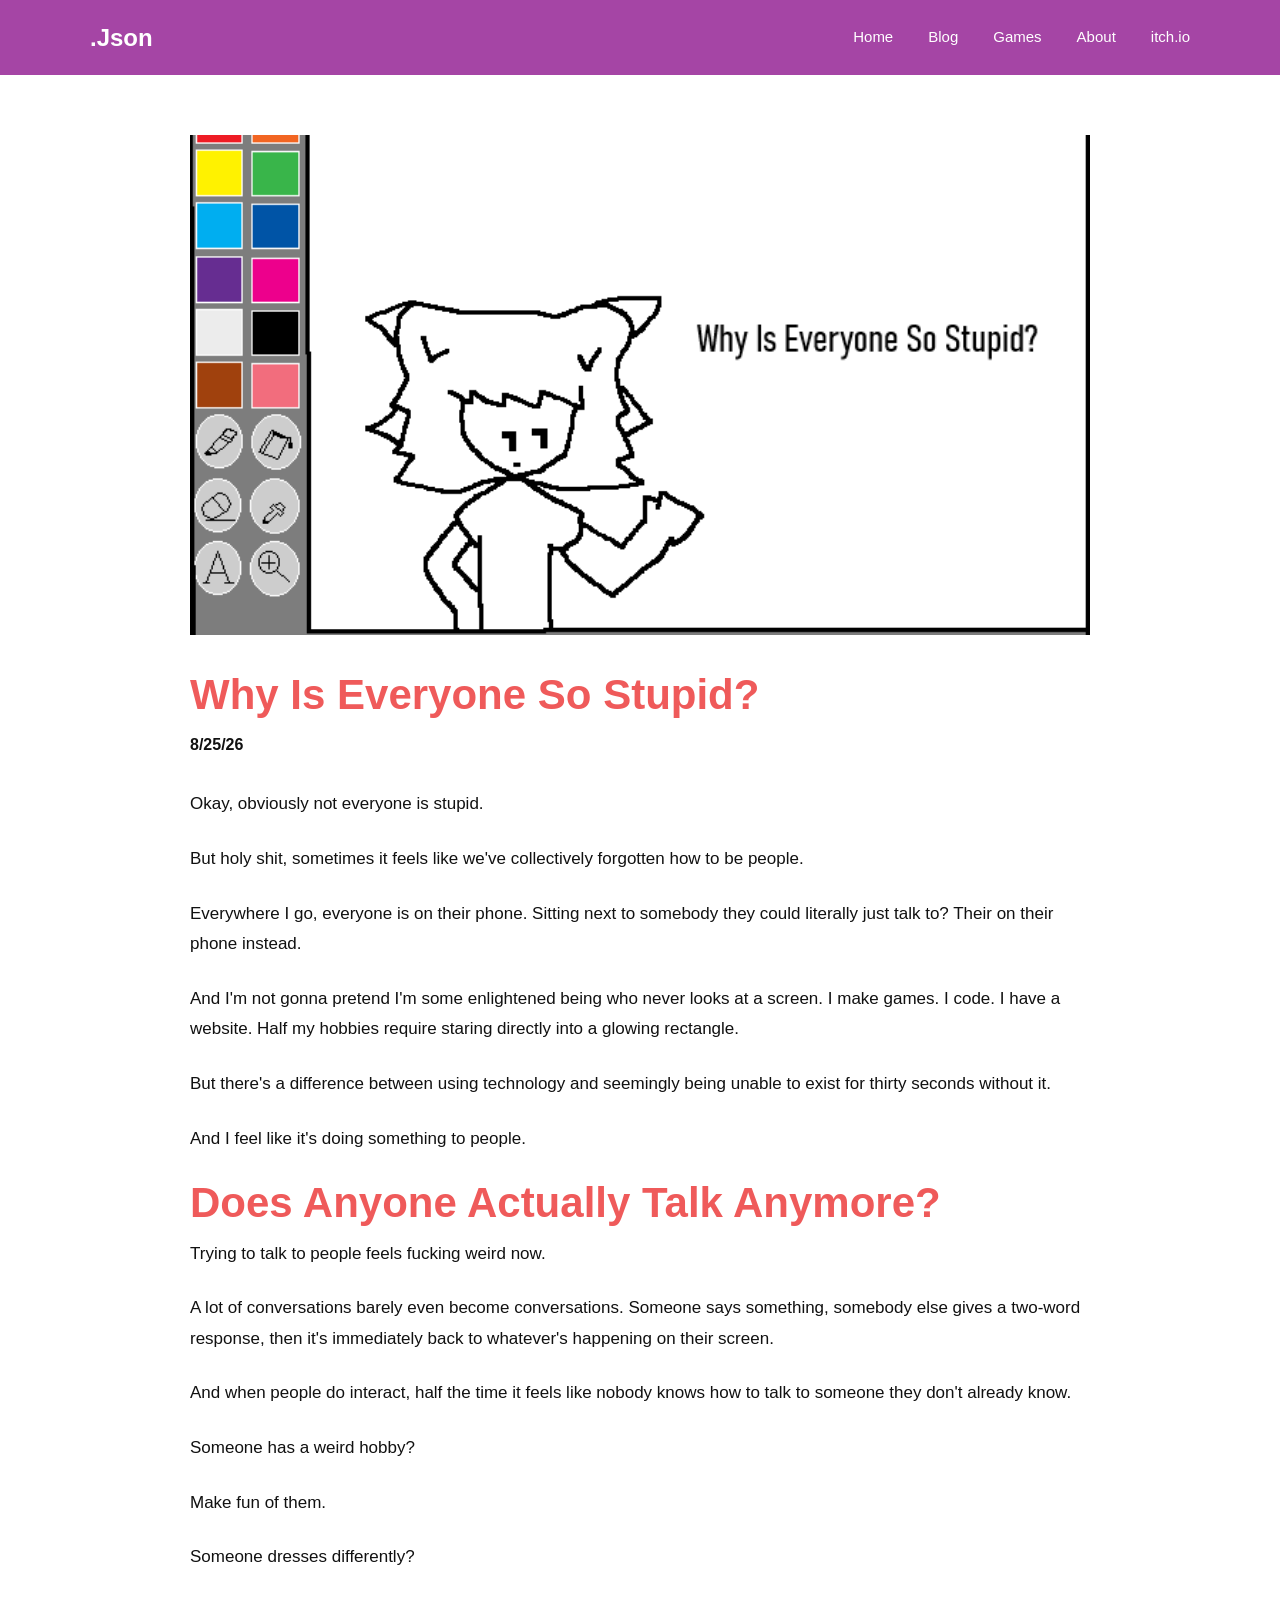
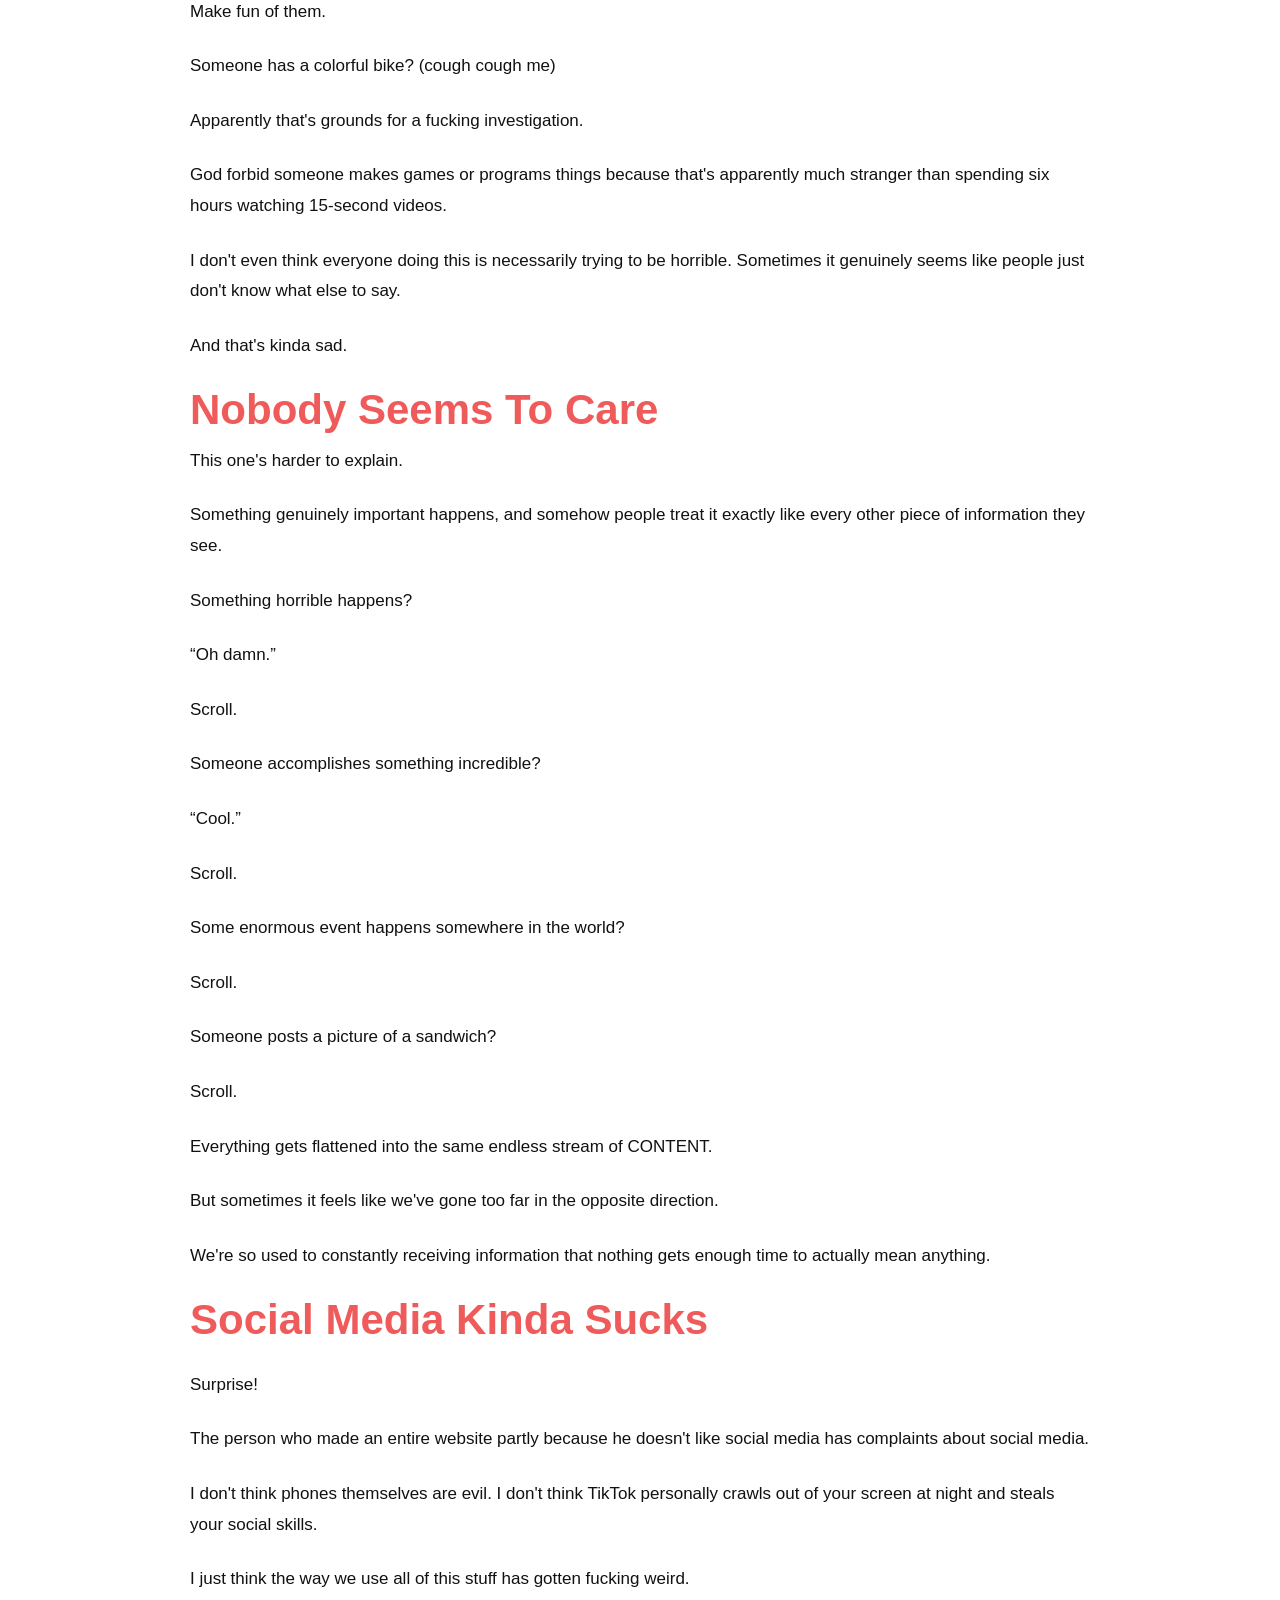
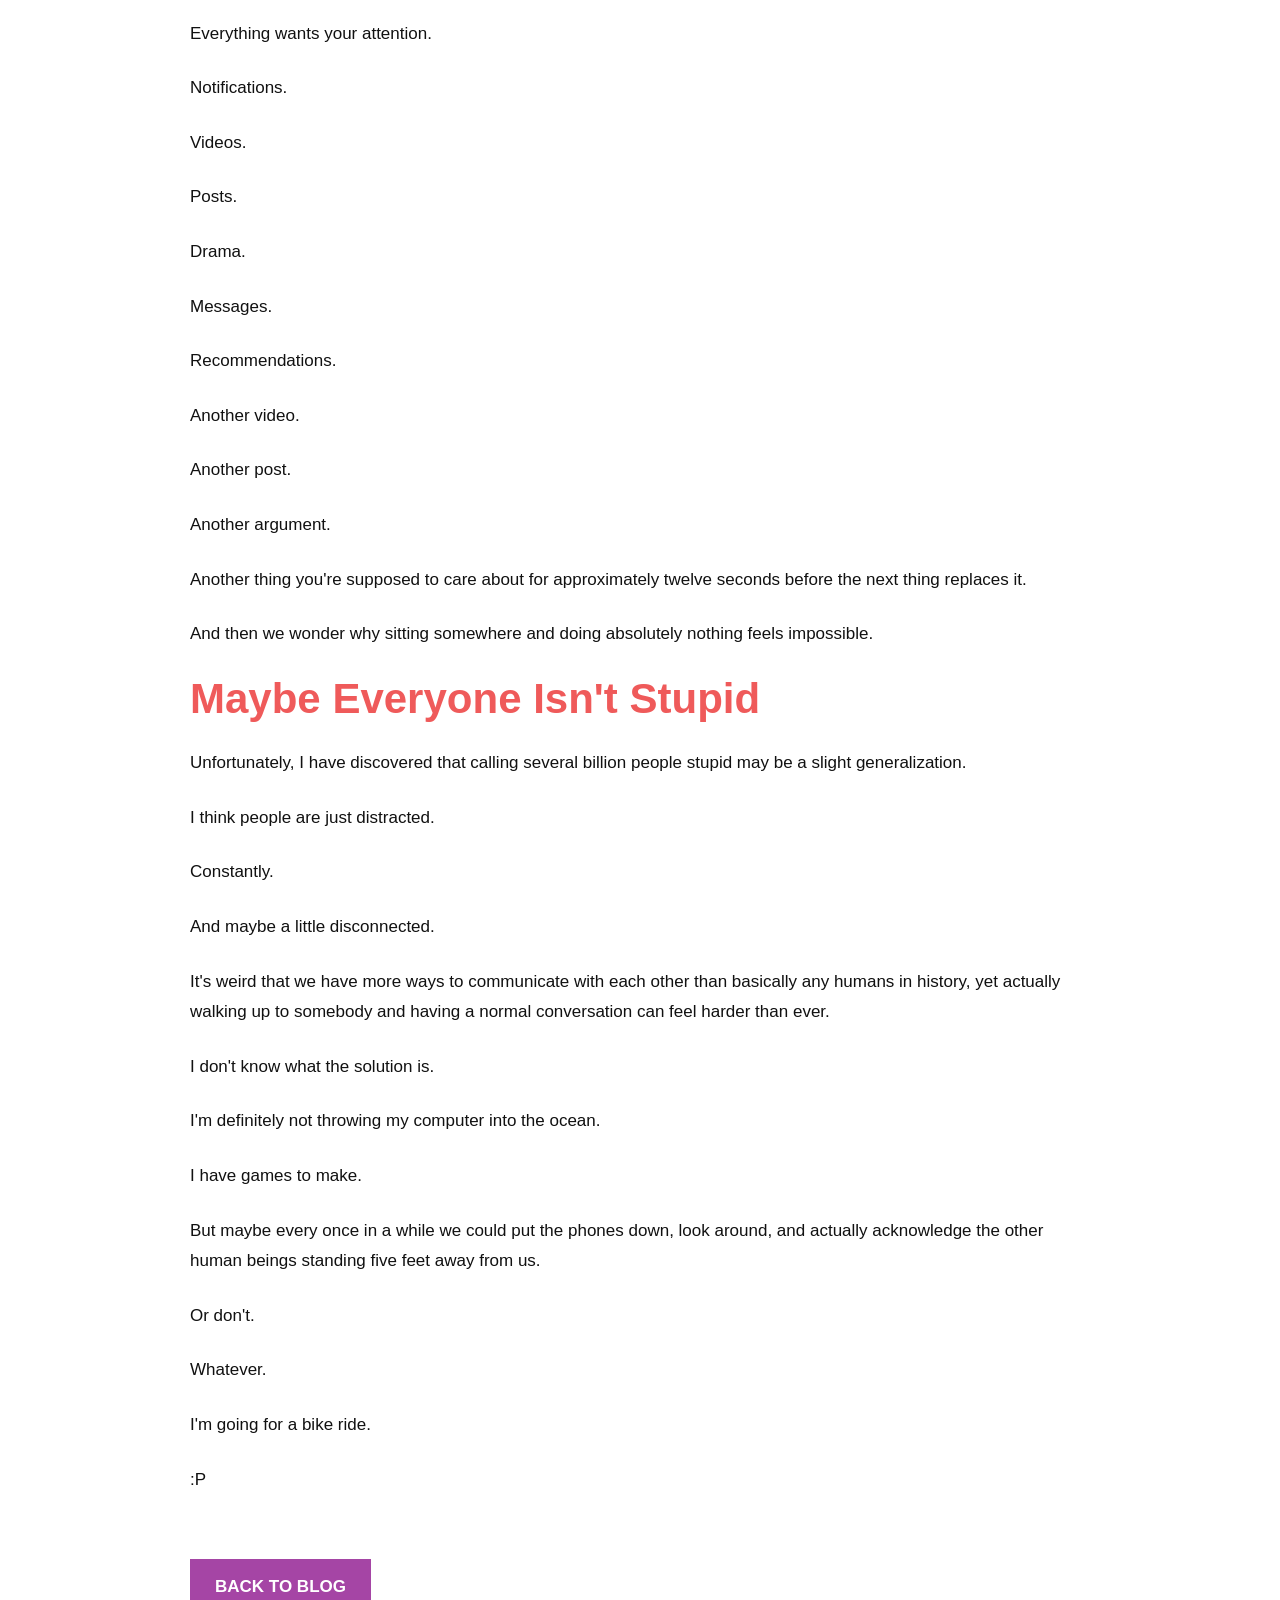
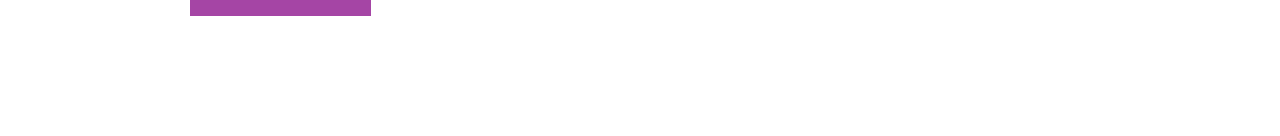
<file: post5.html>
<!DOCTYPE html>
<html lang="en">

<head>

    <meta charset="UTF-8">

    <meta
        name="viewport"
        content="width=device-width, initial-scale=1.0"
    >

    <title>Why Is Everyone So Stupid? - .Json</title>


    <style>

        /* =========================================
           COLORS
           ========================================= */

        :root {
            --background: #ffffff;
            --text-color: #111111;

            --bar-color: #a545a5;
            --bar-text: #ffffff;

            --title-color: #ef5a5a;

            --max-width: 900px;
        }


        /* =========================================
           RESET
           ========================================= */

        * {
            box-sizing: border-box;
        }


        html,
        body {
            margin: 0;
            padding: 0;

            width: 100%;
            min-height: 100%;

            background-color:
                var(--background);

            color:
                var(--text-color);

            font-family:
                Arial,
                Helvetica,
                sans-serif;

            overflow-x: hidden;
            overflow-y: auto;
        }


        /* =========================================
           TOP BAR
           ========================================= */

        .topbar {
            width: 100%;
            min-height: 75px;

            background-color:
                var(--bar-color);

            display: flex;
            align-items: center;
        }


        .nav {
            width: 92%;
            max-width: 1100px;

            margin: 0 auto;

            display: flex;
            justify-content: space-between;
            align-items: center;
        }


        .logo {
            color:
                var(--bar-text);

            text-decoration: none;

            font-size: 24px;
            font-weight: bold;
        }


        .links {
            display: flex;
            align-items: center;

            gap: 35px;
        }


        .links a {
            color:
                var(--bar-text);

            text-decoration: none;

            font-size: 15px;

            padding: 8px 0;

            border-bottom:
                2px solid transparent;
        }


        .links a:hover {
            border-bottom-color:
                var(--bar-text);
        }


        /* =========================================
           ARTICLE
           ========================================= */

        .article {
            width: 92%;

            max-width:
                var(--max-width);

            margin:
                60px auto 120px;
        }


        /* =========================================
           TOP IMAGE
           ========================================= */

        .article-image {
            width: 100%;

            margin-bottom: 35px;
        }


        .article-image img {
            display: block;

            width: 100%;
            max-height: 500px;

            object-fit: cover;

            background-color:
                #eeeeee;
        }


        /* =========================================
           TITLE
           ========================================= */

        .article h1 {
            margin:
                0 0 10px;

            color:
                var(--title-color);

            font-size:
                42px;

            line-height:
                1.2;
        }


        /* =========================================
           DATE
           ========================================= */

        .date {
            margin-bottom: 35px;

            font-weight: bold;
        }


        /* =========================================
           BLOG TEXT
           ========================================= */

        .article-text {
            font-size: 17px;

            line-height: 1.8;
        }


        .article-text p {
            margin:
                0 0 24px;
        }


        .article-text h2 {
            margin-top: 45px;
            margin-bottom: 15px;

            color:
                var(--bar-color);

            font-size:
                28px;
        }


        /* =========================================
           EXTRA IMAGE
           ========================================= */

        .article-extra-image {
            width: 100%;

            margin:
                35px 0;
        }


        .article-extra-image img {
            display: block;

            width: 100%;
            height: auto;
        }


        /* =========================================
           BACK BUTTON
           ========================================= */

        .back-button {
            display: inline-block;

            margin-top: 40px;

            padding:
                13px 25px;

            background-color:
                var(--bar-color);

            color:
                var(--bar-text);

            text-decoration:
                none;

            font-weight:
                bold;
        }


        .back-button:hover {
            opacity: 0.8;
        }


        /* =========================================
           MOBILE
           ========================================= */

        @media (max-width: 750px) {

            .topbar {
                padding:
                    20px 0;
            }


            .nav {
                flex-direction:
                    column;

                gap:
                    15px;
            }


            .links {
                flex-wrap:
                    wrap;

                justify-content:
                    center;

                gap:
                    20px;
            }


            .article {
                margin-top:
                    35px;
            }


            .article h1 {
                font-size:
                    32px;
            }


            .article-text {
                font-size:
                    16px;
            }
        }

    </style>

</head>


<body>


    <!-- =====================================
         TOP BAR
         ===================================== -->

    <header class="topbar">

        <div class="nav">

            <a
                href="index.html"
                class="logo"
            >
                .Json
            </a>


            <div class="links">

                <a href="index.html">
                    Home
                </a>


                <a href="blog.html">
                    Blog
                </a>


                <a href="games.html">
                    Games
                </a>


                <a href="about.html">
                    About
                </a>


                <a
                    href="https://charlieclip.itch.io/"
                    target="_blank"
                    rel="noopener noreferrer"
                >
                    itch.io
                </a>

            </div>

        </div>

    </header>



    <!-- =====================================
         BLOG POST
         ===================================== -->

    <main class="article">


        <!-- =================================
             MAIN IMAGE
             ================================= -->

        <div class="article-image">

            <img
                src="images/post5.png"
                alt="Post 5 image"
            >

        </div>



        <!-- =================================
             TITLE
             ================================= -->

        <h1>
            Why Is Everyone So Stupid?
        </h1>


        <!-- =================================
             DATE
             ================================= -->

        <p class="date">
            8/25/26
        </p>



        <!-- =================================
             POST CONTENT
             ================================= -->

        <div class="article-text">


            <p>
Okay, obviously not everyone is stupid.
            <p>
But holy shit, sometimes it feels like we've collectively forgotten how to be people.
            <p>
Everywhere I go, everyone is on their phone. Sitting next to somebody they could literally just talk to? Their on their phone instead.
            <p>
And I'm not gonna pretend I'm some enlightened being who never looks at a screen. I make games. I code. I have a website. Half my hobbies require staring directly into a glowing rectangle.
            <p>
But there's a difference between using technology and seemingly being unable to exist for thirty seconds without it.
            <p>
And I feel like it's doing something to people.
            </p>

        <h1>
           Does Anyone Actually Talk Anymore?
        </h1>
            <p>
Trying to talk to people feels fucking weird now.
            <p>
A lot of conversations barely even become conversations. Someone says something, somebody else gives a two-word response, then it's immediately back to whatever's happening on their screen.
            <p>
And when people do interact, half the time it feels like nobody knows how to talk to someone they don't already know.
            <p>
Someone has a weird hobby?
            <p>
Make fun of them.
            <p>
Someone dresses differently?
            <p>
Make fun of them.
            <p>
Someone has a colorful bike? (cough cough me)
            <p>
Apparently that's grounds for a fucking investigation.
            <p>
God forbid someone makes games or programs things because that's apparently much stranger than spending six hours watching 15-second videos.
            <p>
I don't even think everyone doing this is necessarily trying to be horrible. Sometimes it genuinely seems like people just don't know what else to say.
            <p>
And that's kinda sad.
            </p>

        <h1>
           Nobody Seems To Care
        </h1>
            <p>
This one's harder to explain.
            <p>
Something genuinely important happens, and somehow people treat it exactly like every other piece of information they see.
            <p>
Something horrible happens?
            <p>
“Oh damn.”
            <p>
Scroll.
            <p>
Someone accomplishes something incredible?
            <p>
“Cool.”
            <p>
Scroll.
            <p>
Some enormous event happens somewhere in the world?
            <p>
Scroll.
            <p>
Someone posts a picture of a sandwich?
            <p>
Scroll.
            <p>
Everything gets flattened into the same endless stream of CONTENT.
            <p>
But sometimes it feels like we've gone too far in the opposite direction.
            <p>
We're so used to constantly receiving information that nothing gets enough time to actually mean anything.
            </p>
        <h1>
           Social Media Kinda Sucks
        </h1>
            </p>
            Surprise!
            </p>
The person who made an entire website partly because he doesn't like social media has complaints about social media.
            </p>
I don't think phones themselves are evil. I don't think TikTok personally crawls out of your screen at night and steals your social skills.
            </p>
I just think the way we use all of this stuff has gotten fucking weird.
            </p>
Everything wants your attention.
            </p>
Notifications.
            </p>
Videos.
            </p>
Posts.
            </p>
Drama.
            </p>
Messages.
            </p>
Recommendations.
            </p>
Another video.
            </p>
Another post.
            </p>
Another argument.
            </p>
Another thing you're supposed to care about for approximately twelve seconds before the next thing replaces it.
            </p>
And then we wonder why sitting somewhere and doing absolutely nothing feels impossible.
            </p>
                    <h1>
Maybe Everyone Isn't Stupid
        </h1>
            </p>
            Unfortunately, I have discovered that calling several billion people stupid may be a slight generalization.
            </p>
I think people are just distracted.
            </p>
Constantly.
            </p>
And maybe a little disconnected.
            </p>
It's weird that we have more ways to communicate with each other than basically any humans in history, yet actually walking up to somebody and having a normal conversation can feel harder than ever.
            </p>
I don't know what the solution is.
            </p>
I'm definitely not throwing my computer into the ocean.
            </p>
I have games to make.
            </p>
But maybe every once in a while we could put the phones down, look around, and actually acknowledge the other human beings standing five feet away from us.
            </p>
Or don't.
            </p>
Whatever.
            </p>
I'm going for a bike ride.
            </p>
:P
                        </p>
            

            <!-- =================================
                 BACK BUTTON
                 ================================= -->

            <a
                href="blog.html"
                class="back-button"
            >
                BACK TO BLOG
            </a>


        </div>

    </main>


</body>

</html>
</file>
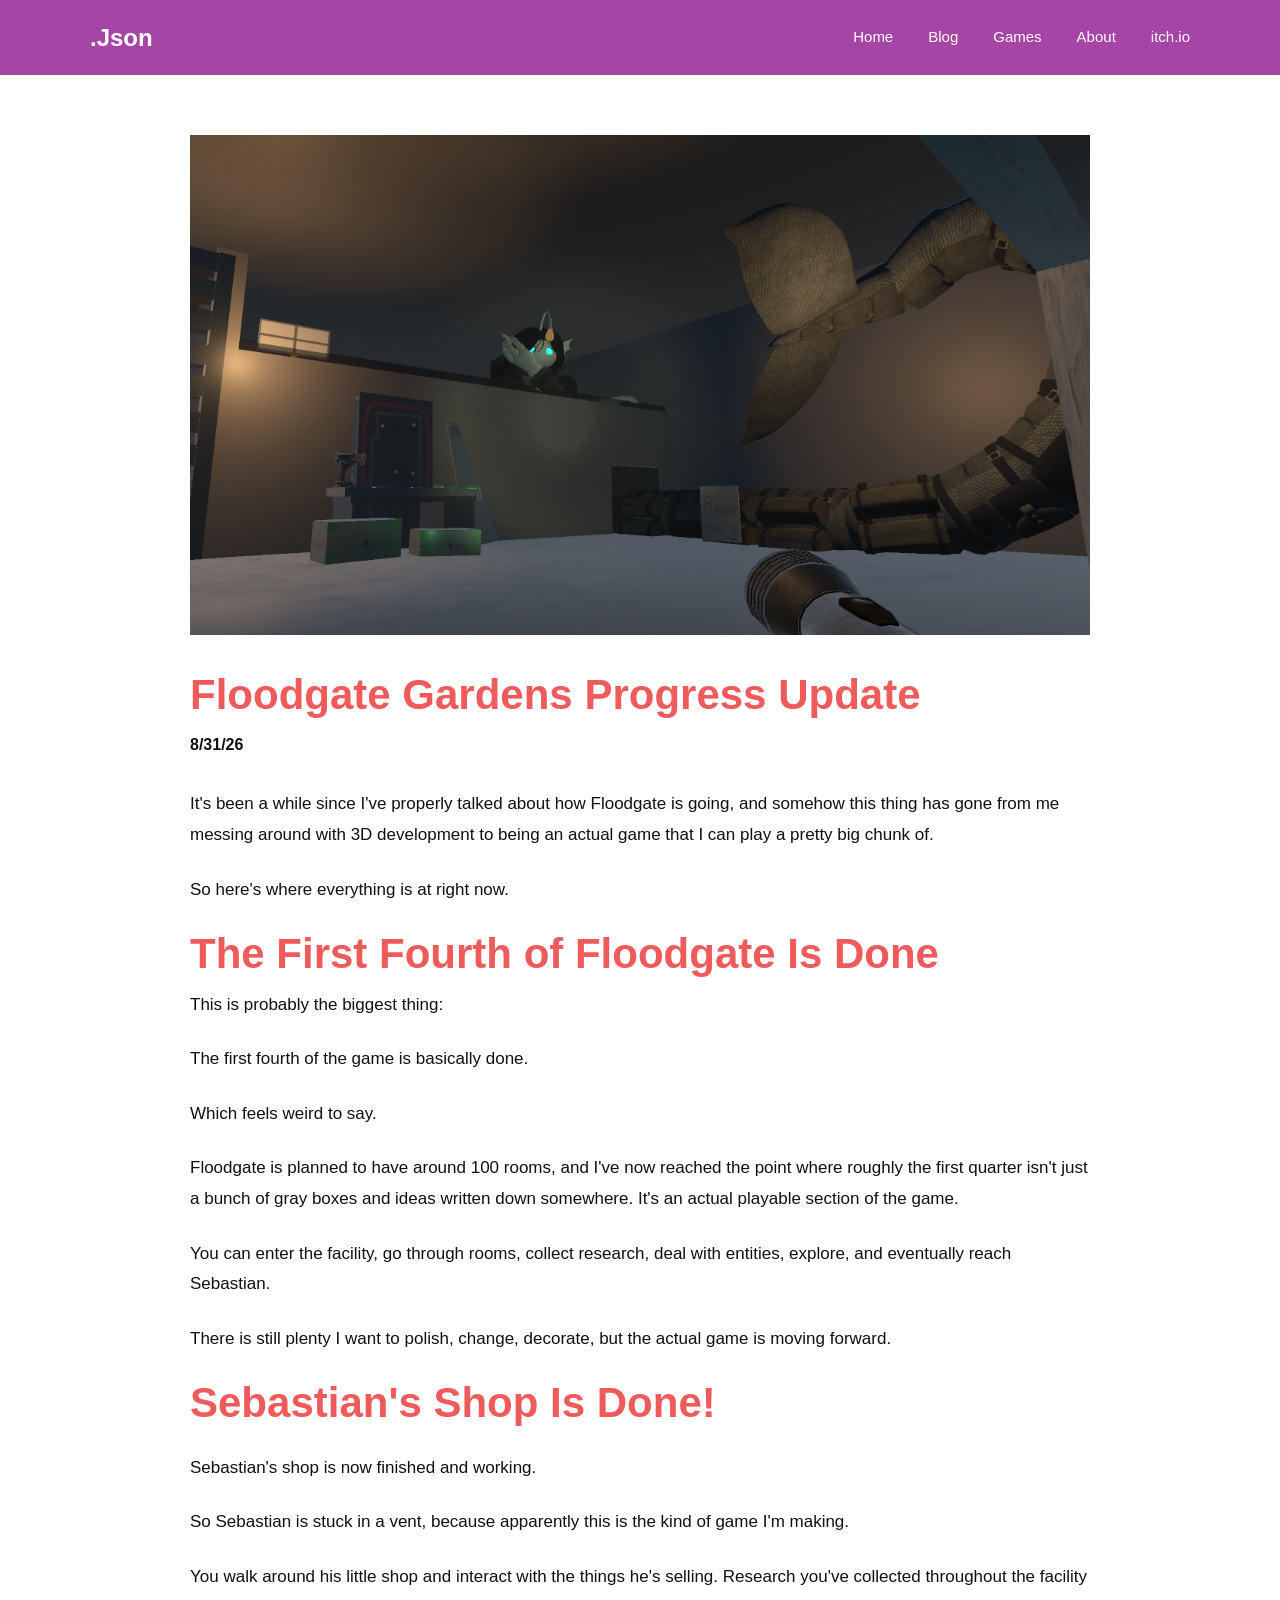
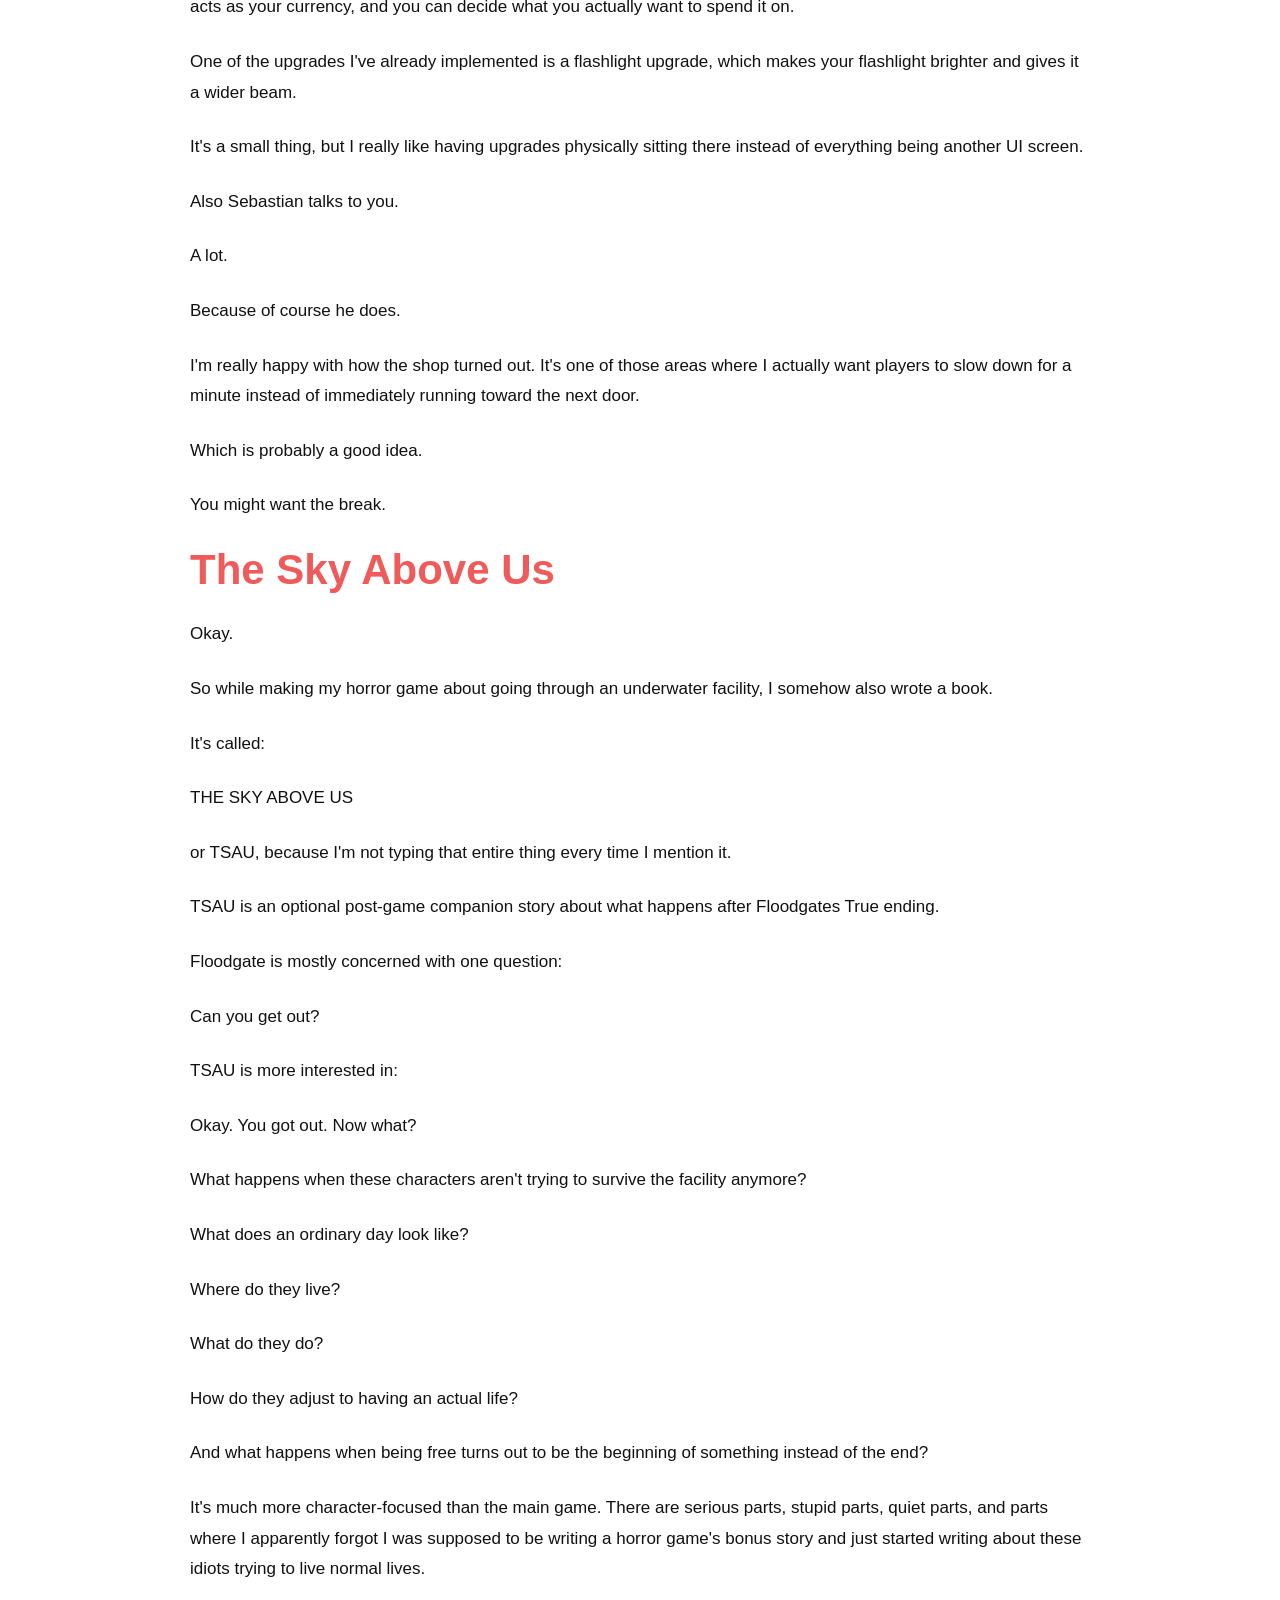
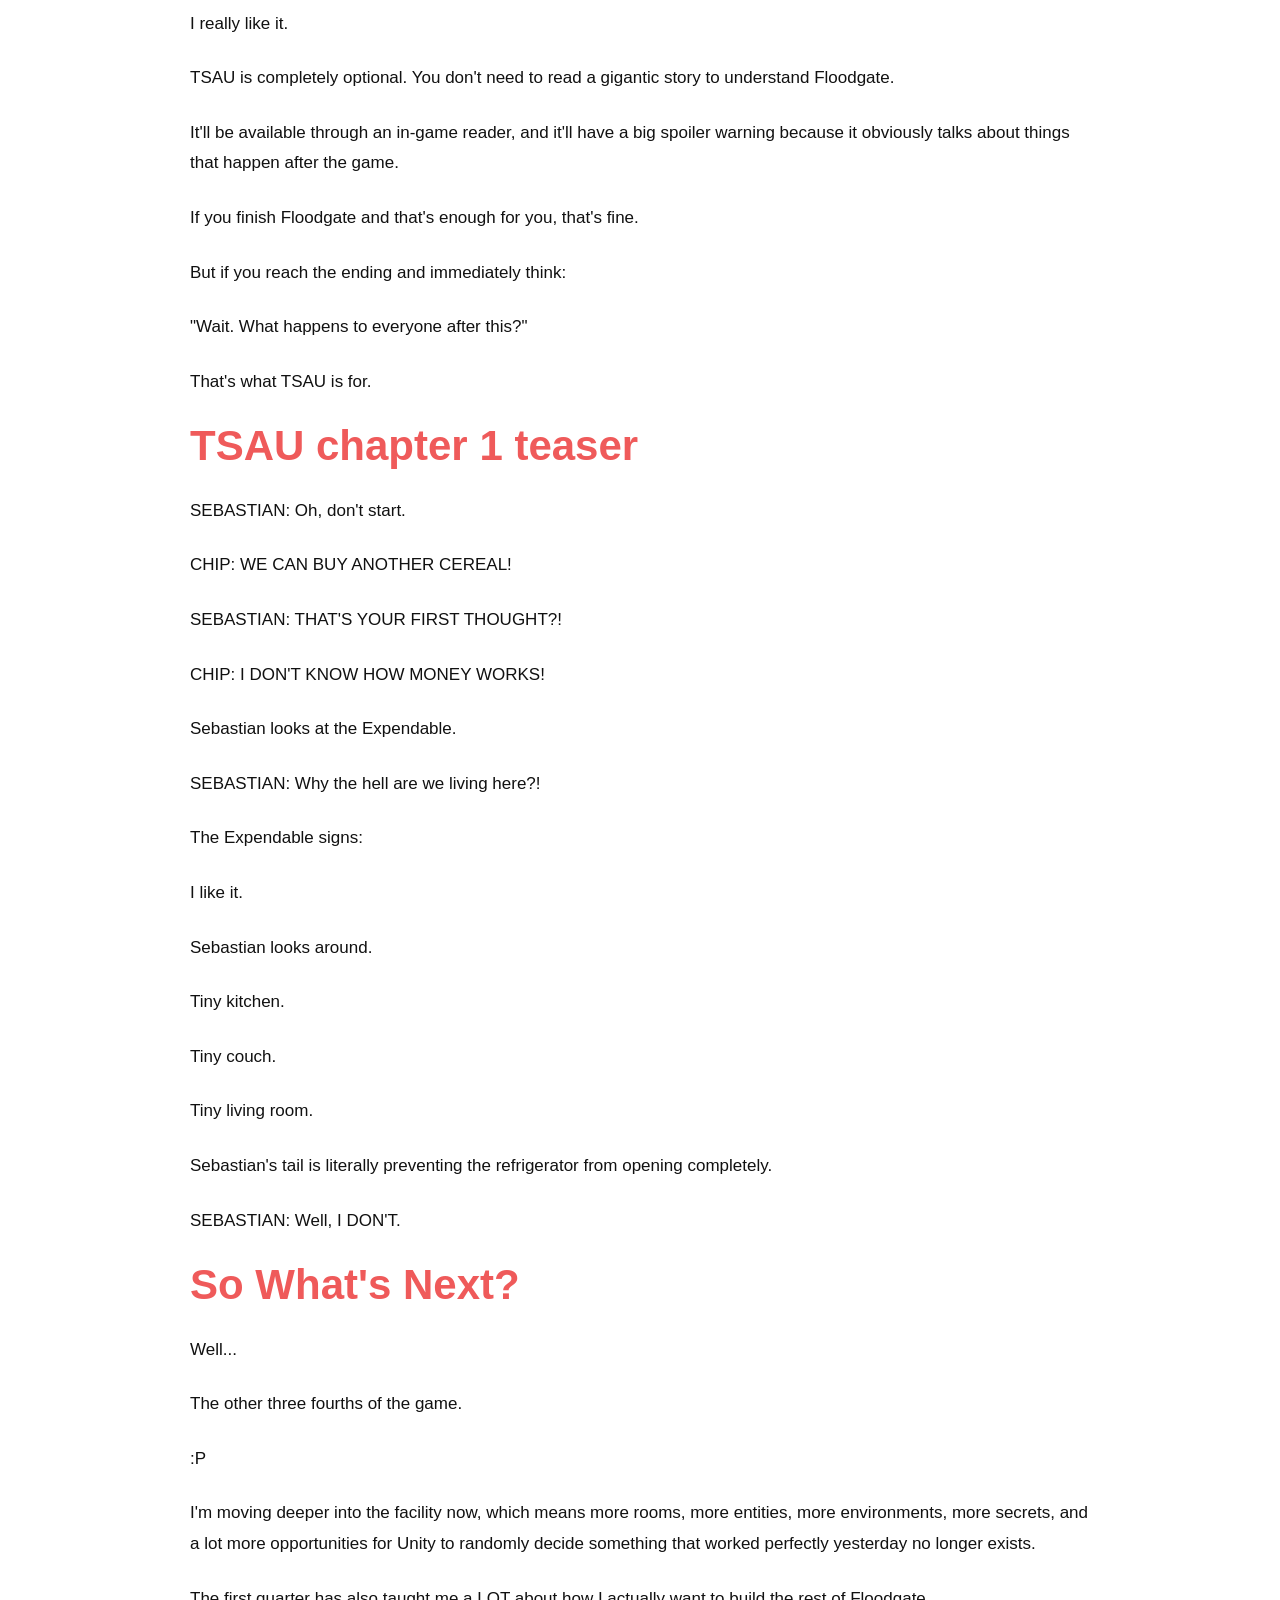
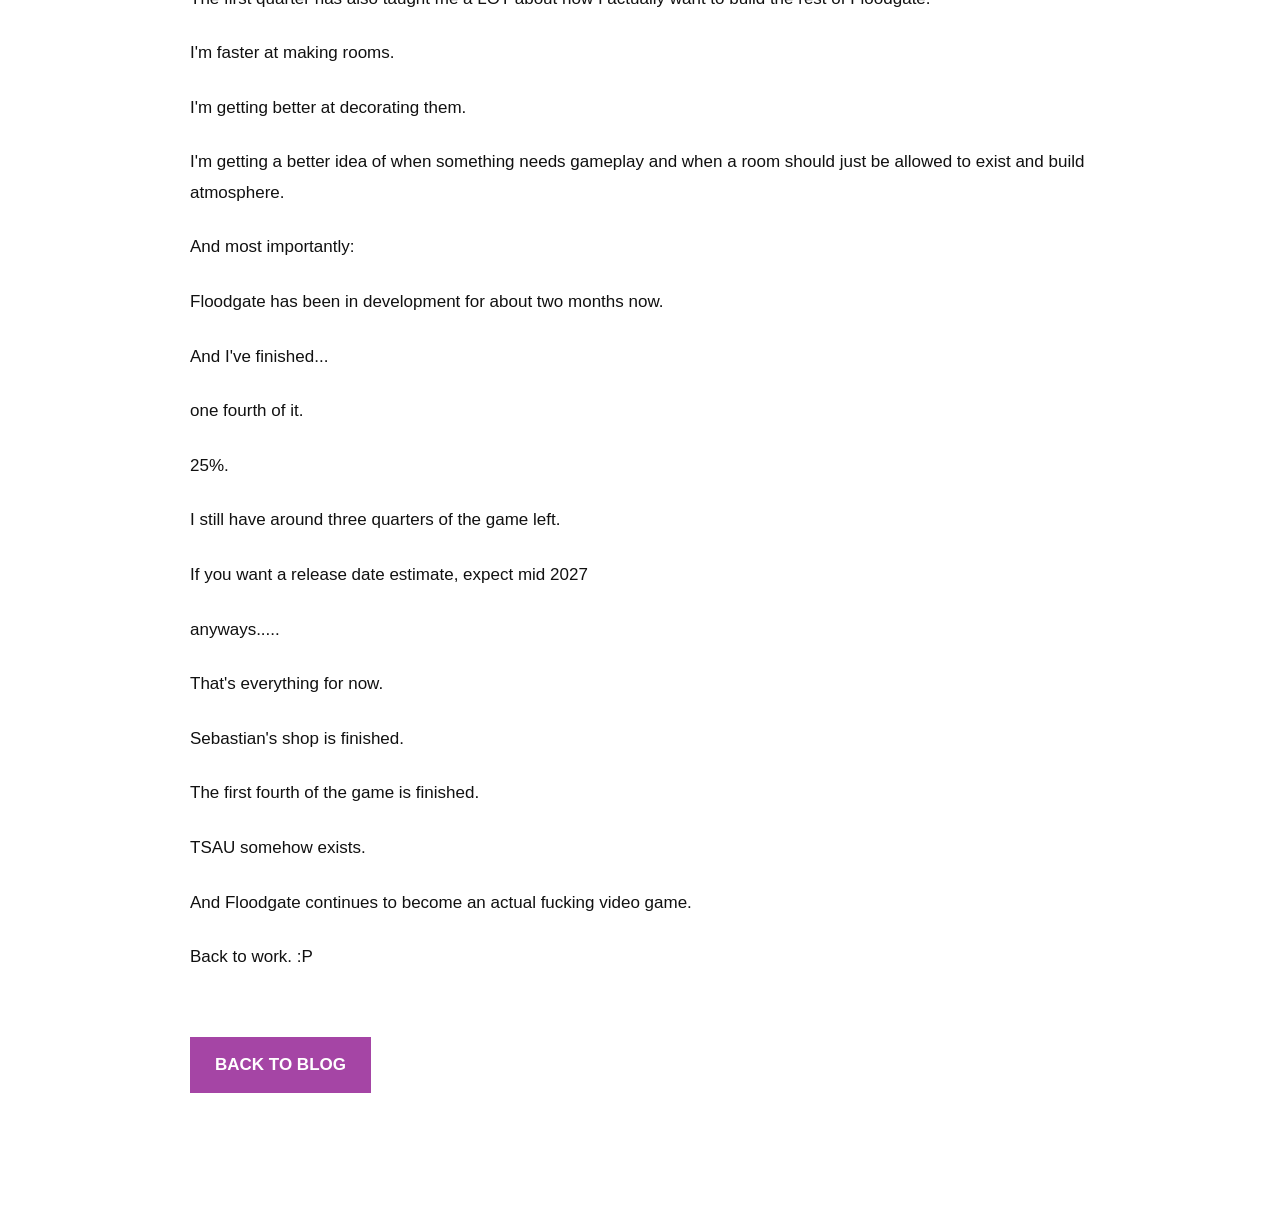
<file: post6.html>
<!DOCTYPE html>
<html lang="en">

<head>

    <meta charset="UTF-8">

    <meta
        name="viewport"
        content="width=device-width, initial-scale=1.0"
    >

    <title>Floodgate Gardens Progress Update - .Json</title>


    <style>

        :root {
            --background: #ffffff;
            --text-color: #111111;

            --bar-color: #a545a5;
            --bar-text: #ffffff;

            --title-color: #ef5a5a;

            --max-width: 900px;
        }


        * {
            box-sizing: border-box;
        }


        html,
        body {
            margin: 0;
            padding: 0;

            width: 100%;
            min-height: 100%;

            background-color: var(--background);
            color: var(--text-color);

            font-family:
                Arial,
                Helvetica,
                sans-serif;

            overflow-x: hidden;
            overflow-y: auto;
        }


        /* =========================================
           TOP BAR
           ========================================= */

        .topbar {
            width: 100%;
            min-height: 75px;

            background-color: var(--bar-color);

            display: flex;
            align-items: center;
        }


        .nav {
            width: 92%;
            max-width: 1100px;

            margin: 0 auto;

            display: flex;
            justify-content: space-between;
            align-items: center;
        }


        .logo {
            color: var(--bar-text);

            text-decoration: none;

            font-size: 24px;
            font-weight: bold;
        }


        .links {
            display: flex;
            align-items: center;

            gap: 35px;
        }


        .links a {
            color: var(--bar-text);

            text-decoration: none;

            font-size: 15px;

            padding: 8px 0;

            border-bottom: 2px solid transparent;
        }


        .links a:hover {
            border-bottom-color: var(--bar-text);
        }


        /* =========================================
           ARTICLE
           ========================================= */

        .article {
            width: 92%;
            max-width: var(--max-width);

            margin: 60px auto 120px;
        }


        /* =========================================
           IMAGE
           ========================================= */

        .article-image {
            width: 100%;

            margin-bottom: 35px;
        }


        .article-image img {
            display: block;

            width: 100%;
            max-height: 500px;

            object-fit: cover;

            background-color: #eeeeee;
        }


        /* =========================================
           TITLE
           ========================================= */

        .article h1 {
            margin: 0 0 10px;

            color: var(--title-color);

            font-size: 42px;

            line-height: 1.2;
        }


        .date {
            margin-bottom: 35px;

            font-weight: bold;
        }


        /* =========================================
           TEXT
           ========================================= */

        .article-text {
            font-size: 17px;

            line-height: 1.8;
        }


        .article-text p {
            margin: 0 0 24px;
        }


        .article-text h2 {
            margin-top: 45px;
            margin-bottom: 15px;

            color: var(--bar-color);

            font-size: 28px;
        }


        /* =========================================
           BACK BUTTON
           ========================================= */

        .back-button {
            display: inline-block;

            margin-top: 40px;

            padding: 13px 25px;

            background-color: var(--bar-color);
            color: var(--bar-text);

            text-decoration: none;

            font-weight: bold;
        }


        .back-button:hover {
            opacity: 0.8;
        }


        /* =========================================
           MOBILE
           ========================================= */

        @media (max-width: 750px) {

            .topbar {
                padding: 20px 0;
            }


            .nav {
                flex-direction: column;

                gap: 15px;
            }


            .links {
                flex-wrap: wrap;

                justify-content: center;

                gap: 20px;
            }


            .article {
                margin-top: 35px;
            }


            .article h1 {
                font-size: 32px;
            }


            .article-text {
                font-size: 16px;
            }
        }

    </style>

</head>


<body>


    <!-- =====================================
         TOP BAR
         ===================================== -->

    <header class="topbar">

        <div class="nav">

            <a
                href="index.html"
                class="logo"
            >
                .Json
            </a>


            <div class="links">

                <a href="index.html">
                    Home
                </a>


                <a href="blog.html">
                    Blog
                </a>


                <a href="games.html">
                    Games
                </a>


                <a href="about.html">
                    About
                </a>


                <a
                    href="https://charlieclip.itch.io/"
                    target="_blank"
                    rel="noopener noreferrer"
                >
                    itch.io
                </a>

            </div>

        </div>

    </header>



    <!-- =====================================
         BLOG POST 6
         ===================================== -->

    <main class="article">


        <div class="article-image">

            <img
                src="images/post6.png"
                alt="Floodgate Gardens Progress Update"
            >

        </div>


        <h1>
            Floodgate Gardens Progress Update
        </h1>


        <p class="date">
            8/31/26
        </p>


        <div class="article-text">

                        </p>
It's been a while since I've properly talked about how Floodgate is going, and somehow this thing has gone from me messing around with 3D development to being an actual game that I can play a pretty big chunk of.
       </p>
So here's where everything is at right now.
                        </p>
            
        <h1>
           The First Fourth of Floodgate Is Done
        </h1>
This is probably the biggest thing:
                        </p>
The first fourth of the game is basically done.
                        </p>
Which feels weird to say.
                        </p>
Floodgate is planned to have around 100 rooms, and I've now reached the point where roughly the first quarter isn't just a bunch of gray boxes and ideas written down somewhere. It's an actual playable section of the game.
                        </p>
You can enter the facility, go through rooms, collect research, deal with entities, explore, and eventually reach Sebastian.
                        </p>
There is still plenty I want to polish, change, decorate, but the actual game is moving forward.
                        </p>

                    <h1>
Sebastian's Shop Is Done!
        </h1>
                        </p>
Sebastian's shop is now finished and working.
</p>
So Sebastian is stuck in a vent, because apparently this is the kind of game I'm making.
</p>
You walk around his little shop and interact with the things he's selling. Research you've collected throughout the facility acts as your currency, and you can decide what you actually want to spend it on.
</p>
One of the upgrades I've already implemented is a flashlight upgrade, which makes your flashlight brighter and gives it a wider beam.
</p>
It's a small thing, but I really like having upgrades physically sitting there instead of everything being another UI screen.
</p>
Also Sebastian talks to you.
</p>
A lot.
</p>
Because of course he does.
</p>
I'm really happy with how the shop turned out. It's one of those areas where I actually want players to slow down for a minute instead of immediately running toward the next door.
</p>
Which is probably a good idea.
</p>
You might want the break.
</p>

                    <h1>
The Sky Above Us
        </h1>
</p>

Okay.
</p>
So while making my horror game about going through an underwater facility, I somehow also wrote a book.
</p>
It's called:
</p>
THE SKY ABOVE US
</p>
or TSAU, because I'm not typing that entire thing every time I mention it.
</p>
TSAU is an optional post-game companion story about what happens after Floodgates True ending.
</p>
Floodgate is mostly concerned with one question:
</p>
Can you get out?
</p>
TSAU is more interested in:
</p>
Okay. You got out. Now what?
</p>
What happens when these characters aren't trying to survive the facility anymore?
</p>
What does an ordinary day look like?
</p>
Where do they live?
</p>
What do they do?
</p>
How do they adjust to having an actual life?
</p>
And what happens when being free turns out to be the beginning of something instead of the end?
</p>
It's much more character-focused than the main game. There are serious parts, stupid parts, quiet parts, and parts where I apparently forgot I was supposed to be writing a horror game's bonus story and just started writing about these idiots trying to live normal lives.
</p>
I really like it.
</p>
TSAU is completely optional. You don't need to read a gigantic story to understand Floodgate.
</p>
It'll be available through an in-game reader, and it'll have a big spoiler warning because it obviously talks about things that happen after the game.
</p>
If you finish Floodgate and that's enough for you, that's fine.
</p>
But if you reach the ending and immediately think:
</p>
"Wait. What happens to everyone after this?"
</p>
That's what TSAU is for.
</p>
                                <h1>
TSAU chapter 1 teaser
        </h1>
</p>
            SEBASTIAN: Oh, don't start.
</p>
CHIP: WE CAN BUY ANOTHER CEREAL!
</p>
SEBASTIAN: THAT'S YOUR FIRST THOUGHT?!
</p>
CHIP: I DON'T KNOW HOW MONEY WORKS!
</p>
Sebastian looks at the Expendable.
</p>
SEBASTIAN: Why the hell are we living here?!
</p>
The Expendable signs:
</p>
I like it.
</p>
Sebastian looks around.
</p>
Tiny kitchen.
</p>
Tiny couch.
</p>
Tiny living room.
</p>
Sebastian's tail is literally preventing the refrigerator from opening completely.
</p>
SEBASTIAN: Well, I DON'T.
</p>
                                <h1>
          So What's Next?
        </h1>

</p>
Well...
</p>
The other three fourths of the game.
</p>
:P
</p>
I'm moving deeper into the facility now, which means more rooms, more entities, more environments, more secrets, and a lot more opportunities for Unity to randomly decide something that worked perfectly yesterday no longer exists.
</p>
The first quarter has also taught me a LOT about how I actually want to build the rest of Floodgate.
</p>
I'm faster at making rooms.
</p>
I'm getting better at decorating them.
</p>
I'm getting a better idea of when something needs gameplay and when a room should just be allowed to exist and build atmosphere.
</p>
And most importantly:
            </p>
Floodgate has been in development for about two months now.
</p>
And I've finished...
</p>
one fourth of it.
</p>
25%.
</p>
I still have around three quarters of the game left.
</p>
If you want a release date estimate, expect mid 2027
</p>
    anyways.....        
        </p>
            That's everything for now.
</p>
Sebastian's shop is finished.
</p>
The first fourth of the game is finished.
</p>
TSAU somehow exists.
</p>
And Floodgate continues to become an actual fucking video game.
</p>
Back to work. :P
            </p>
            <a
                href="blog.html"
                class="back-button"
            >
                BACK TO BLOG
            </a>


        </div>

    </main>


</body>

</html>
</file>
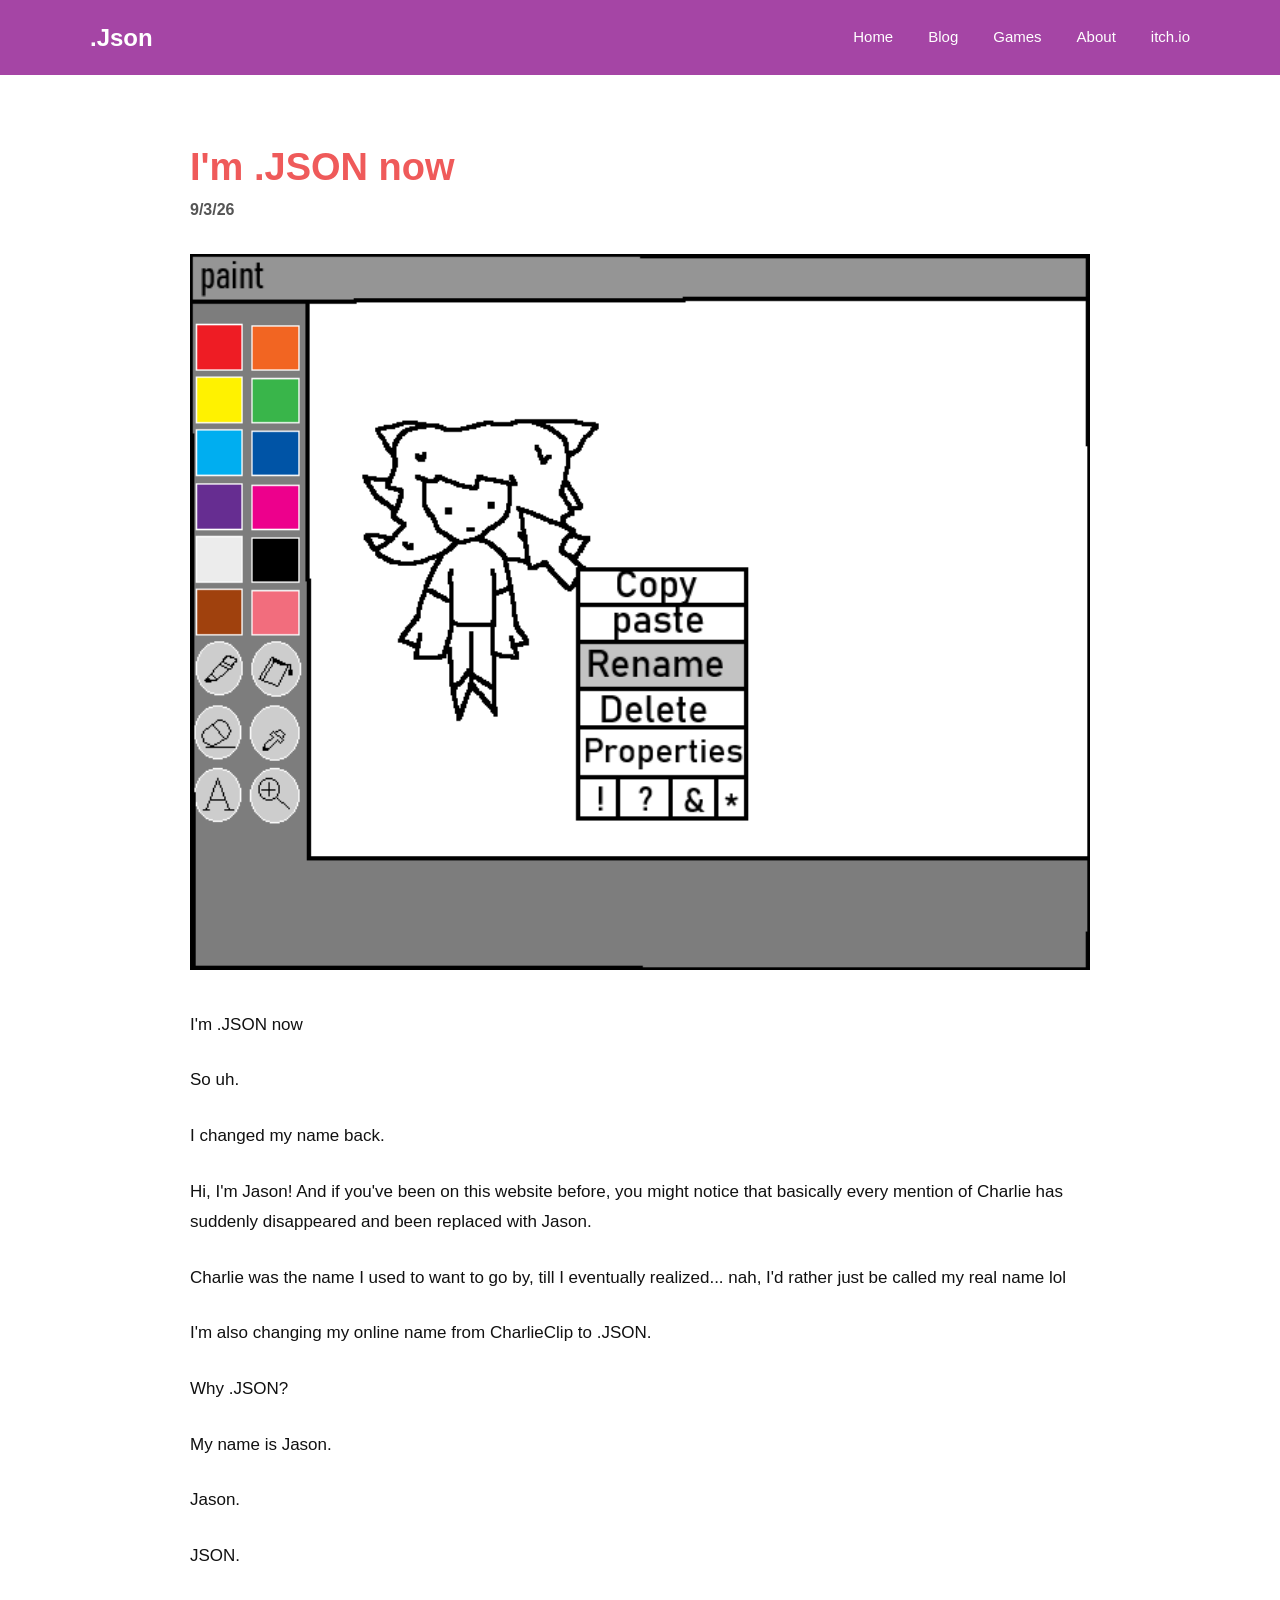
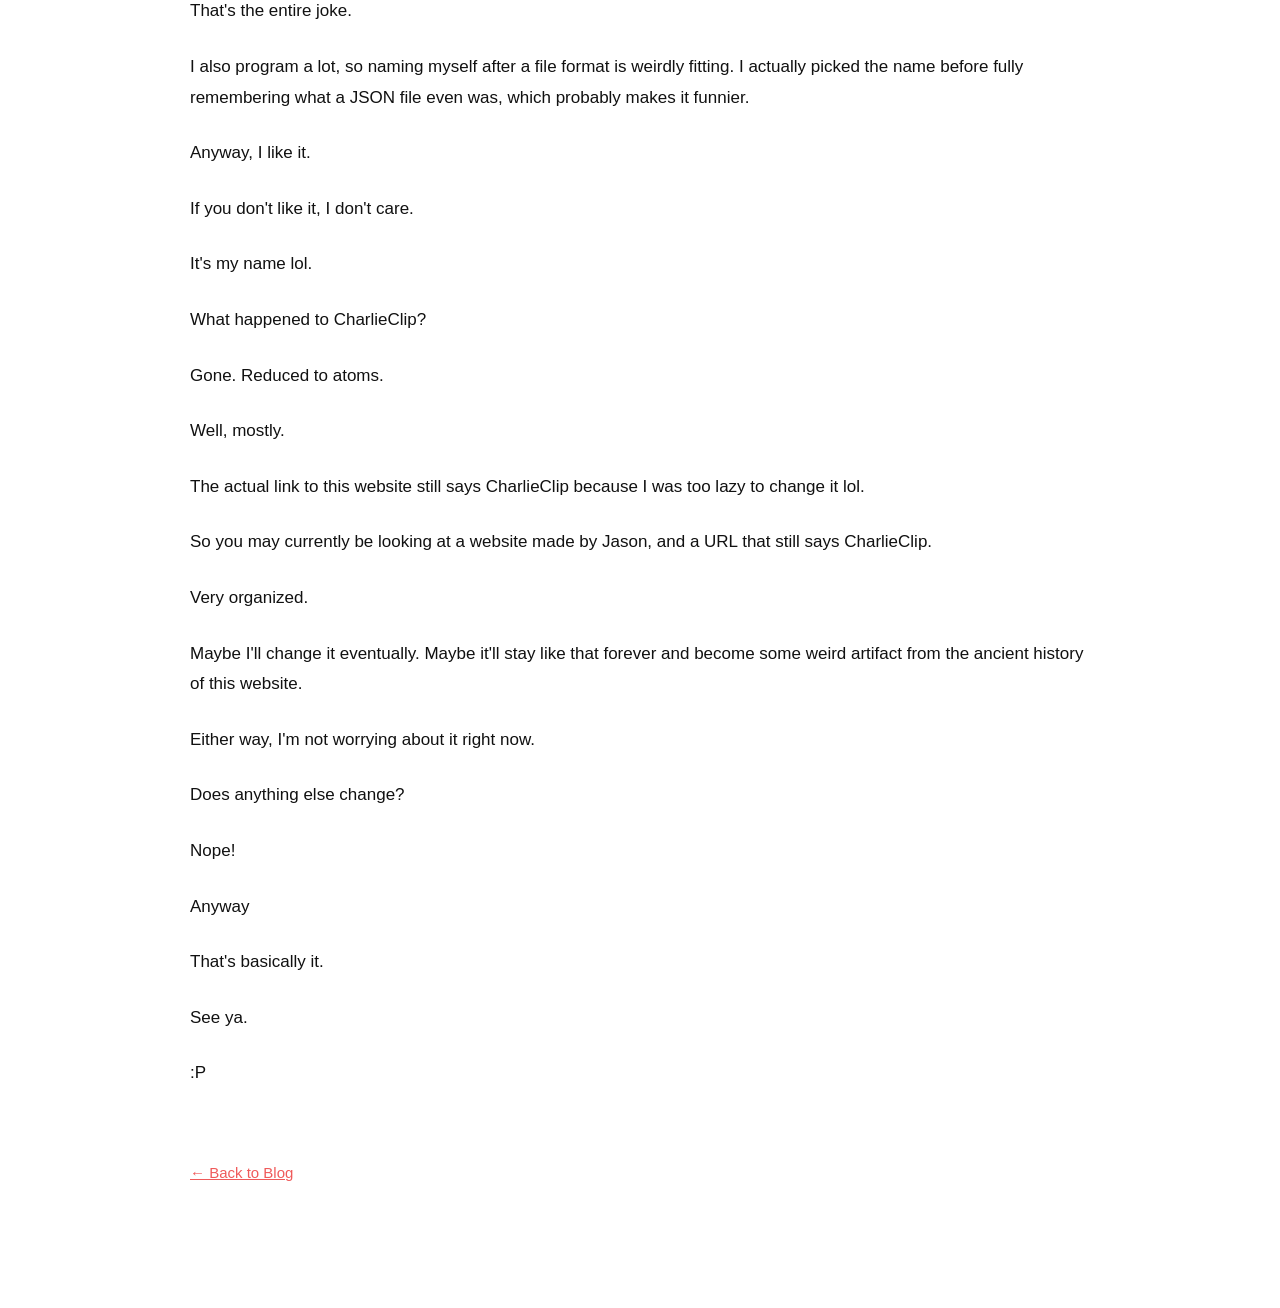
<file: post7.html>
<!DOCTYPE html>
<html lang="en">

<head>

    <meta charset="UTF-8">

    <meta
        name="viewport"
        content="width=device-width, initial-scale=1.0"
    >

    <title>I'm .JSON now - .Json</title>


    <style>

        /* =========================================
           COLORS
           ========================================= */

        :root {
            --background: #ffffff;

            --bar-color: #a545a5;
            --bar-text: #ffffff;

            --title-color: #ef5a5a;
            --text-color: #111111;

            --max-width: 900px;
        }


        /* =========================================
           RESET
           ========================================= */

        * {
            box-sizing: border-box;
        }


        html,
        body {
            margin: 0;
            padding: 0;

            width: 100%;
            min-height: 100%;

            background:
                var(--background);

            color:
                var(--text-color);

            font-family:
                Arial,
                Helvetica,
                sans-serif;

            overflow-x: hidden;
        }


        /* =========================================
           TOP BAR
           ========================================= */

        .topbar {
            width: 100%;

            min-height: 75px;

            background:
                var(--bar-color);

            display: flex;
            align-items: center;
        }


        .nav {
            width: 92%;

            max-width: 1100px;

            margin:
                0 auto;

            display: flex;

            align-items: center;
            justify-content: space-between;
        }


        .logo {
            color:
                var(--bar-text);

            text-decoration: none;

            font-size: 24px;
            font-weight: bold;
        }


        .links {
            display: flex;

            align-items: center;

            gap: 35px;
        }


        .links a {
            color:
                var(--bar-text);

            text-decoration: none;

            font-size: 15px;

            padding:
                8px 0;

            border-bottom:
                2px solid transparent;
        }


        .links a:hover {
            opacity: 0.8;

            border-bottom-color:
                var(--bar-text);
        }


        /* =========================================
           POST
           ========================================= */

        .post {
            width: 92%;

            max-width:
                var(--max-width);

            margin:
                70px auto 120px;
        }


        .post h1 {
            margin:
                0 0 10px;

            color:
                var(--title-color);

            font-size: 38px;

            line-height: 1.2;
        }


        .date {
            margin:
                0 0 35px;

            font-weight: bold;

            color: #555555;
        }


        /* =========================================
           HERO IMAGE
           ========================================= */

        .hero-image {
            width: 100%;

            margin-bottom: 40px;
        }


        .hero-image img {
            display: block;

            width: 100%;
            height: auto;

            background:
                #dddddd;
        }


        /* =========================================
           POST TEXT
           ========================================= */

        .content {
            font-size: 17px;

            line-height: 1.8;
        }


        .content p {
            margin:
                0 0 25px;
        }


        .content h2 {
            margin:
                45px 0 15px;

            color:
                var(--title-color);

            font-size: 27px;
        }


        /* =========================================
           BACK BUTTON
           ========================================= */

        .back {
            display: inline-block;

            margin-top: 45px;

            color:
                var(--title-color);

            text-decoration: underline;

            font-size: 15px;
        }


        .back:hover {
            opacity: 0.7;
        }


        /* =========================================
           MOBILE
           ========================================= */

        @media (max-width: 750px) {

            .topbar {
                padding:
                    20px 0;
            }


            .nav {
                flex-direction: column;

                gap: 15px;
            }


            .links {
                flex-wrap: wrap;

                justify-content: center;

                gap: 20px;
            }


            .post {
                margin-top: 45px;
            }


            .post h1 {
                font-size: 31px;
            }


            .content {
                font-size: 16px;
            }
        }

    </style>

</head>


<body>


    <!-- =====================================
         TOP BAR
         ===================================== -->

    <header class="topbar">

        <div class="nav">

            <a
                href="index.html"
                class="logo"
            >
                .Json
            </a>


            <div class="links">

                <a href="index.html">
                    Home
                </a>


                <a href="blog.html">
                    Blog
                </a>


                <a href="games.html">
                    Games
                </a>


                <a href="about.html">
                    About
                </a>


                <a
                    href="https://charlieclip.itch.io/"
                    target="_blank"
                    rel="noopener noreferrer"
                >
                    itch.io
                </a>

            </div>

        </div>

    </header>



    <!-- =====================================
         POST 7
         ===================================== -->

    <main class="post">

        <h1>
            I'm .JSON now
        </h1>


        <p class="date">
            9/3/26
        </p>


        <div class="hero-image">

            <img
                src="images/post7.png"
                alt="Post 7"
            >

        </div>


        <div class="content">

  I'm .JSON now
            </p>
So uh.
            </p>
I changed my name back.
</p>
Hi, I'm Jason! And if you've been on this website before, you might notice that basically every mention of Charlie has suddenly disappeared and been replaced with Jason.
            </p>
Charlie was the name I used to want to go by, till I eventually realized... nah, I'd rather just be called my real name lol
                        </p>
I'm also changing my online name from CharlieClip to .JSON.
            </p>
Why .JSON?
            </p>
My name is Jason.
            </p>
Jason.
            </p>
JSON.
            </p>
That's the entire joke.
            </p>
I also program a lot, so naming myself after a file format is weirdly fitting. I actually picked the name before fully remembering what a JSON file even was, which probably makes it funnier.
            </p>
Anyway, I like it.
            </p>
If you don't like it, I don't care.
            </p>
It's my name lol.
            </p>
What happened to CharlieClip?
            </p>
Gone. Reduced to atoms.
            </p>
Well, mostly.
            </p>
The actual link to this website still says CharlieClip because I was too lazy to change it lol.
            </p>
So you may currently be looking at a website made by Jason, and a URL that still says CharlieClip.
            </p>
Very organized.
            </p>
Maybe I'll change it eventually. Maybe it'll stay like that forever and become some weird artifact from the ancient history of this website.
            </p>
Either way, I'm not worrying about it right now.
            </p>
Does anything else change?
            </p>
Nope!
            </p>
Anyway
            </p>
That's basically it.
            </p>
See ya.
            </p>
:P
            </p>


            <a
                href="blog.html"
                class="back"
            >
                ← Back to Blog
            </a>

        </div>

    </main>


</body>

</html>
</file>
